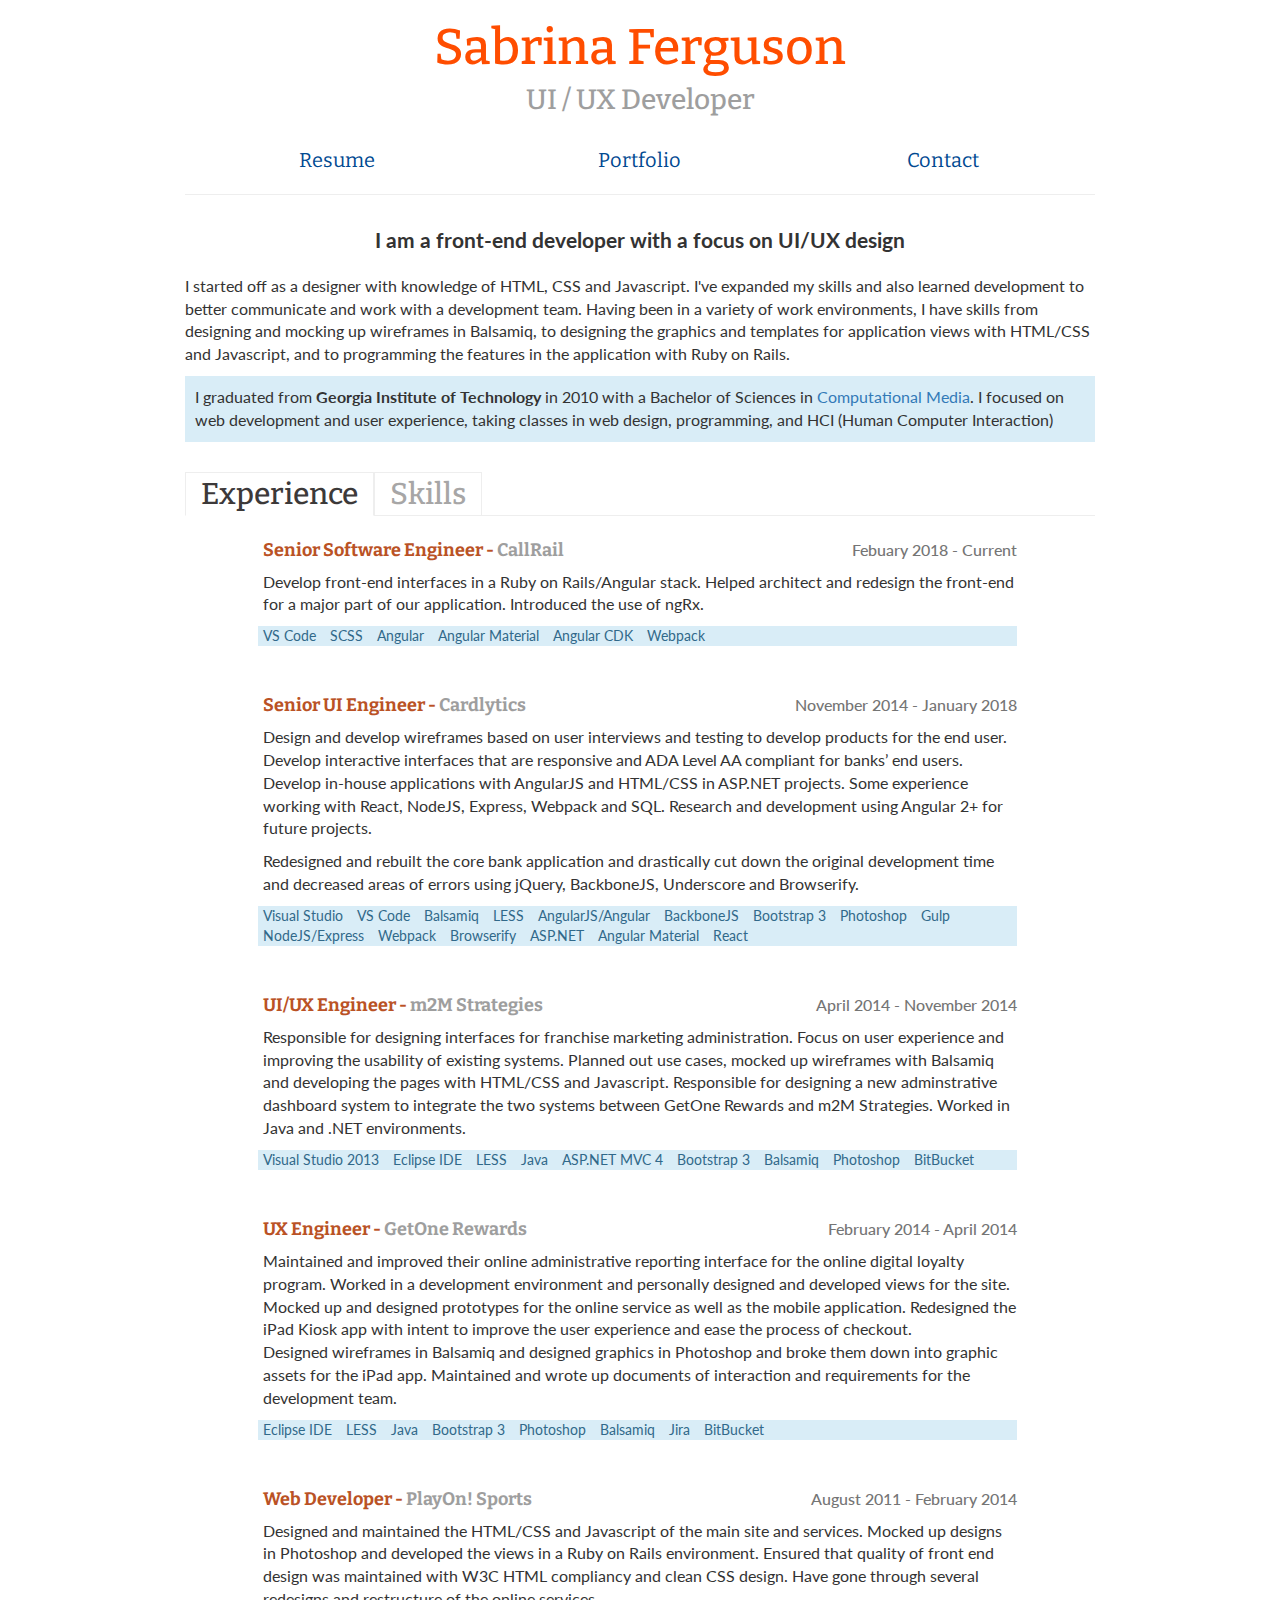
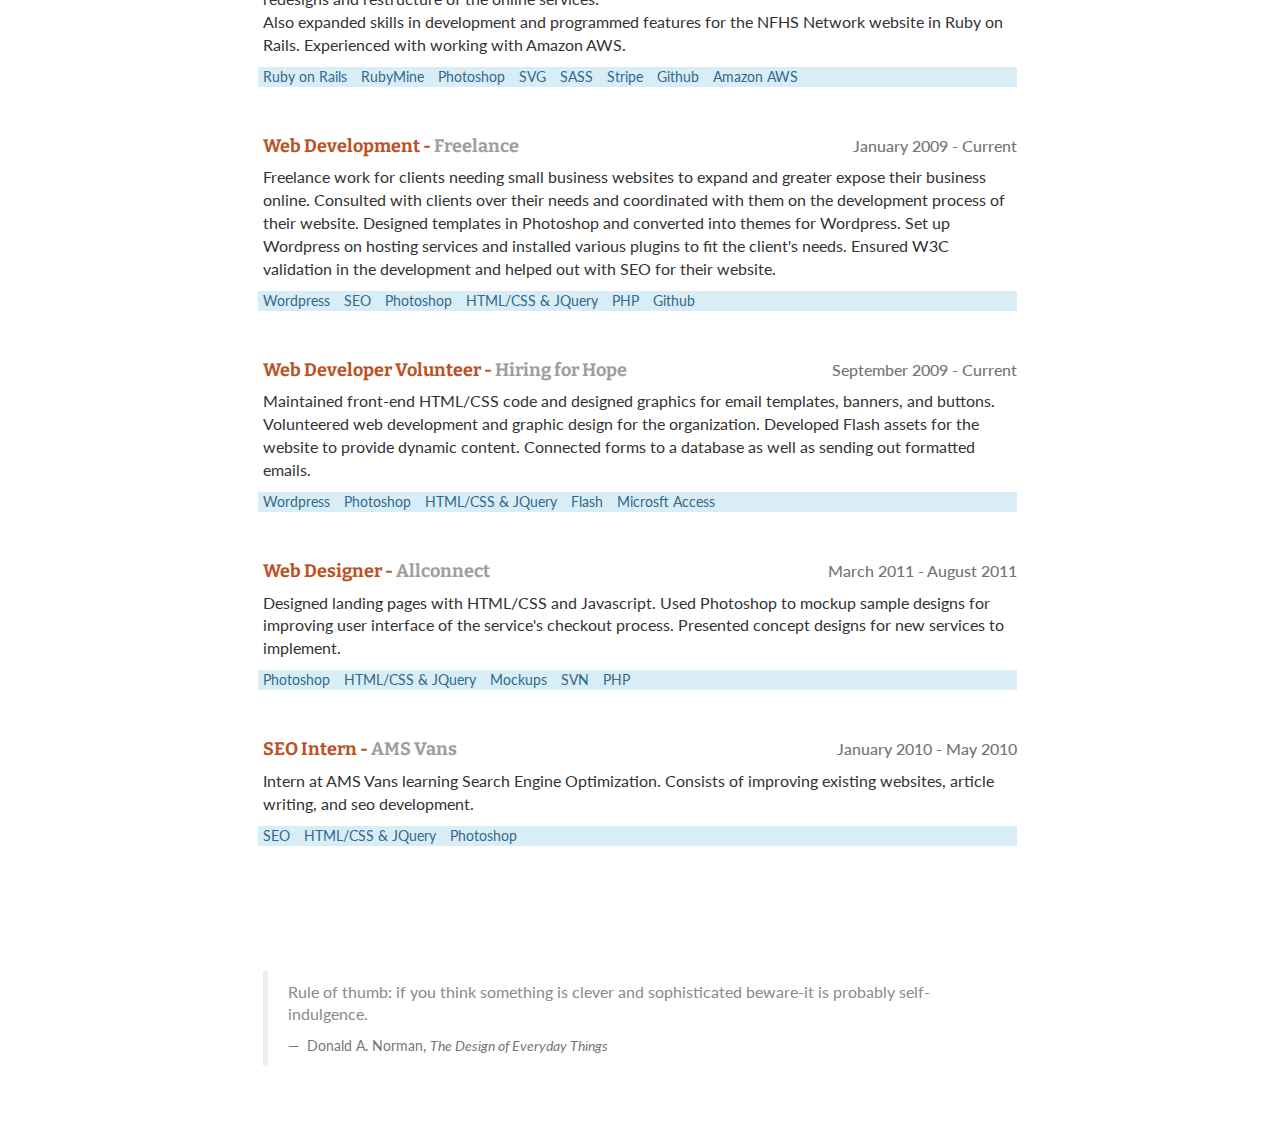
<file: index.html>
<!DOCTYPE html>
<html lang="en">
  <head>
    <meta charset="utf-8" />
    <meta http-equiv="X-UA-Compatible" content="IE=edge" />
    <meta name="viewport" content="width=device-width, initial-scale=1" />
    <title>Sabrina Ferguson - Portfolio</title>

    <link href="css/bootstrap.min.css" rel="stylesheet" />
    <link
      href="http://fonts.googleapis.com/css?family=Lato:400,700|Bitter:400,700"
      rel="stylesheet"
      type="text/css"
    />
    <link href="css/style.css" rel="stylesheet" />

    <!--[if lt IE 9]>
      <script src="https://oss.maxcdn.com/html5shiv/3.7.2/html5shiv.min.js"></script>
      <script src="https://oss.maxcdn.com/respond/1.4.2/respond.min.js"></script>
    <![endif]-->
  </head>
  <body>
    <div class="container">
      <div class="row header">
        <div class="col-md-12">
          <h1 class="name">Sabrina Ferguson</h1>
          <h2 class="role">UI / UX Developer</h2>
        </div>
      </div>
      <!-- header -->
      <div class="row navigation">
        <div class="col-md-4 col-xs-12">
          <a href="index.html" class="serif">Resume</a>
        </div>
        <div class="col-md-4 col-xs-12">
          <a href="portfolio.html" class="serif">Portfolio</a>
        </div>
        <div class="col-md-4 col-xs-12">
          <a href="contact.html" class="serif">Contact</a>
        </div>
      </div>
      <hr />
      <div class="row body">
        <div class="col-md-12">
          <p class="lead text-center">
            <strong
              >I am a front-end developer with a focus on UI/UX design</strong
            >
          </p>
          <p>
            I started off as a designer with knowledge of HTML, CSS and
            Javascript. I've expanded my skills and also learned development to
            better communicate and work with a development team. Having been in
            a variety of work environments, I have skills from designing and
            mocking up wireframes in Balsamiq, to designing the graphics and
            templates for application views with HTML/CSS and Javascript, and to
            programming the features in the application with Ruby on Rails.
          </p>
          <p class="bg-info school">
            I graduated from <strong>Georgia Institute of Technology</strong> in
            2010 with a Bachelor of Sciences in
            <a
              href="http://cm.lmc.gatech.edu/"
              target="_blank"
              title="Learn more about Computational Media"
              >Computational Media</a
            >. I focused on web development and user experience, taking classes
            in web design, programming, and HCI (Human Computer Interaction)
          </p>
          <br />
          <ul class="resume-tabs">
            <li>
              <h2 class="experience-tab active">Experience</h2>
            </li>
            <li>
              <h2 class="skills-tab">Skills</h2>
            </li>
          </ul>
          <div class="row experience-body">
            <div class="job col-md-10 col-md-offset-1">
              <div class="row">
                <div class="col-md-8 col-xs-12">
                  <h4 class="position pull-left">
                    Senior Software Engineer -
                    <span class="company">CallRail</span>
                  </h4>
                </div>
                <div class="col-md-4 col-xs-12">
                  <h6 class="date pull-right">Febuary 2018 - Current</h6>
                </div>
              </div>
              <div class="row">
                <div class="col-md-12">
                  <p>
                    Develop front-end interfaces in a Ruby on Rails/Angular
                    stack. Helped architect and redesign the front-end for a
                    major part of our application. Introduced the use of ngRx.
                  </p>
                  <ul class="list-inline bg-info">
                    <li>VS Code</li>
                    <li>SCSS</li>
                    <li>Angular</li>
                    <li>Angular Material</li>
                    <li>Angular CDK</li>
                    <li>Webpack</li>
                  </ul>
                </div>
              </div>
            </div>
            <!-- job -->
            <div class="job col-md-10 col-md-offset-1">
              <div class="row">
                <div class="col-md-8 col-xs-12">
                  <h4 class="position pull-left">
                    Senior UI Engineer - <span class="company">Cardlytics</span>
                  </h4>
                </div>
                <div class="col-md-4 col-xs-12">
                  <h6 class="date pull-right">November 2014 - January 2018</h6>
                </div>
              </div>
              <div class="row">
                <div class="col-md-12">
                  <p>
                    Design and develop wireframes based on user interviews and
                    testing to develop products for the end user. Develop
                    interactive interfaces that are responsive and ADA Level AA
                    compliant for banks’ end users. Develop in-house
                    applications with AngularJS and HTML/CSS in ASP.NET
                    projects. Some experience working with React, NodeJS,
                    Express, Webpack and SQL. Research and development using
                    Angular 2+ for future projects.
                  </p>
                  <p>
                    Redesigned and rebuilt the core bank application and
                    drastically cut down the original development time and
                    decreased areas of errors using jQuery, BackboneJS,
                    Underscore and Browserify.
                  </p>
                  <ul class="list-inline bg-info">
                    <li>Visual Studio</li>
                    <li>VS Code</li>
                    <li>Balsamiq</li>
                    <li>LESS</li>
                    <li>AngularJS/Angular</li>
                    <li>BackboneJS</li>
                    <li>Bootstrap 3</li>
                    <li>Photoshop</li>
                    <li>Gulp</li>
                    <li>NodeJS/Express</li>
                    <li>Webpack</li>
                    <li>Browserify</li>
                    <li>ASP.NET</li>
                    <li>Angular Material</li>
                    <li>React</li>
                  </ul>
                </div>
              </div>
            </div>
            <!-- job -->
            <div class="job col-md-10 col-md-offset-1">
              <div class="row">
                <div class="col-md-8 col-xs-12">
                  <h4 class="position pull-left">
                    UI/UX Engineer - <span class="company">m2M Strategies</span>
                  </h4>
                </div>
                <div class="col-md-4 col-xs-12">
                  <h6 class="date pull-right">April 2014 - November 2014</h6>
                </div>
              </div>
              <div class="row">
                <div class="col-md-12">
                  <p>
                    Responsible for designing interfaces for franchise marketing
                    administration. Focus on user experience and improving the
                    usability of existing systems. Planned out use cases, mocked
                    up wireframes with Balsamiq and developing the pages with
                    HTML/CSS and Javascript. Responsible for designing a new
                    adminstrative dashboard system to integrate the two systems
                    between GetOne Rewards and m2M Strategies. Worked in Java
                    and .NET environments.
                  </p>
                  <ul class="list-inline bg-info">
                    <li>Visual Studio 2013</li>
                    <li>Eclipse IDE</li>
                    <li>LESS</li>
                    <li>Java</li>
                    <li>ASP.NET MVC 4</li>
                    <li>Bootstrap 3</li>
                    <li>Balsamiq</li>
                    <li>Photoshop</li>
                    <li>BitBucket</li>
                  </ul>
                </div>
              </div>
            </div>
            <!-- job -->
            <div class="job col-md-10 col-md-offset-1">
              <div class="row">
                <div class="col-md-8 col-xs-12">
                  <h4 class="position pull-left">
                    UX Engineer - <span class="company">GetOne Rewards</span>
                  </h4>
                </div>
                <div class="col-md-4 col-xs-12">
                  <h6 class="date pull-right">February 2014 - April 2014</h6>
                </div>
              </div>
              <div class="row">
                <div class="col-md-12">
                  <p>
                    Maintained and improved their online administrative
                    reporting interface for the online digital loyalty program.
                    Worked in a development environment and personally designed
                    and developed views for the site. Mocked up and designed
                    prototypes for the online service as well as the mobile
                    application. Redesigned the iPad Kiosk app with intent to
                    improve the user experience and ease the process of
                    checkout. <br />Designed wireframes in Balsamiq and designed
                    graphics in Photoshop and broke them down into graphic
                    assets for the iPad app. Maintained and wrote up documents
                    of interaction and requirements for the development team.
                  </p>
                  <ul class="list-inline bg-info">
                    <li>Eclipse IDE</li>
                    <li>LESS</li>
                    <li>Java</li>
                    <li>Bootstrap 3</li>
                    <li>Photoshop</li>
                    <li>Balsamiq</li>
                    <li>Jira</li>
                    <li>BitBucket</li>
                  </ul>
                </div>
              </div>
            </div>
            <!-- job -->
            <div class="job col-md-10 col-md-offset-1">
              <div class="row">
                <div class="col-md-8 col-xs-12">
                  <h4 class="position pull-left">
                    Web Developer - <span class="company">PlayOn! Sports</span>
                  </h4>
                </div>
                <div class="col-md-4 col-xs-12">
                  <h6 class="date pull-right">August 2011 - February 2014</h6>
                </div>
              </div>
              <div class="row">
                <div class="col-md-12">
                  <p>
                    Designed and maintained the HTML/CSS and Javascript of the
                    main site and services. Mocked up designs in Photoshop and
                    developed the views in a Ruby on Rails environment. Ensured
                    that quality of front end design was maintained with W3C
                    HTML compliancy and clean CSS design. Have gone through
                    several redesigns and restructure of the online services.<br />Also
                    expanded skills in development and programmed features for
                    the NFHS Network website in Ruby on Rails. Experienced with
                    working with Amazon AWS.
                  </p>
                  <ul class="list-inline bg-info">
                    <li>Ruby on Rails</li>
                    <li>RubyMine</li>
                    <li>Photoshop</li>
                    <li>SVG</li>
                    <li>SASS</li>
                    <li>Stripe</li>
                    <li>Github</li>
                    <li>Amazon AWS</li>
                  </ul>
                </div>
              </div>
            </div>
            <!-- job -->
            <div class="job col-md-10 col-md-offset-1">
              <div class="row">
                <div class="col-md-8 col-xs-12">
                  <h4 class="position pull-left pull-left">
                    Web Development - <span class="company">Freelance</span>
                  </h4>
                </div>
                <div class="col-md-4 col-xs-12">
                  <h6 class="date pull-right">January 2009 - Current</h6>
                </div>
              </div>
              <div class="row">
                <div class="col-md-12">
                  <p>
                    Freelance work for clients needing small business websites
                    to expand and greater expose their business online.
                    Consulted with clients over their needs and coordinated with
                    them on the development process of their website. Designed
                    templates in Photoshop and converted into themes for
                    Wordpress. Set up Wordpress on hosting services and
                    installed various plugins to fit the client's needs. Ensured
                    W3C validation in the development and helped out with SEO
                    for their website.
                  </p>
                  <ul class="list-inline bg-info">
                    <li>Wordpress</li>
                    <li>SEO</li>
                    <li>Photoshop</li>
                    <li>HTML/CSS &amp; JQuery</li>
                    <li>PHP</li>
                    <li>Github</li>
                  </ul>
                </div>
              </div>
            </div>
            <!-- job -->
            <div class="job col-md-10 col-md-offset-1">
              <div class="row">
                <div class="col-md-8 col-xs-12">
                  <h4 class="position pull-left">
                    Web Developer Volunteer -
                    <span class="company">Hiring for Hope</span>
                  </h4>
                </div>
                <div class="col-md-4 col-xs-12">
                  <h6 class="date pull-right">September 2009 - Current</h6>
                </div>
              </div>
              <div class="row">
                <div class="col-md-12">
                  <p>
                    Maintained front-end HTML/CSS code and designed graphics for
                    email templates, banners, and buttons. Volunteered web
                    development and graphic design for the organization.
                    Developed Flash assets for the website to provide dynamic
                    content. Connected forms to a database as well as sending
                    out formatted emails.
                  </p>
                  <ul class="list-inline bg-info">
                    <li>Wordpress</li>
                    <li>Photoshop</li>
                    <li>HTML/CSS &amp; JQuery</li>
                    <li>Flash</li>
                    <li>Microsft Access</li>
                  </ul>
                </div>
              </div>
            </div>
            <!-- job -->
            <div class="job col-md-10 col-md-offset-1">
              <div class="row">
                <div class="col-md-8 col-xs-12">
                  <h4 class="position pull-left">
                    Web Designer - <span class="company">Allconnect</span>
                  </h4>
                </div>
                <div class="col-md-4 col-xs-12">
                  <h6 class="date pull-right">March 2011 - August 2011</h6>
                </div>
              </div>
              <div class="row">
                <div class="col-md-12">
                  <p>
                    Designed landing pages with HTML/CSS and Javascript. Used
                    Photoshop to mockup sample designs for improving user
                    interface of the service's checkout process. Presented
                    concept designs for new services to implement.
                  </p>
                  <ul class="list-inline bg-info">
                    <li>Photoshop</li>
                    <li>HTML/CSS &amp; JQuery</li>
                    <li>Mockups</li>
                    <li>SVN</li>
                    <li>PHP</li>
                  </ul>
                </div>
              </div>
            </div>
            <!-- job -->
            <div class="job col-md-10 col-md-offset-1">
              <div class="row">
                <div class="col-md-8 col-xs-12">
                  <h4 class="position pull-left">
                    SEO Intern - <span class="company">AMS Vans</span>
                  </h4>
                </div>
                <div class="col-md-4 col-xs-12">
                  <h6 class="date pull-right">January 2010 - May 2010</h6>
                </div>
              </div>
              <div class="row">
                <div class="col-md-12">
                  <p>
                    Intern at AMS Vans learning Search Engine Optimization.
                    Consists of improving existing websites, article writing,
                    and seo development.
                  </p>
                  <ul class="list-inline bg-info">
                    <li>SEO</li>
                    <li>HTML/CSS &amp; JQuery</li>
                    <li>Photoshop</li>
                  </ul>
                </div>
              </div>
            </div>
            <!-- job -->
          </div>
          <div class="row skills-body">
            <div class="col-md-10 col-md-offset-1">
              <br />
              <div class="row">
                <div class="col-md-6 col-xs-12">
                  <h4><strong>Technologies</strong></h4>
                  <ul>
                    <li>AngularJS/Angular 2+</li>
                    <li>React</li>
                    <li>VueJS</li>
                    <li>BackboneJS</li>
                    <li>Ruby On Rails</li>
                    <li>NodeJS</li>
                    <li>Express</li>
                    <li>MongoDB</li>
                    <li>HTML</li>
                    <li>CSS</li>
                    <li>SASS/LESS</li>
                    <li>Javascript</li>
                    <li>Wordpress</li>
                    <li>Java</li>
                    <li>PHP</li>
                    <li>MySQL</li>
                    <li>ASP.NET</li>
                  </ul>
                </div>
                <div class="col-md-6 col-xs-12">
                  <h4><strong>Tools</strong></h4>
                  <ul>
                    <li>VS Code</li>
                    <li>Balsamiq</li>
                    <li>Github</li>
                    <li>Sublime Text Editor</li>
                    <li>Eclipse IDE</li>
                    <li>Visual Studio</li>
                    <li>Axure</li>
                    <li>RubyMine/Webstorm</li>
                    <li>Adobe Photoshop</li>
                    <li>Adobe Illustrator</li>
                    <li>Adobe InDesign</li>
                    <li>Adobe DreamWeaver</li>
                  </ul>
                </div>
              </div>
            </div>
          </div>
        </div>
      </div>
      <!-- body -->
      <div class="row footer">
        <div class="col-md-10 col-md-offset-1">
          <blockquote>
            <p>
              Rule of thumb: if you think something is clever and sophisticated
              beware-it is probably self-indulgence.
            </p>
            <footer>
              Donald A. Norman,
              <cite title="The Design of Everyday Things"
                >The Design of Everyday Things</cite
              >
            </footer>
          </blockquote>
        </div>
      </div>
      <!-- footer -->
    </div>

    <script src="js/jquery-2.1.1.min.js"></script>
    <script>
      $('.skills-tab').click(function () {
        if ($(this).hasClass('active')) {
          return false;
        } else {
          $(this).addClass('active');
          $('.experience-tab').removeClass('active');
          $('.experience-body').hide();
          $('.skills-body').show();
          return false;
        }
      });
      $('.experience-tab').click(function () {
        if ($(this).hasClass('active')) {
          return false;
        } else {
          $(this).addClass('active');
          $('.skills-tab').removeClass('active');
          $('.skills-body').hide();
          $('.experience-body').show();
          return false;
        }
      });
    </script>

    <script>
      (function (i, s, o, g, r, a, m) {
        i['GoogleAnalyticsObject'] = r;
        (i[r] =
          i[r] ||
          function () {
            (i[r].q = i[r].q || []).push(arguments);
          }),
          (i[r].l = 1 * new Date());
        (a = s.createElement(o)), (m = s.getElementsByTagName(o)[0]);
        a.async = 1;
        a.src = g;
        m.parentNode.insertBefore(a, m);
      })(
        window,
        document,
        'script',
        '//www.google-analytics.com/analytics.js',
        'ga'
      );

      ga('create', 'UA-56760491-1', 'auto');
      ga('require', 'displayfeatures');
      ga('require', 'linkid', 'linkid.js');
      ga('send', 'pageview');
    </script>
  </body>
</html>
</file>
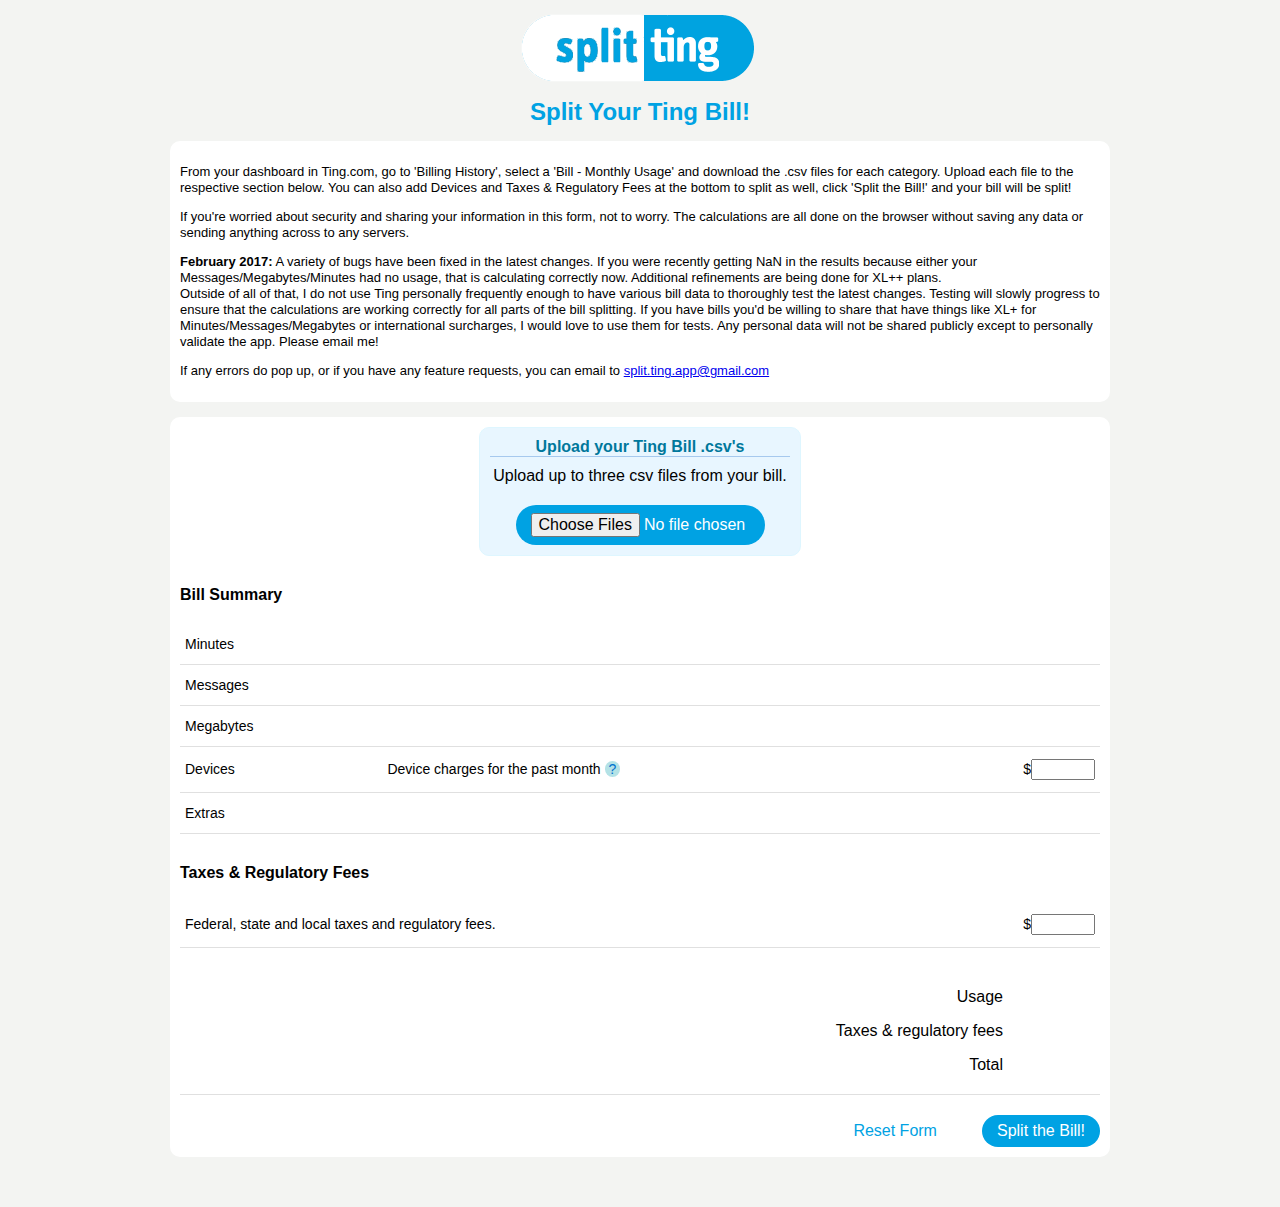
<file: split-ting/index.html>
<!doctype html>

<html>
<head>
<meta charset="utf-8" />
<title>SplitTing App</title>
<link rel="stylesheet" type="text/css" href="style.css" />
</head>

<body>
  <h1 id="split-ting-logo">SplitTing</h1>
  <h2 id="slogan">Split Your Ting Bill!</h2>
  <div class="container">
    <p>From your dashboard in Ting.com, go to 'Billing History', select a 'Bill - Monthly Usage' and download the .csv files for each category. Upload each file to the respective section below. You can also add Devices and Taxes & Regulatory Fees at the bottom to split as well, click 'Split the Bill!' and your bill will be split!</p>
    <p>If you're worried about security and sharing your information in this form, not to worry. The calculations are all done on the browser without saving any data or sending anything across to any servers.</p>
    <p><strong>February 2017:</strong> A variety of bugs have been fixed in the latest changes. If you were recently getting NaN in the results because either your Messages/Megabytes/Minutes had no usage, that is calculating correctly now. Additional refinements are being done for XL++ plans.<br />Outside of all of that, I do not use Ting personally frequently enough to have various bill data to thoroughly test the latest changes. Testing will slowly progress to ensure that the calculations are working correctly for all parts of the bill splitting. If you have bills you'd be willing to share that have things like XL+ for Minutes/Messages/Megabytes or international surcharges, I would love to use them for tests. Any personal data will not be shared publicly except to personally validate the app. Please email me!</p>
    <p>If any errors do pop up, or if you have any feature requests, you can email to <a href="mailto:split.ting.app@gmail.com">split.ting.app@gmail.com</a></p>
  </div>
  <div class="container">
    <div class="input-box">
      <h4 class="input-header">Upload your Ting Bill .csv's</h4>
      <span>Upload up to three csv files from your bill.</span>
      <input type="file" id="bill-files" name="files[]" multiple />
    </div>

    <h3>Bill Summary</h3>

    <div class="bill-table bill-summary">
      <div class="bill-row">
        <div class="label">Minutes</div>
        <div class="type">
          <span class="minutes-type hidden">TYPE</span>
        </div>
        <div class="description">
          <span class="hidden">
            <span class="bill-minutes">###</span> minutes used.
          </span>
        </div>
        <div class="total">
          <span class="minutes-total hidden">$###</span>
        </div>
      </div>
      <div class="bill-row">
        <div class="label">Messages</div>
        <div class="type">
          <span class="messages-type hidden">TYPE</span>
        </div>
        <div class="description">
          <span class="hidden">
            <span class="bill-messages">###</span> messages used.
          </span>
        </div>
        <div class="total">
          <span class="messages-total hidden">$###</span>
        </div>
      </div>
      <div class="bill-row">
        <div class="label">Megabytes</div>
        <div class="type">
          <span class="megabytes-type hidden">TYPE</span>
        </div>
        <div class="description">
          <span class="hidden">
            <span class="bill-megabytes">###</span> megabytes used.
          </span>
        </div>
        <div class="total">
          <span class="megabytes-total hidden">$###</span>
        </div>
      </div>
      <div class="bill-row">
        <div class="label">Devices</div>
        <div class="type"></div>
        <div class="description">
          Device charges for the past month <a href="#" class="tiply" id="devices-tip" original-title="Devices calculation may not always be exactly $6/device, hence the manual addition">&nbsp;?&nbsp;</a>
        </div>
        <div class="total">
          <span class="devices-total">
            $<input name="additional-charge" id="additional-charge" type="text">
          </span>
        </div>
      </div>
      <div class="bill-row extras-row">
        <div class="label">Extras</div>
        <div class="type"></div>
        <div class="description"></div>
        <div class="total"></div>
      </div>
    </div>

    <h3>Taxes &amp; Regulatory Fees</h3>

    <div class="bill-table total-taxes">
      <div class="bill-row">
        <div class="description">
          Federal, state and local taxes and regulatory fees.
        </div>
        <div class="total">
          $<input id="ting-fees" name="fees" type="text">
        </div>
      </div>
    </div>

    <div class="bill-table total-bill">
      <div class="bill-row">
        <div class="total-labels">
          <span>Usage</span>
          <span>Taxes &amp; regulatory fees</span>
          <span>Total</span>
        </div>
        <div class="total">
        </div>
      </div>
    </div>
    <input type="button" class="ting-button" id="calculate-button" value="Split the Bill!">
    <input type="button" class="ting-button secondary" id="reset-button" value="Reset Form">
  </div>

  <div class="container bill-split hidden">
    <h2 class="split-header">Your Bill Splits Out To:</h2>
    <table id="bill-split-table">
      <thead>
        <tr>
          <th>Phone</th>
          <th>Minutes</th>
          <th>Messages</th>
          <th>Megabytes <a href="#" class="tiply" original-title="MB in billing is rounded up from the decimal">&nbsp;?&nbsp;</a></th>
          <th>Bill <a href="#" class="tiply" original-title="Three decimal points is the closest in accuracy to bill total">&nbsp;?&nbsp;</a></th>
        </tr>
      </thead>
      <tbody>
      </tbody>
    </table>
  </div>

</body>

<script src="lib/jquery.3.1.1.min.js"></script>
<script src="lib/jquery.csv-0.71.min.js"></script>
<script src="lib/underscore.js"></script>
<script src="lib/jquery.tipsy.js"></script>
<script src="phoneNumber.js"></script>
<script src="bill.js"></script>
<script src="calculator.js"></script>
<script src="splitTing.js"></script>
<script src="view.js"></script>
<script src="tingPlans.js"></script>
<script src="script.js"></script>
<script type="text/javascript">
  $('.tiply').tipsy({gravity: 's'});
  $('.tiply').on('click', function(e){
    event.preventDefault();
  });

  var _gaq = _gaq || [];
  _gaq.push(['_setAccount', 'UA-46188222-1']);
  _gaq.push(['_trackPageview']);

  (function() {
    var ga = document.createElement('script'); ga.type = 'text/javascript'; ga.async = true;
    ga.src = ('https:' == document.location.protocol ? 'https://ssl' : 'http://www') + '.google-analytics.com/ga.js';
    var s = document.getElementsByTagName('script')[0]; s.parentNode.insertBefore(ga, s);
  })();

</script>
</html>
</file>
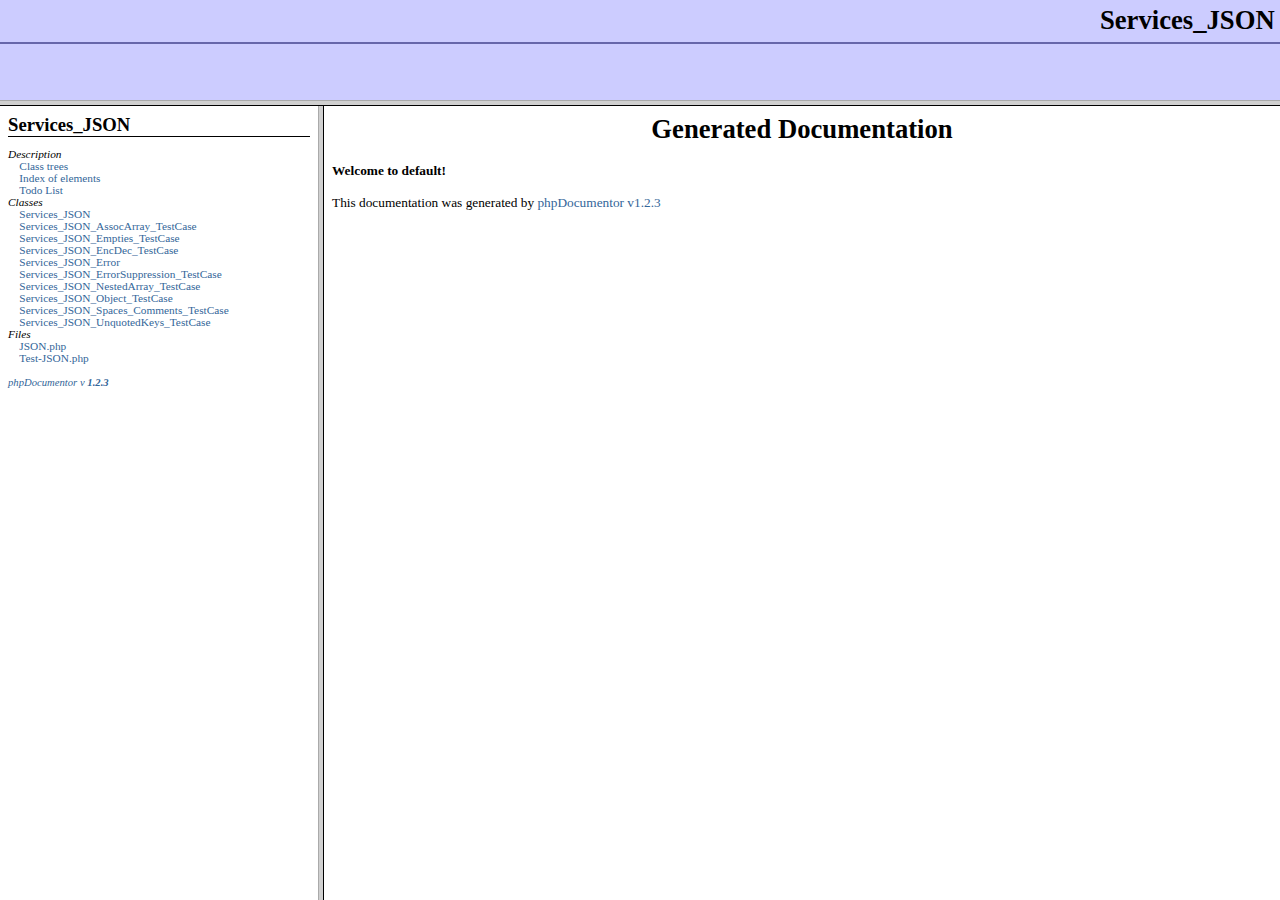
<file: split-ting/forum/library/vendors/JSON/doc/index.html>
<?xml version="1.0" encoding="iso-8859-1"?>
<!DOCTYPE html 
     PUBLIC "-//W3C//DTD XHTML 1.0 Transitional//FR"
     "http://www.w3.org/TR/xhtml1/DTD/xhtml1-frameset.dtd">
   <html xmlns="http://www.w3.org/1999/xhtml">
<head>
	<!-- Generated by phpDocumentor on Tue, 27 Jun 2006 22:54:25 -0700  -->
  <title>Generated Documentation</title>
  <meta http-equiv='Content-Type' content='text/html; charset=iso-8859-1'/>
</head>

<FRAMESET rows='100,*'>
	<FRAME src='packages.html' name='left_top' frameborder="1" bordercolor="#999999">
	<FRAMESET cols='25%,*'>
		<FRAME src='li_Services_JSON.html' name='left_bottom' frameborder="1" bordercolor="#999999">
		<FRAME src='blank.html' name='right' frameborder="1" bordercolor="#999999">
	</FRAMESET>
	<NOFRAMES>
		<H2>Frame Alert</H2>
		<P>This document is designed to be viewed using the frames feature.
		If you see this message, you are using a non-frame-capable web client.</P>
	</NOFRAMES>
</FRAMESET>
</HTML>
</file>
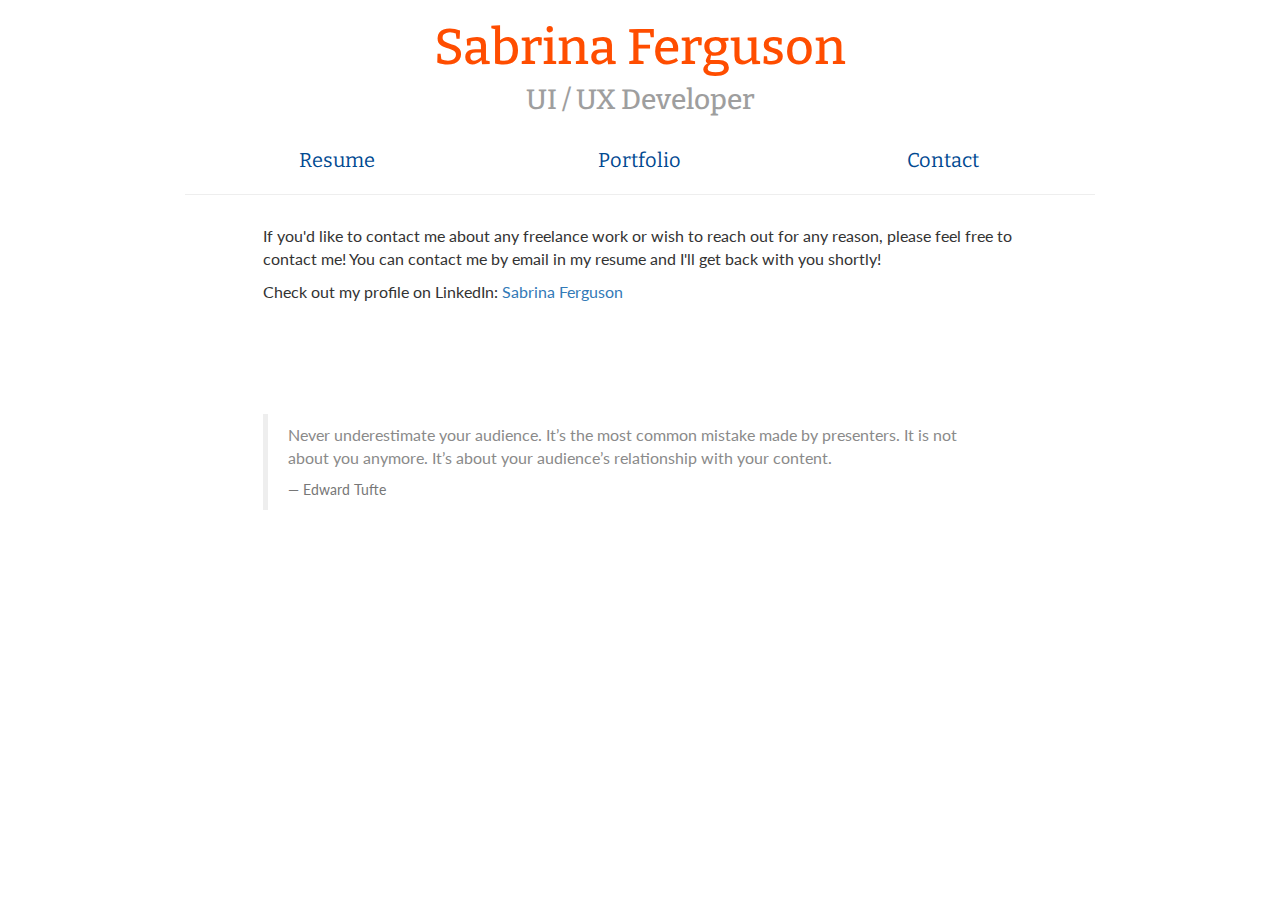
<file: contact.html>
<!DOCTYPE html>
<html lang="en">
  <head>
    <meta charset="utf-8" />
    <meta http-equiv="X-UA-Compatible" content="IE=edge" />
    <meta name="viewport" content="width=device-width, initial-scale=1" />
    <title>Sabrina Ferguson - Portfolio</title>

    <link href="css/bootstrap.min.css" rel="stylesheet" />
    <link
      href="http://fonts.googleapis.com/css?family=Lato:400,700|Bitter:400,700"
      rel="stylesheet"
      type="text/css"
    />
    <link href="css/style.css" rel="stylesheet" />

    <!--[if lt IE 9]>
      <script src="https://oss.maxcdn.com/html5shiv/3.7.2/html5shiv.min.js"></script>
      <script src="https://oss.maxcdn.com/respond/1.4.2/respond.min.js"></script>
    <![endif]-->
  </head>
  <body>
    <div class="container">
      <div class="row header">
        <div class="col-md-12">
          <h1 class="name">Sabrina Ferguson</h1>
          <h2 class="role">UI / UX Developer</h2>
        </div>
      </div>
      <!-- header -->
      <div class="row navigation">
        <div class="col-md-4 col-xs-12">
          <a href="index.html" class="serif">Resume</a>
        </div>
        <div class="col-md-4 col-xs-12">
          <a href="portfolio.html" class="serif">Portfolio</a>
        </div>
        <div class="col-md-4 col-xs-12">
          <a href="contact.html" class="serif">Contact</a>
        </div>
      </div>
      <hr />
      <div class="row body">
        <div class="col-md-10 col-md-offset-1">
          <p>
            If you'd like to contact me about any freelance work or wish to
            reach out for any reason, please feel free to contact me! You can
            contact me by email in my resume and I'll get back with you shortly!
          </p>
          <p>
            Check out my profile on LinkedIn:
            <a
              href="https://www.linkedin.com/in/sabrina-ferguson-09679017/"
              target="_blank"
              title="LinkedIn Profile"
              >Sabrina Ferguson</a
            >
          </p>
        </div>
      </div>
      <!-- body -->
      <div class="row footer">
        <div class="col-md-10 col-md-offset-1">
          <blockquote>
            <p>
              Never underestimate your audience. It’s the most common mistake
              made by presenters. It is not about you anymore. It’s about your
              audience’s relationship with your content.
            </p>
            <footer>Edward Tufte</footer>
          </blockquote>
        </div>
      </div>
      <!-- footer -->
    </div>

    <script src="js/jquery-2.1.1.min.js"></script>
    <script type="text/javascript">
      $('#contact-form').submit(function (event) {
        var contact_name = $('#name').val();
        var email = $('#email').val();
        var message = $('#message').val();
        var form_message = $('.form-message');

        if (contact_name === '' || email === '' || message === '') {
          //missing fields, notify user
          form_message
            .removeClass('text-success')
            .addClass('text-danger')
            .text('Please fill out all fields of the form');
        } else {
          //proceed with submitting form
          form_message
            .removeClass('text-danger')
            .addClass('text-success')
            .text('Submitting form...');

          var formData = $('#contact-form').serialize();

          $.ajax({
            type: 'POST',
            url: $('#contact-form').attr('action'),
            data: formData,
          })
            .done(function (response) {
              form_message.text('Thanks! Your message has been sent!');
              contact_name.val('');
              email.val('');
              message.val('');
            })
            .fail(function (data) {
              // Set the message text.
              if (data.responseText !== '') {
                form_message
                  .removeClass('text-success')
                  .addClass('text-danger')
                  .text(data.responseText);
              } else {
                form_message
                  .removeClass('text-success')
                  .addClass('text-danger')
                  .text(
                    'Oops! An error occured and your message could not be sent.'
                  );
              }
            });
        }

        event.preventDefault();
      });
    </script>

    <script>
      (function (i, s, o, g, r, a, m) {
        i['GoogleAnalyticsObject'] = r;
        (i[r] =
          i[r] ||
          function () {
            (i[r].q = i[r].q || []).push(arguments);
          }),
          (i[r].l = 1 * new Date());
        (a = s.createElement(o)), (m = s.getElementsByTagName(o)[0]);
        a.async = 1;
        a.src = g;
        m.parentNode.insertBefore(a, m);
      })(
        window,
        document,
        'script',
        '//www.google-analytics.com/analytics.js',
        'ga'
      );

      ga('create', 'UA-56760491-1', 'auto');
      ga('require', 'displayfeatures');
      ga('require', 'linkid', 'linkid.js');
      ga('send', 'pageview');
    </script>
  </body>
</html>
</file>
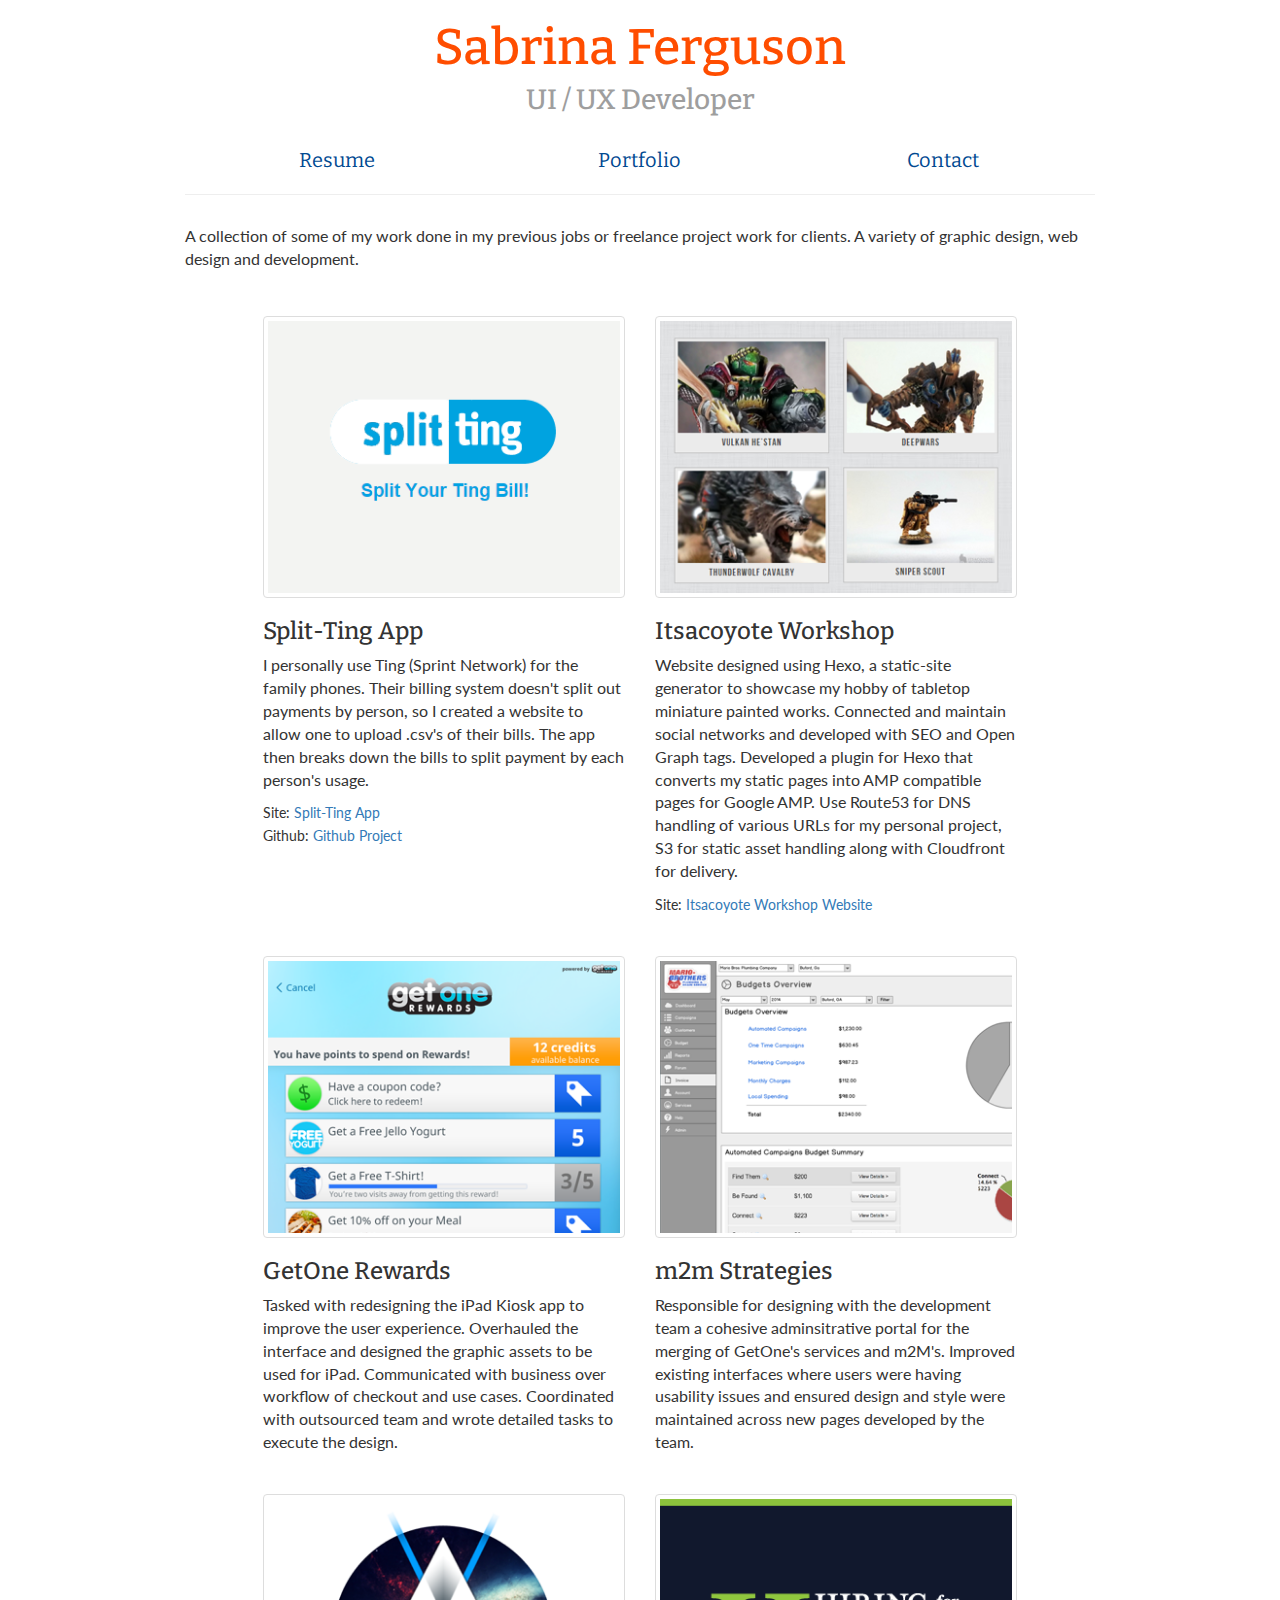
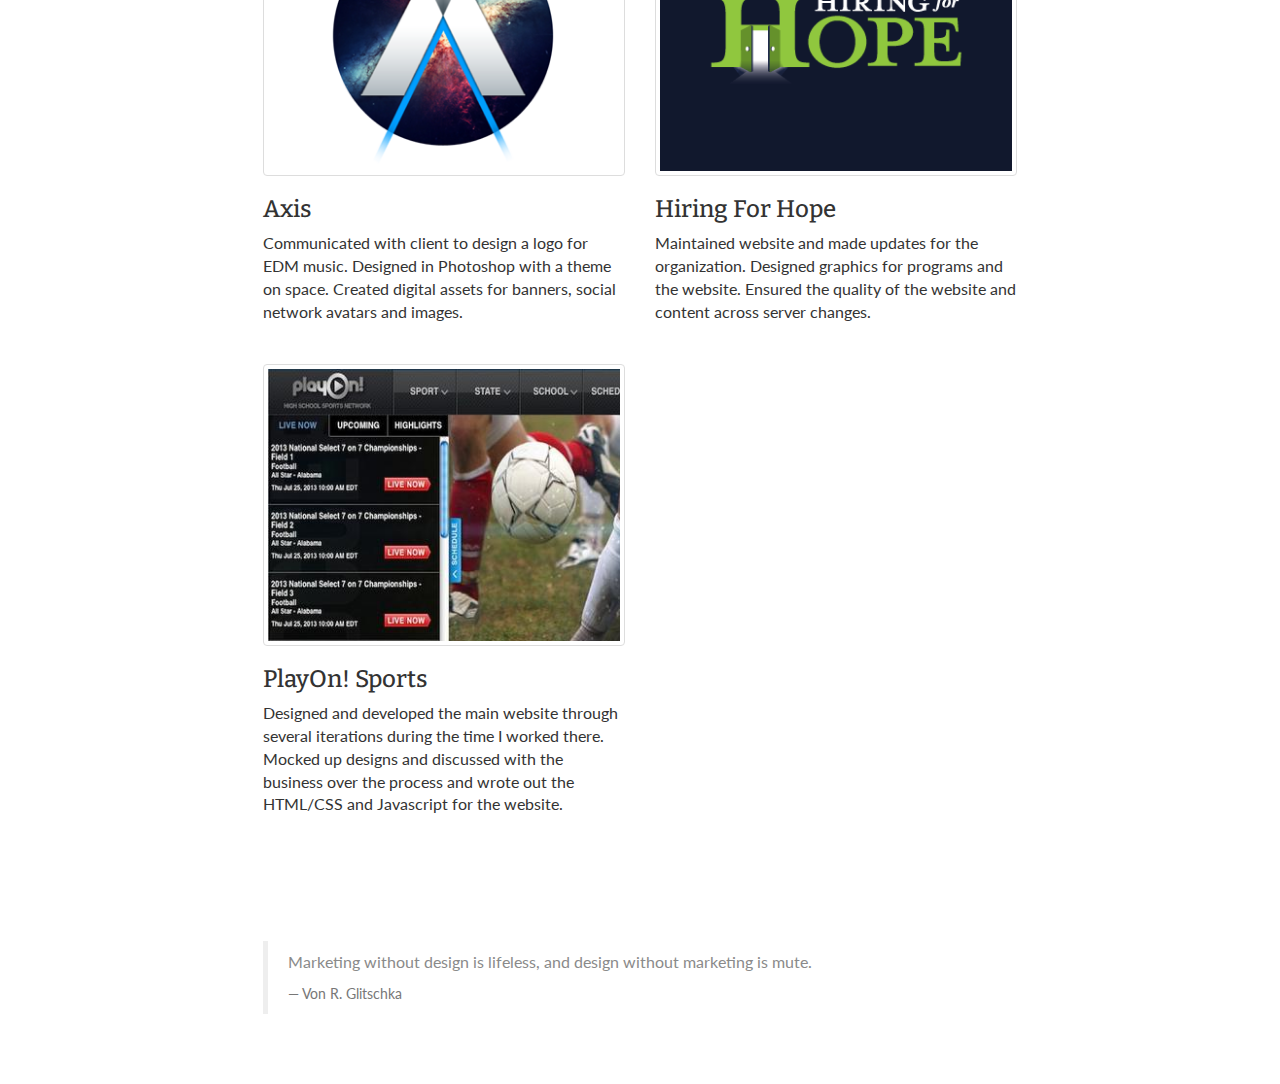
<file: portfolio.html>
<!DOCTYPE html>
<html lang="en">
  <head>
    <meta charset="utf-8" />
    <meta http-equiv="X-UA-Compatible" content="IE=edge" />
    <meta name="viewport" content="width=device-width, initial-scale=1" />
    <title>Sabrina Ferguson - Portfolio</title>

    <link href="css/bootstrap.min.css" rel="stylesheet" />
    <link
      href="http://fonts.googleapis.com/css?family=Lato:400,700|Bitter:400,700"
      rel="stylesheet"
      type="text/css"
    />
    <link href="css/style.css" rel="stylesheet" />
    <link href="js/fancybox/jquery.fancybox.css" rel="stylesheet" />
    <link
      href="js/fancybox/helpers/jquery.fancybox-thumbs.css"
      rel="stylesheet"
    />

    <!--[if lt IE 9]>
      <script src="https://oss.maxcdn.com/html5shiv/3.7.2/html5shiv.min.js"></script>
      <script src="https://oss.maxcdn.com/respond/1.4.2/respond.min.js"></script>
    <![endif]-->
  </head>
  <body>
    <div class="container">
      <div class="row header">
        <div class="col-md-12">
          <h1 class="name">Sabrina Ferguson</h1>
          <h2 class="role">UI / UX Developer</h2>
        </div>
      </div>
      <!-- header -->
      <div class="row navigation">
        <div class="col-md-4 col-xs-12">
          <a href="index.html" class="serif">Resume</a>
        </div>
        <div class="col-md-4 col-xs-12">
          <a href="portfolio.html" class="serif">Portfolio</a>
        </div>
        <div class="col-md-4 col-xs-12">
          <a href="contact.html" class="serif">Contact</a>
        </div>
      </div>
      <!-- navigation -->
      <hr />
      <div class="row body">
        <div class="col-md-12">
          <p>
            A collection of some of my work done in my previous jobs or
            freelance project work for clients. A variety of graphic design, web
            design and development.
          </p>
          <br />
        </div>
        <div class="col-md-10 col-md-offset-1">
          <div class="row">
            <div class="work col-md-6 col-xs-12">
              <div class="preview-work">
                <a
                  href="img/ting/split-ting.png"
                  class="open-slideshow img-preview"
                  id="ting"
                >
                  <img
                    src="img/preview_image.png"
                    class="preview-shadow img-thumbnail"
                  />
                  <img
                    src="img/ting/split-ting-preview.png"
                    class="img-thumbnail"
                  />
                </a>
              </div>
              <div class="description">
                <h3 class="project-name">Split-Ting App</h3>
                <p>
                  I personally use Ting (Sprint Network) for the family phones.
                  Their billing system doesn't split out payments by person, so
                  I created a website to allow one to upload .csv's of their
                  bills. The app then breaks down the bills to split payment by
                  each person's usage.
                </p>
                <p>
                  <small
                    >Site:
                    <a href="/split-ting" target="_blank" title="Split-Ting App"
                      >Split-Ting App</a
                    ><br />
                    Github:
                    <a
                      href="https://github.com/itsacoyote/split-ting"
                      target="_blank"
                      title="Github Repository for Split-Ting Project"
                      >Github Project</a
                    ></small
                  >
                </p>
              </div>
            </div>
            <!-- work -->
            <div class="work col-md-6 col-xs-12">
              <div class="preview-work">
                <a
                  href="img/itsacoyote/itsacoyoteworkshop-preview.png"
                  class="open-slideshow img-preview"
                  id="itsacoyote"
                >
                  <img
                    src="img/preview_image.png"
                    class="preview-shadow img-thumbnail"
                  />
                  <img
                    src="img/itsacoyote/itsacoyote-workshop-preview.png"
                    class="img-thumbnail"
                  />
                </a>
              </div>
              <div class="description">
                <h3 class="project-name">Itsacoyote Workshop</h3>
                <p>
                  Website designed using Hexo, a static-site generator to
                  showcase my hobby of tabletop miniature painted works.
                  Connected and maintain social networks and developed with SEO
                  and Open Graph tags. Developed a plugin for Hexo that converts
                  my static pages into AMP compatible pages for Google AMP. Use
                  Route53 for DNS handling of various URLs for my personal
                  project, S3 for static asset handling along with Cloudfront
                  for delivery.
                </p>
                <p>
                  <small
                    >Site:
                    <a
                      href="http://itsacoyoteworkshop.com"
                      target="_blank"
                      title="Itsacoyote Workshop"
                      >Itsacoyote Workshop Website</a
                    ></small
                  >
                </p>
              </div>
            </div>
            <!-- work -->
            <div class="clearfix"></div>
            <div class="work col-md-6 col-xs-12">
              <div class="preview-work">
                <a
                  href="img/getone/getone-preview.png"
                  class="open-slideshow img-preview"
                  id="getone"
                >
                  <img
                    src="img/preview_image.png"
                    class="preview-shadow img-thumbnail"
                  />
                  <img
                    src="img/getone/getone-preview.png"
                    class="img-thumbnail"
                  />
                </a>
              </div>
              <div class="description">
                <h3 class="project-name">GetOne Rewards</h3>
                <p>
                  Tasked with redesigning the iPad Kiosk app to improve the user
                  experience. Overhauled the interface and designed the graphic
                  assets to be used for iPad. Communicated with business over
                  workflow of checkout and use cases. Coordinated with
                  outsourced team and wrote detailed tasks to execute the
                  design.
                </p>
              </div>
            </div>
            <!-- work -->
            <div class="work col-md-6 col-xs-12">
              <div class="preview-work">
                <a
                  href="img/m2m/m2m-preview.png"
                  class="open-slideshow img-preview"
                  id="m2m"
                >
                  <img
                    src="img/preview_image.png"
                    class="preview-shadow img-thumbnail"
                  />
                  <img src="img/m2m/m2m-preview.png" class="img-thumbnail" />
                </a>
              </div>
              <div class="description">
                <h3 class="project-name">m2m Strategies</h3>
                <p>
                  Responsible for designing with the development team a cohesive
                  adminsitrative portal for the merging of GetOne's services and
                  m2M's. Improved existing interfaces where users were having
                  usability issues and ensured design and style were maintained
                  across new pages developed by the team.
                </p>
              </div>
            </div>
            <!-- work -->
            <div class="clearfix"></div>
            <div class="work col-md-6 col-xs-12">
              <div class="preview-work">
                <a
                  href="img/axis/axis-power-preview.png"
                  class="open-slideshow img-preview"
                  id="axis"
                >
                  <img
                    src="img/preview_image.png"
                    class="preview-shadow img-thumbnail"
                  />
                  <img
                    src="img/axis/axis-power-preview.png"
                    class="img-thumbnail"
                  />
                </a>
              </div>
              <div class="description">
                <h3 class="project-name">Axis</h3>
                <p>
                  Communicated with client to design a logo for EDM music.
                  Designed in Photoshop with a theme on space. Created digital
                  assets for banners, social network avatars and images.
                </p>
              </div>
            </div>
            <!-- work -->
            <div class="work col-md-6 col-xs-12">
              <div class="preview-work">
                <a
                  href="img/hfh/hiring-for-hope-preview.png"
                  class="open-slideshow img-preview"
                  id="hfh"
                >
                  <img
                    src="img/preview_image.png"
                    class="preview-shadow img-thumbnail"
                  />
                  <img
                    src="img/hfh/hiring-for-hope-preview.png"
                    class="img-thumbnail"
                  />
                </a>
              </div>
              <div class="description">
                <h3 class="project-name">Hiring For Hope</h3>
                <p>
                  Maintained website and made updates for the organization.
                  Designed graphics for programs and the website. Ensured the
                  quality of the website and content across server changes.
                </p>
              </div>
            </div>
            <!-- work -->
            <div class="clearfix"></div>
            <div class="work col-md-6 col-xs-12">
              <div class="preview-work">
                <a
                  href="img/itsacoyote/itsacoyoteworkshop-preview.png"
                  class="open-slideshow img-preview"
                  id="playon"
                >
                  <img
                    src="img/preview_image.png"
                    class="preview-shadow img-thumbnail"
                  />
                  <img
                    src="img/playon/playon-preview.png"
                    class="img-thumbnail"
                  />
                </a>
              </div>
              <div class="description">
                <h3 class="project-name">PlayOn! Sports</h3>
                <p>
                  Designed and developed the main website through several
                  iterations during the time I worked there. Mocked up designs
                  and discussed with the business over the process and wrote out
                  the HTML/CSS and Javascript for the website.
                </p>
              </div>
            </div>
            <!-- work -->
          </div>
        </div>
      </div>
      <!-- body -->
      <div class="row footer">
        <div class="col-md-10 col-md-offset-1">
          <blockquote>
            <p>
              Marketing without design is lifeless, and design without marketing
              is mute.
            </p>
            <footer>Von R. Glitschka</footer>
          </blockquote>
        </div>
      </div>
      <!-- footer -->
    </div>

    <script src="js/jquery-2.1.1.min.js"></script>
    <script src="js/fancybox/jquery.fancybox.pack.js"></script>
    <script src="js/fancybox/helpers/jquery.fancybox-thumbs.js"></script>
    <script type="text/javascript">
      $('.preview-work').hover(
        function () {
          $(this).find('.preview-shadow').show();
        },
        function () {
          $(this).find('.preview-shadow').hide();
        }
      );

      var images = {
        0: [
          {
            href: 'img/ting/split-ting.png',
          },
          {
            href: 'img/ting/ting-calculations.png',
          },
        ],
        1: [
          {
            href: 'img/itsacoyote/itsacoyoteworkshop-homepage.png',
          },
          {
            href: 'img/itsacoyote/itsacoyoteworkshop-gallery.png',
          },
          {
            href: 'img/itsacoyote/itsacoyoteworkshop-gallery2.png',
          },
          {
            href: 'img/itsacoyote/itsacoyoteworkshop-logo.png',
          },
        ],
        2: [
          {
            href: 'img/getone/screenshot.png',
          },
          {
            href: 'img/getone/step_2.png',
          },
          {
            href: 'img/getone/message_breakdown.png',
          },
          {
            href: 'img/getone/messages_list_breakdown.png',
          },
          {
            href: 'img/getone/sketch.png',
          },
        ],
        3: [
          {
            href: 'img/m2m/budget_overview.png',
          },
          {
            href: 'img/m2m/campaign_manager.png',
          },
          {
            href: 'img/m2m/location_info.png',
          },
        ],
        4: [
          {
            href: 'img/hfh/hfh-job.png',
          },
          {
            href: 'img/hfh/hfh-graphics.png',
          },
          {
            href: 'img/hfh/hfh-collage.png',
          },
        ],
        5: [
          {
            href: 'img/playon/screenshot_old.png',
          },
          {
            href: 'img/playon/screenshot_old2.png',
          },
        ],
        6: [
          {
            href: 'img/axis/axis-power-logos.png',
          },
          {
            href: 'img/axis/axis-power-banner.png',
          },
          {
            href: 'img/axis/axis-power-facebook.png',
          },
          {
            href: 'img/axis/axis-power-soundcloud.png',
          },
        ],
      };

      $('.open-slideshow').click(function () {
        var tag = $(this).attr('id');
        var tag_index = 0;

        switch (tag) {
          case 'ting':
            tag_index = 0;
            break;
          case 'itsacoyote':
            tag_index = 1;
            break;
          case 'getone':
            tag_index = 2;
            break;
          case 'm2m':
            tag_index = 3;
            break;
          case 'hfh':
            tag_index = 4;
            break;
          case 'playon':
            tag_index = 5;
            break;
          case 'axis':
            tag_index = 6;
            break;
        }

        console.log(tag_index);

        $.fancybox.open(images[tag_index], {
          padding: 0,
          helpers: {
            thumbs: {
              width: 50,
              height: 50,
            },
          },
        });

        return false;
      });
    </script>

    <script>
      (function (i, s, o, g, r, a, m) {
        i['GoogleAnalyticsObject'] = r;
        (i[r] =
          i[r] ||
          function () {
            (i[r].q = i[r].q || []).push(arguments);
          }),
          (i[r].l = 1 * new Date());
        (a = s.createElement(o)), (m = s.getElementsByTagName(o)[0]);
        a.async = 1;
        a.src = g;
        m.parentNode.insertBefore(a, m);
      })(
        window,
        document,
        'script',
        '//www.google-analytics.com/analytics.js',
        'ga'
      );

      ga('create', 'UA-56760491-1', 'auto');
      ga('require', 'displayfeatures');
      ga('require', 'linkid', 'linkid.js');
      ga('send', 'pageview');
    </script>
  </body>
</html>
</file>
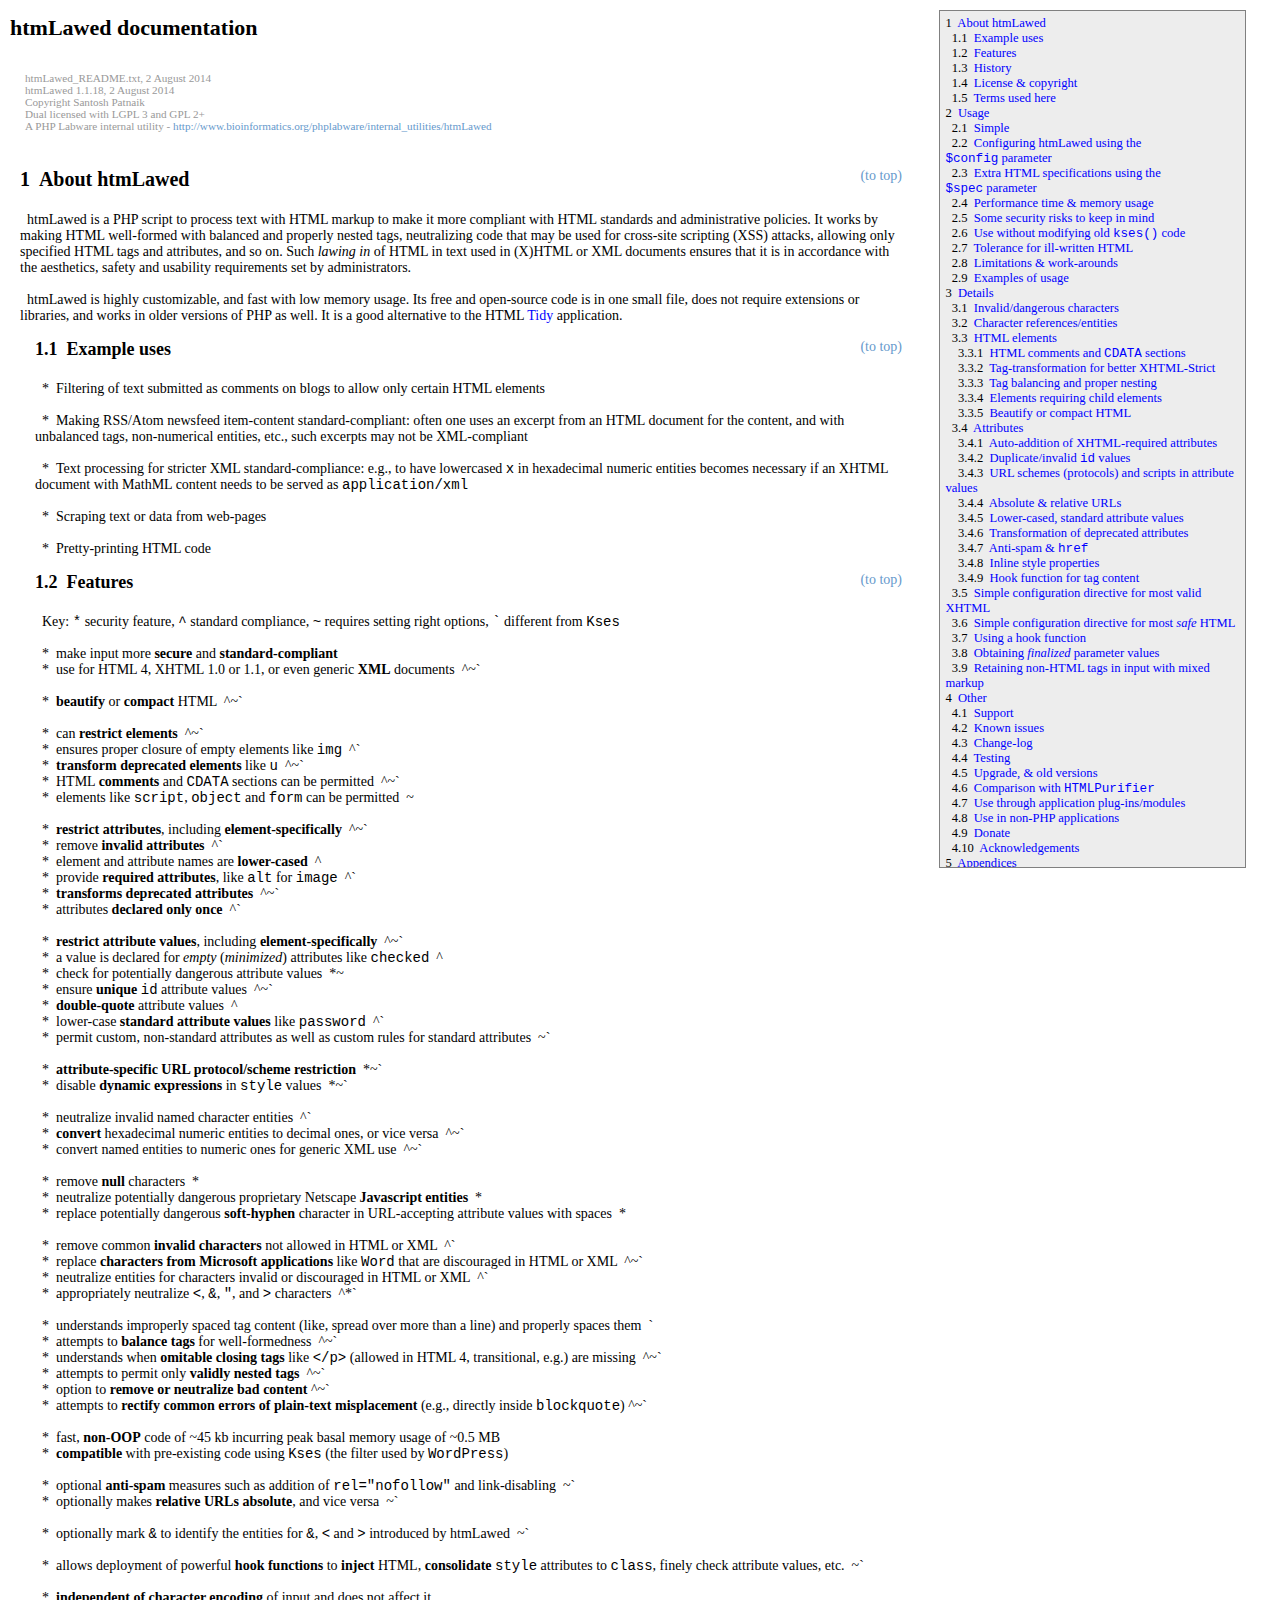
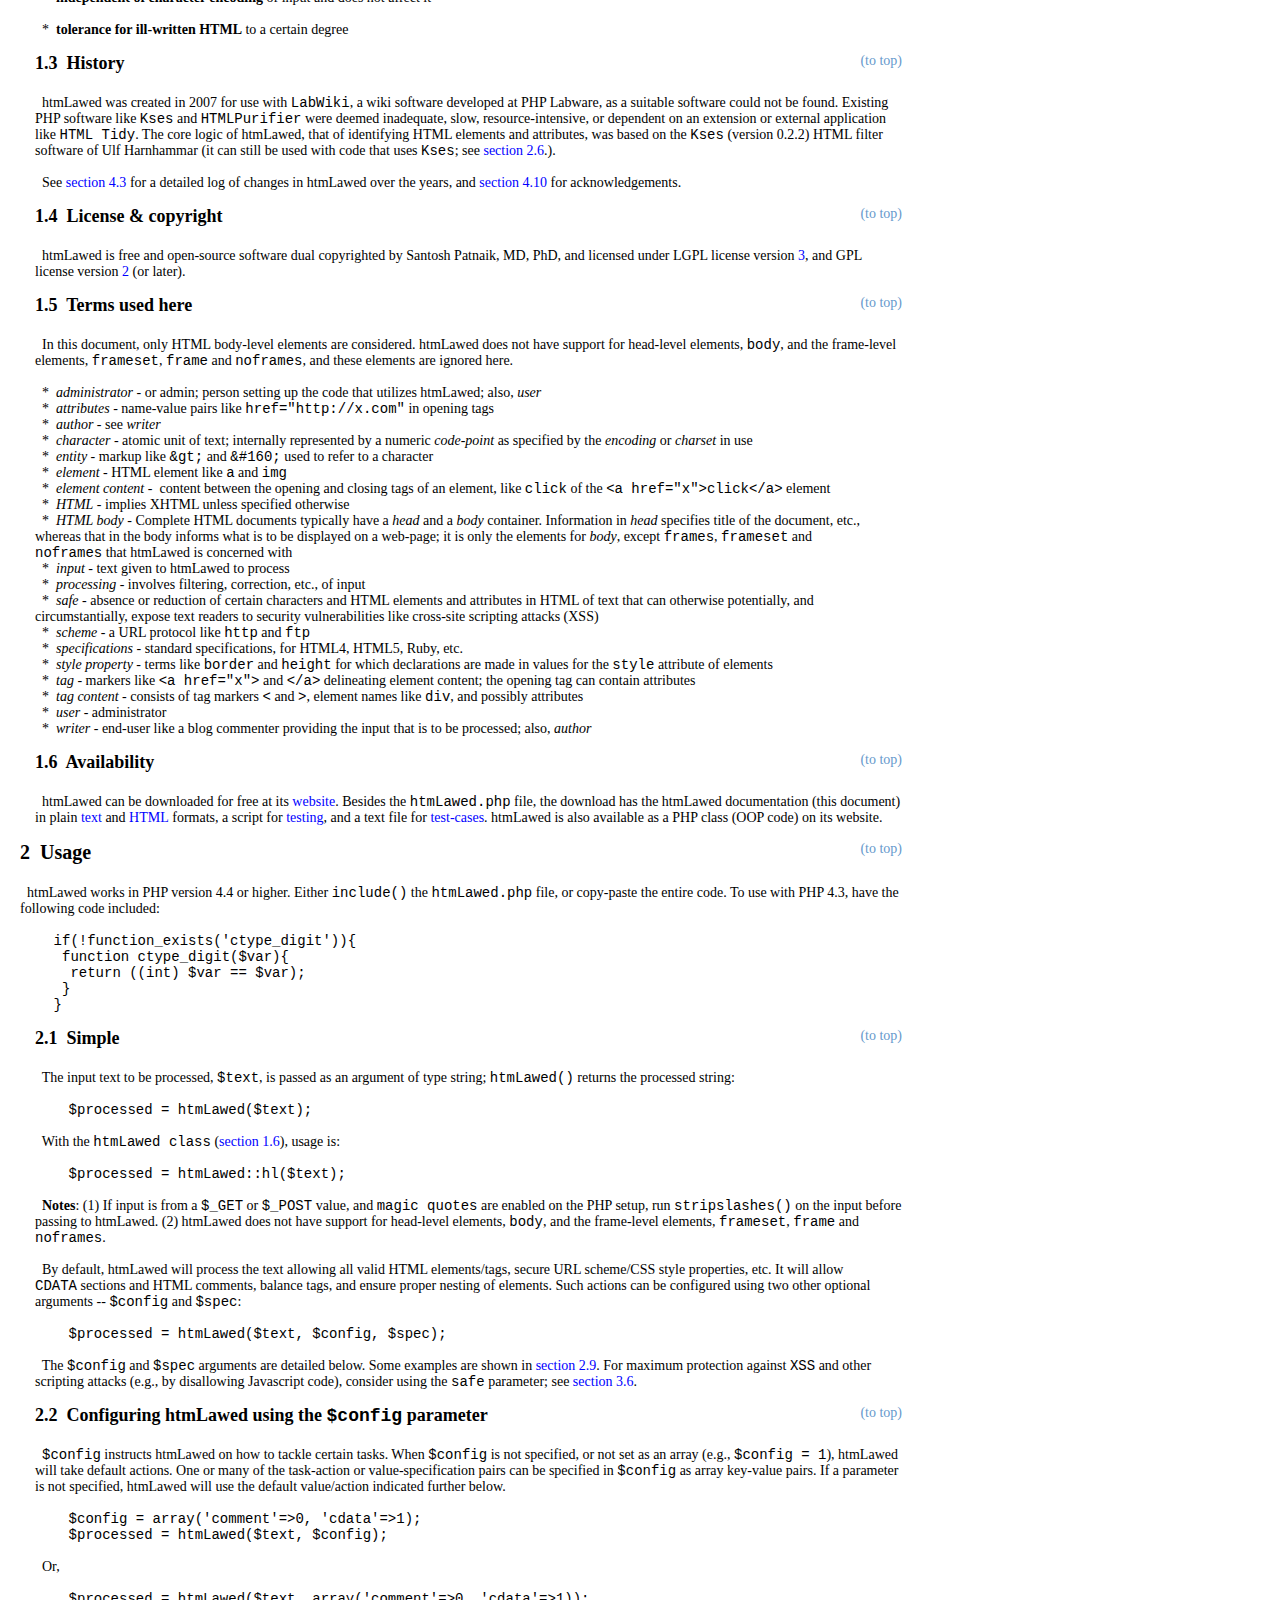
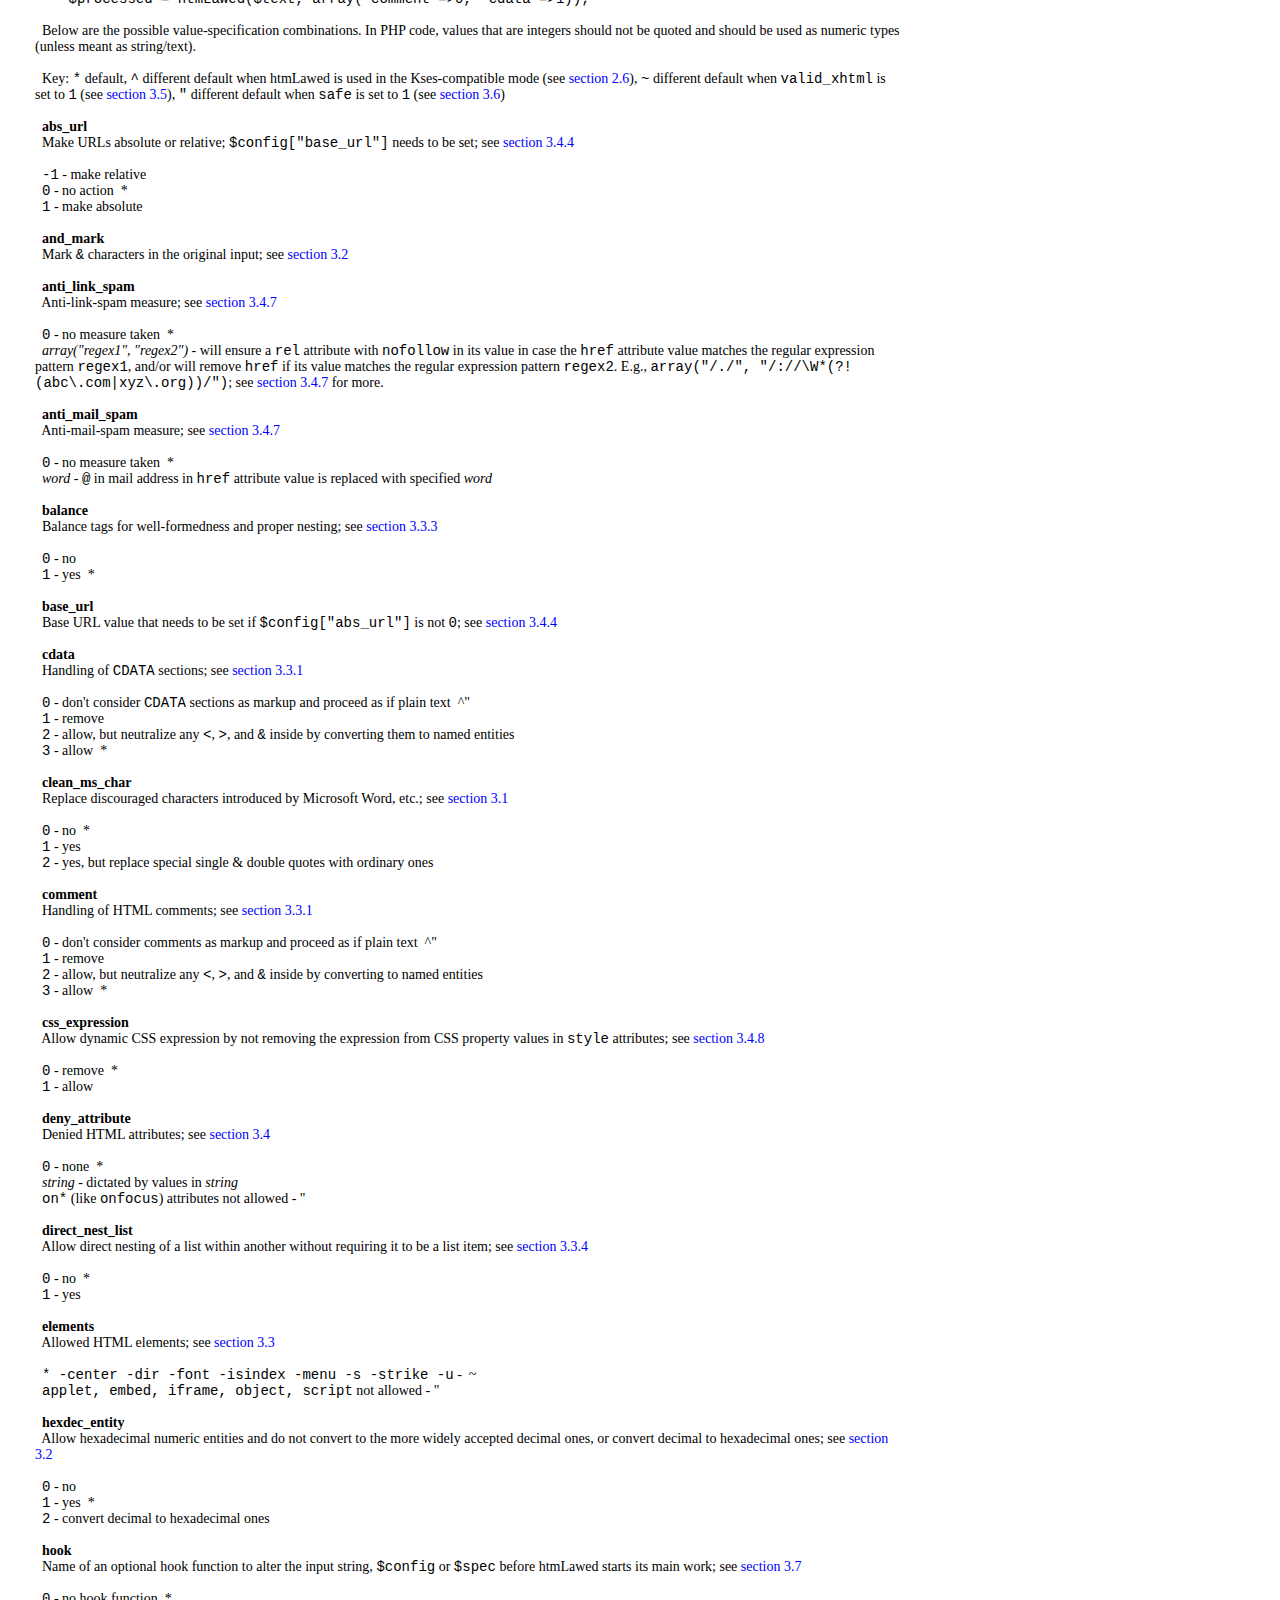
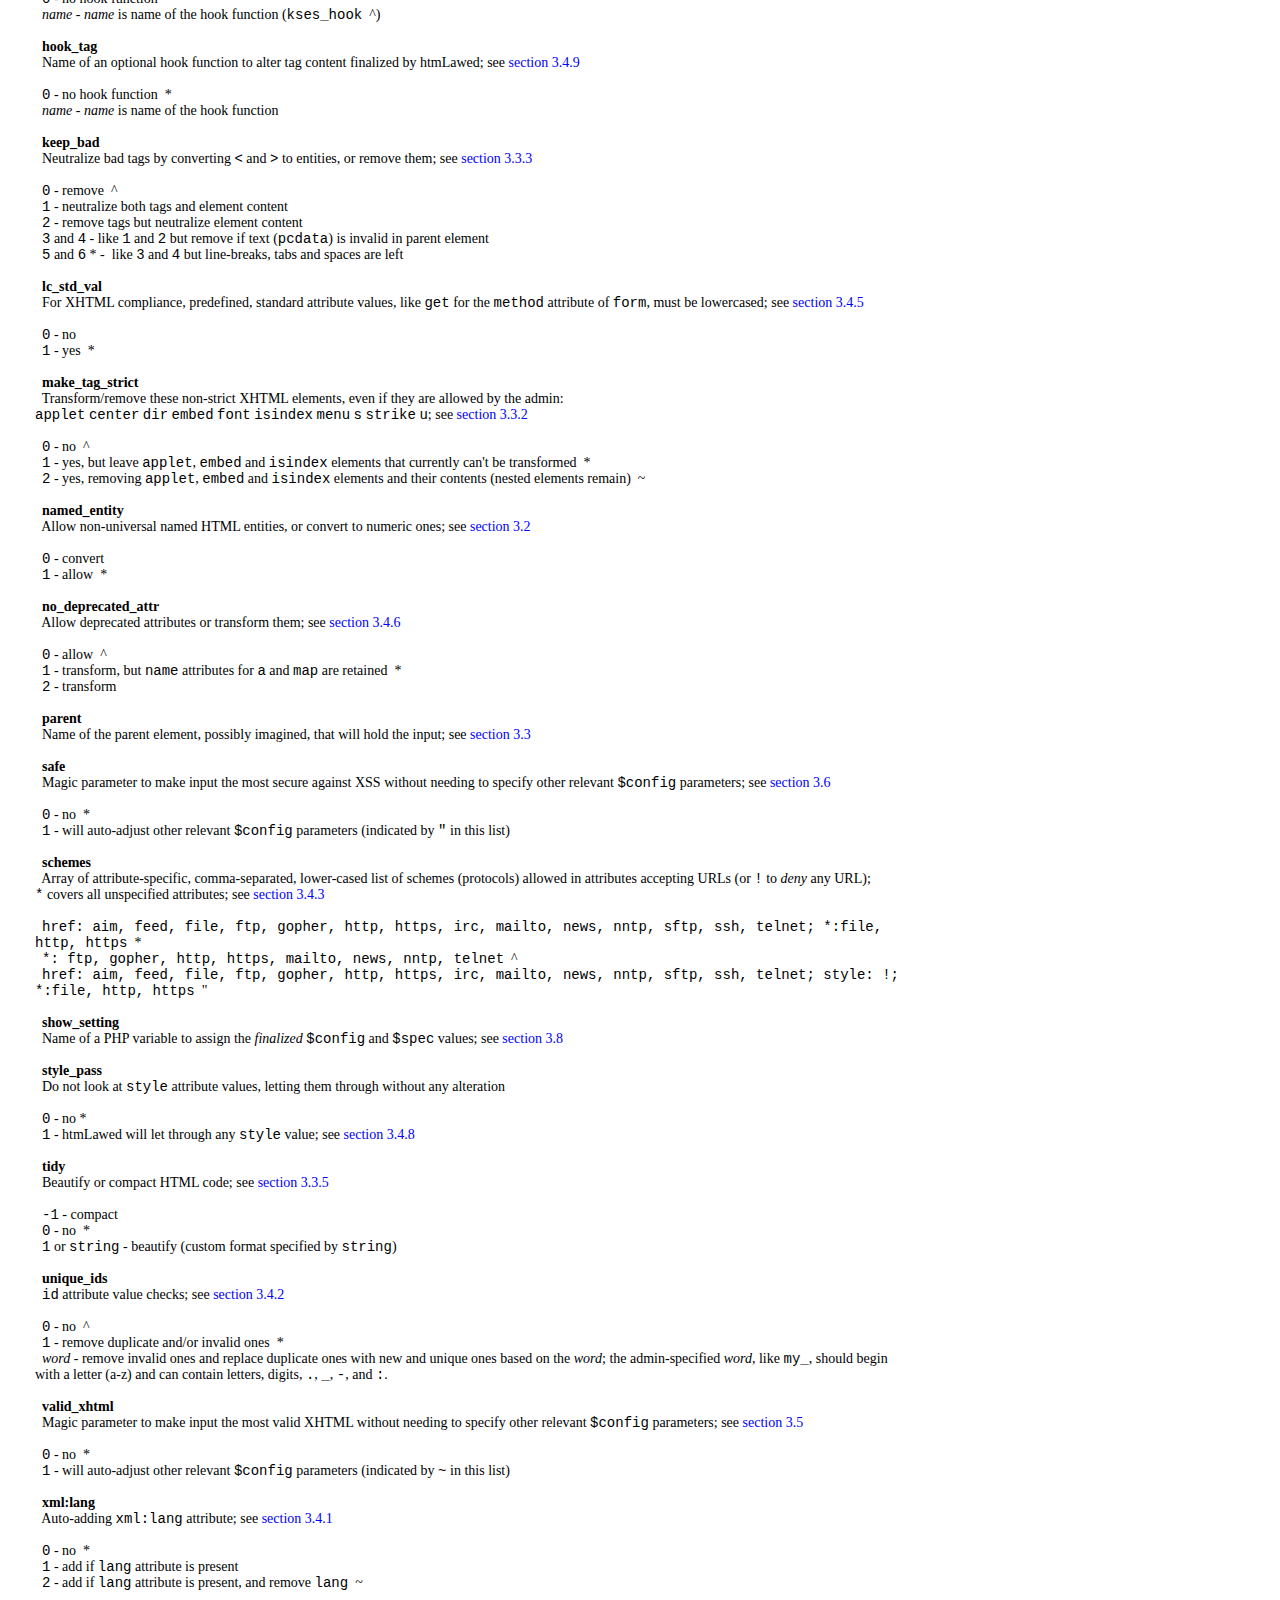
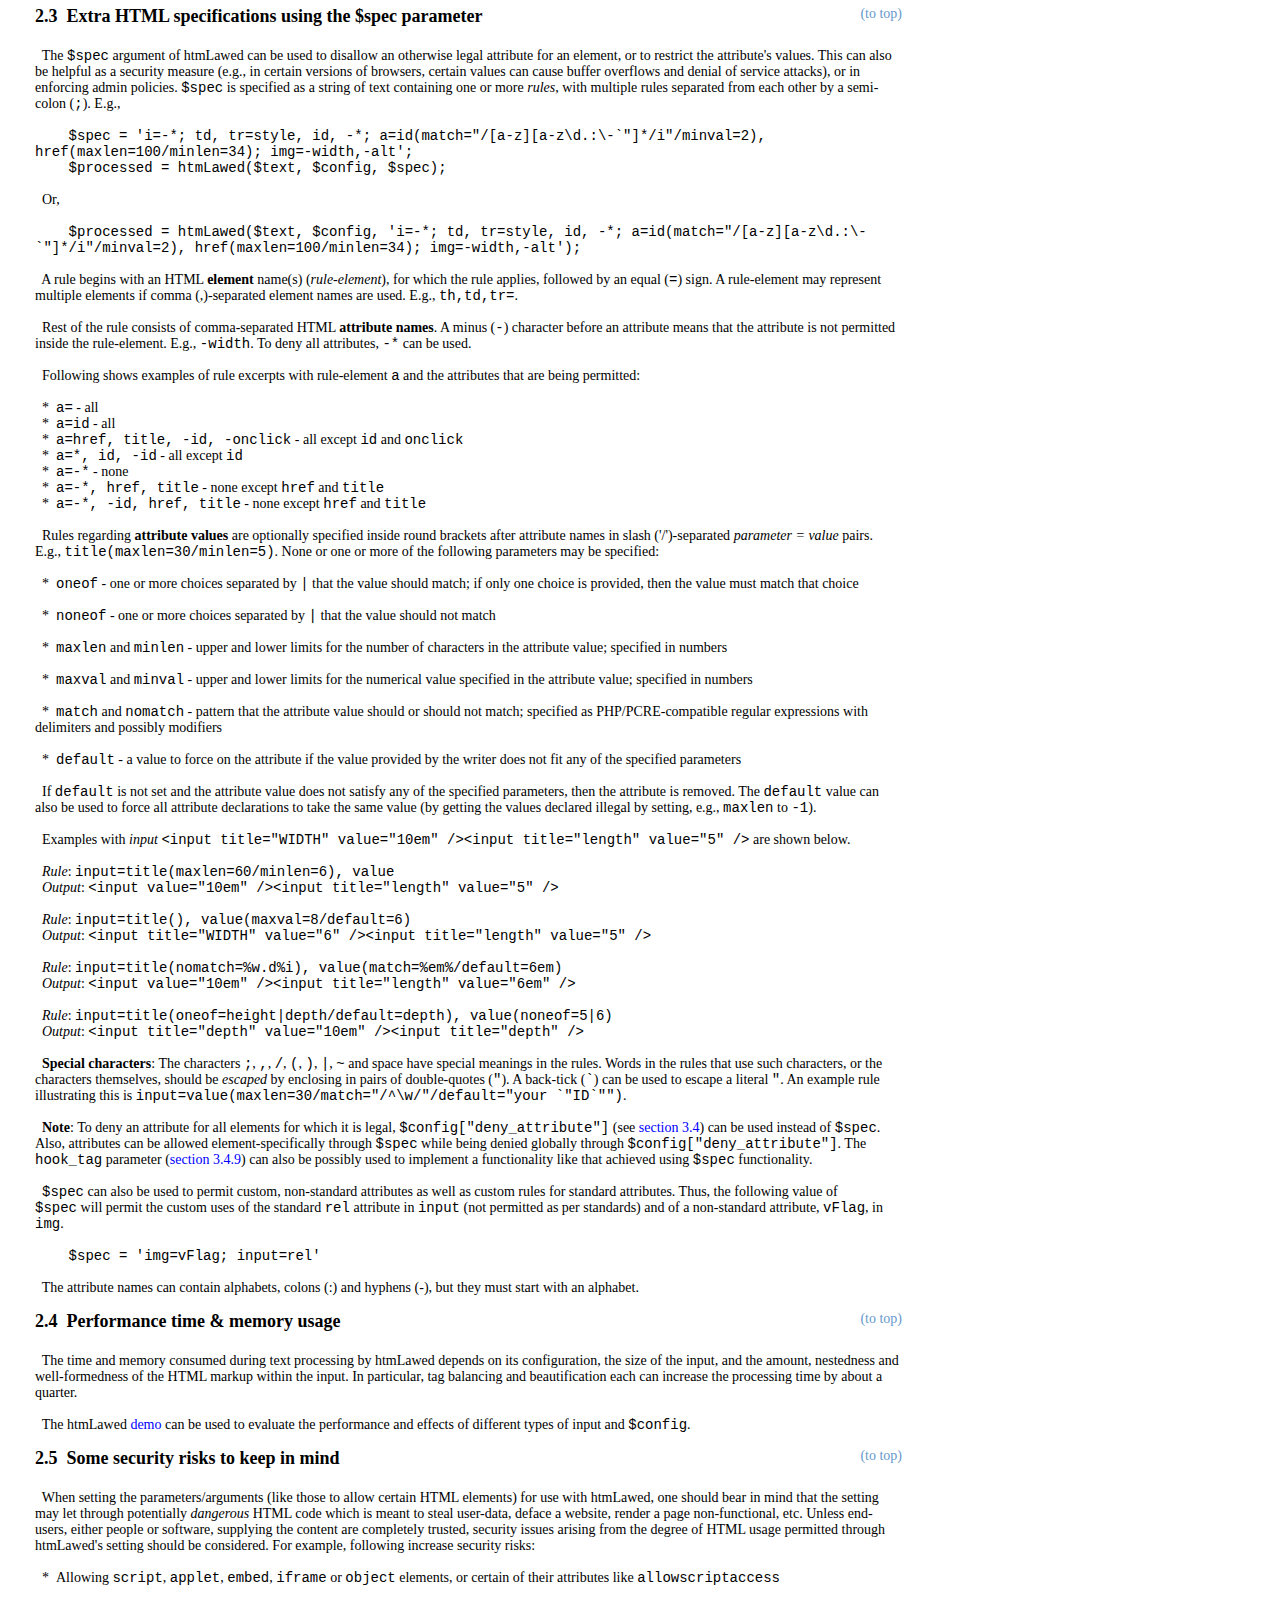
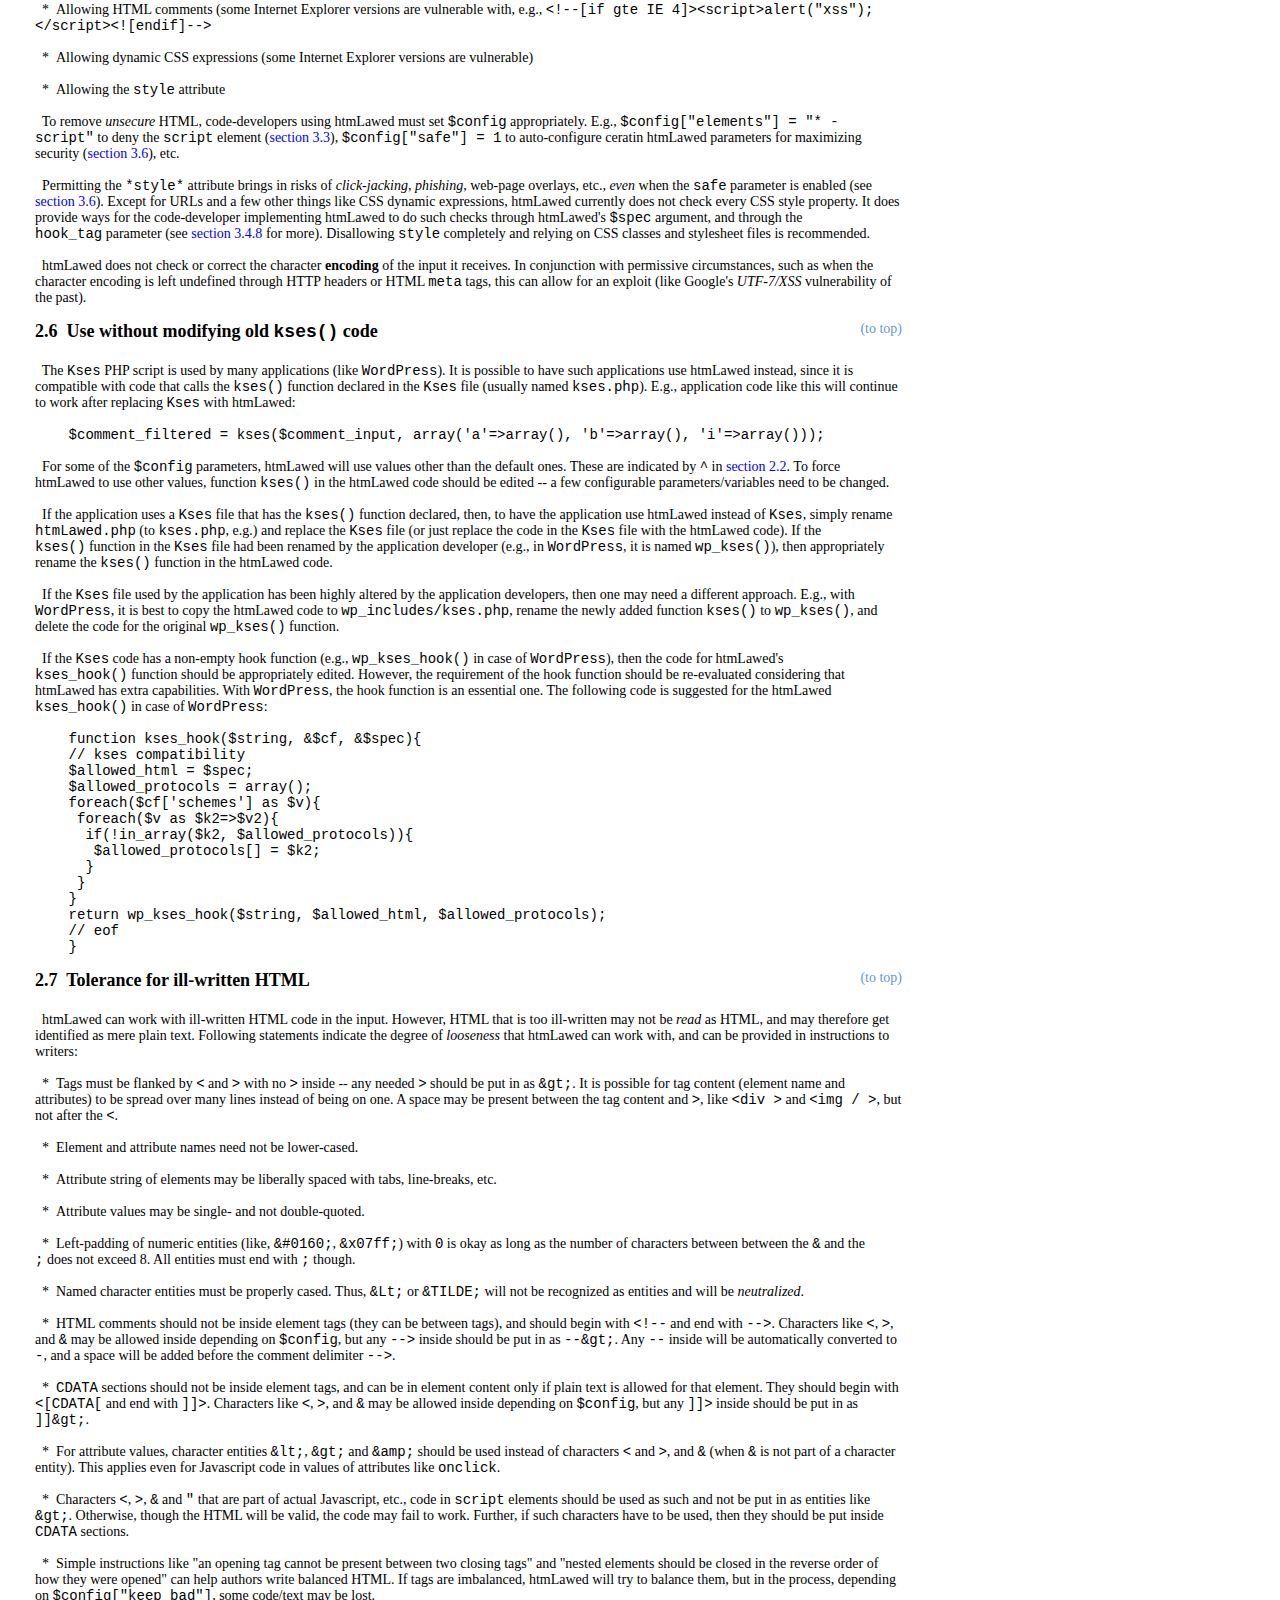
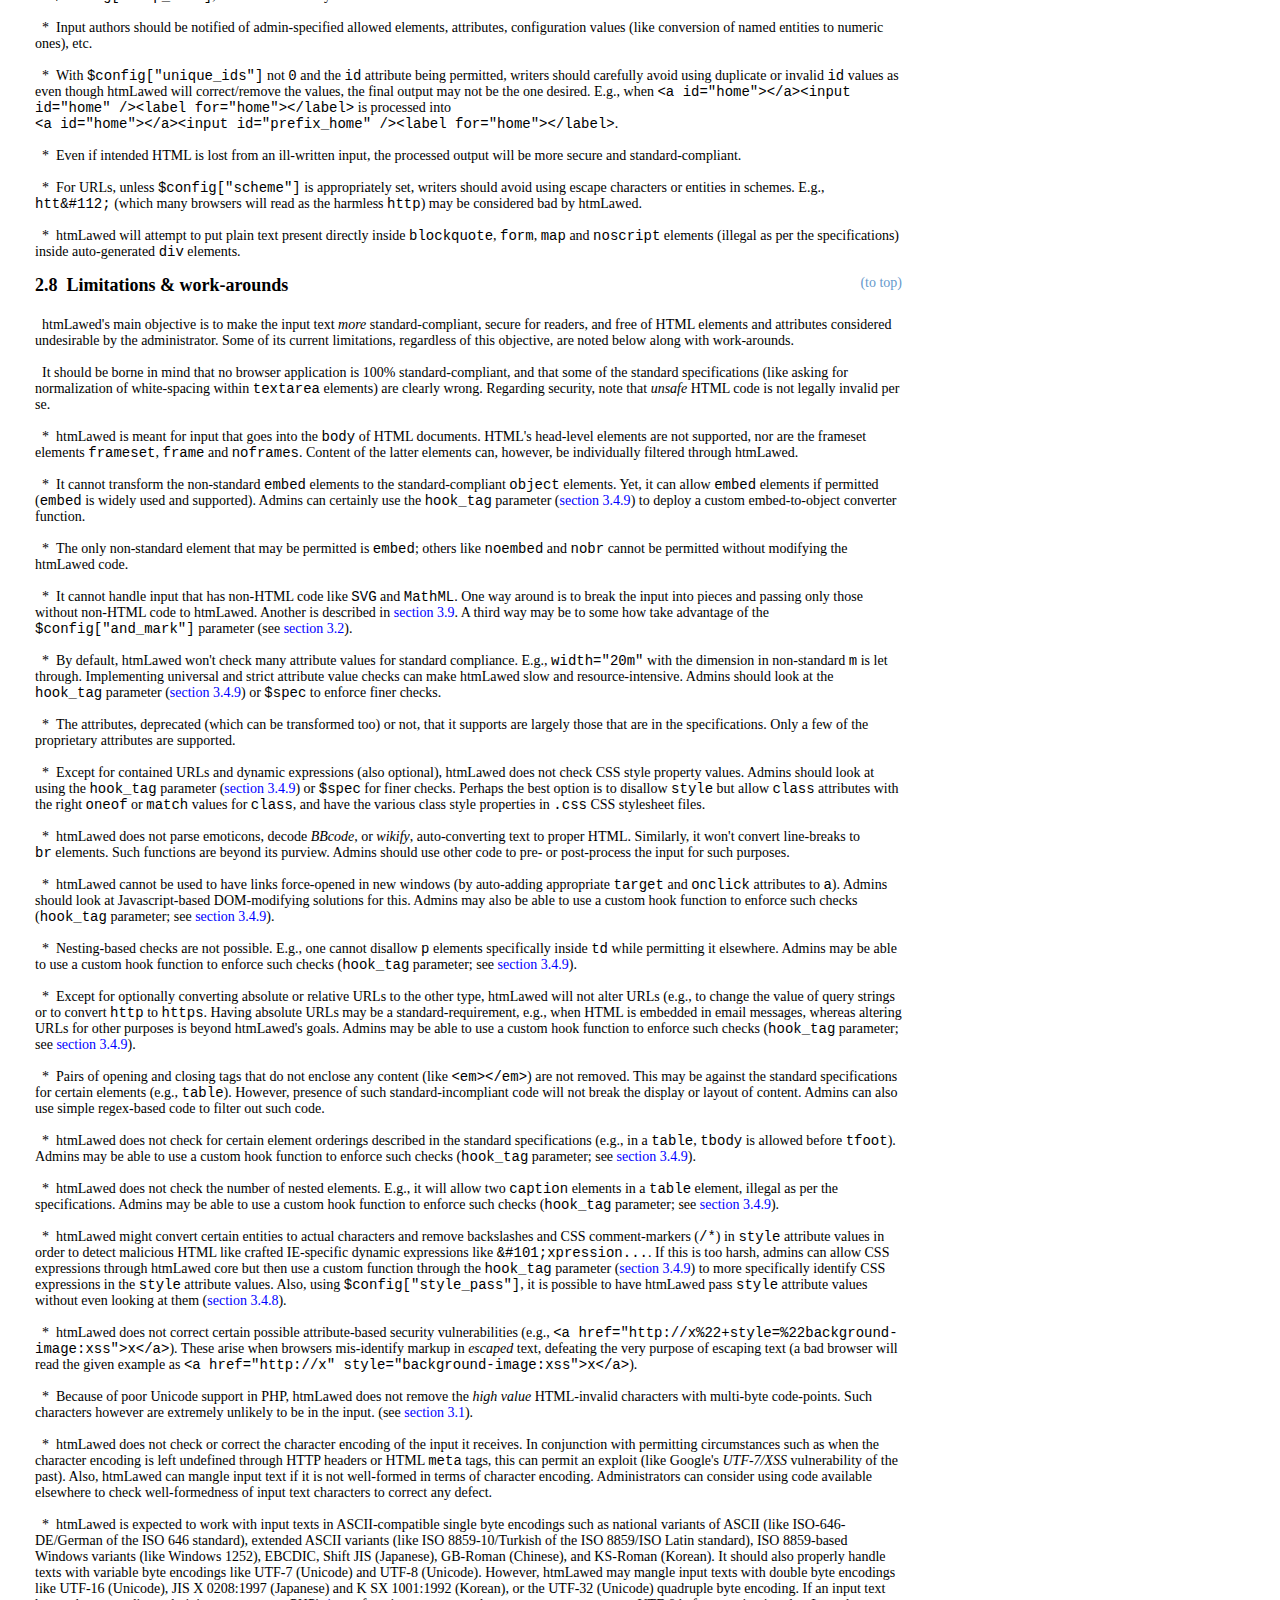
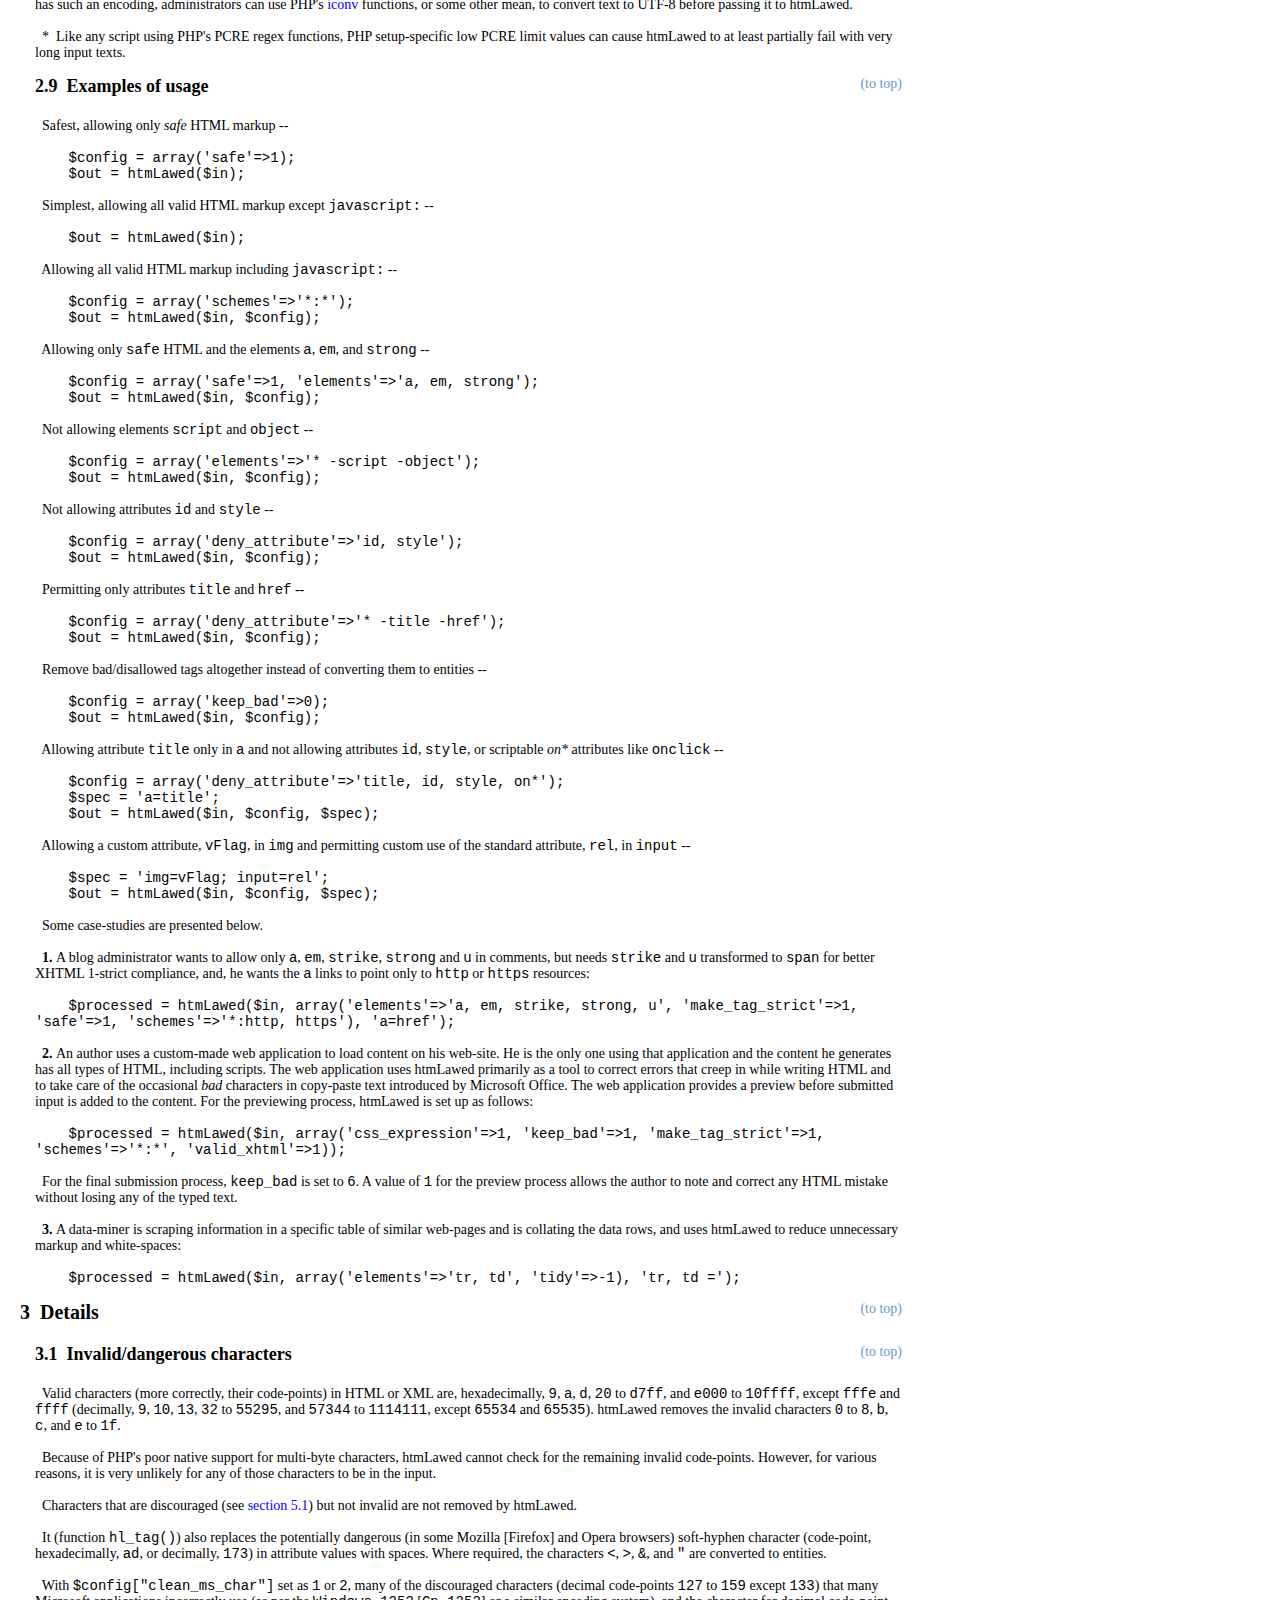
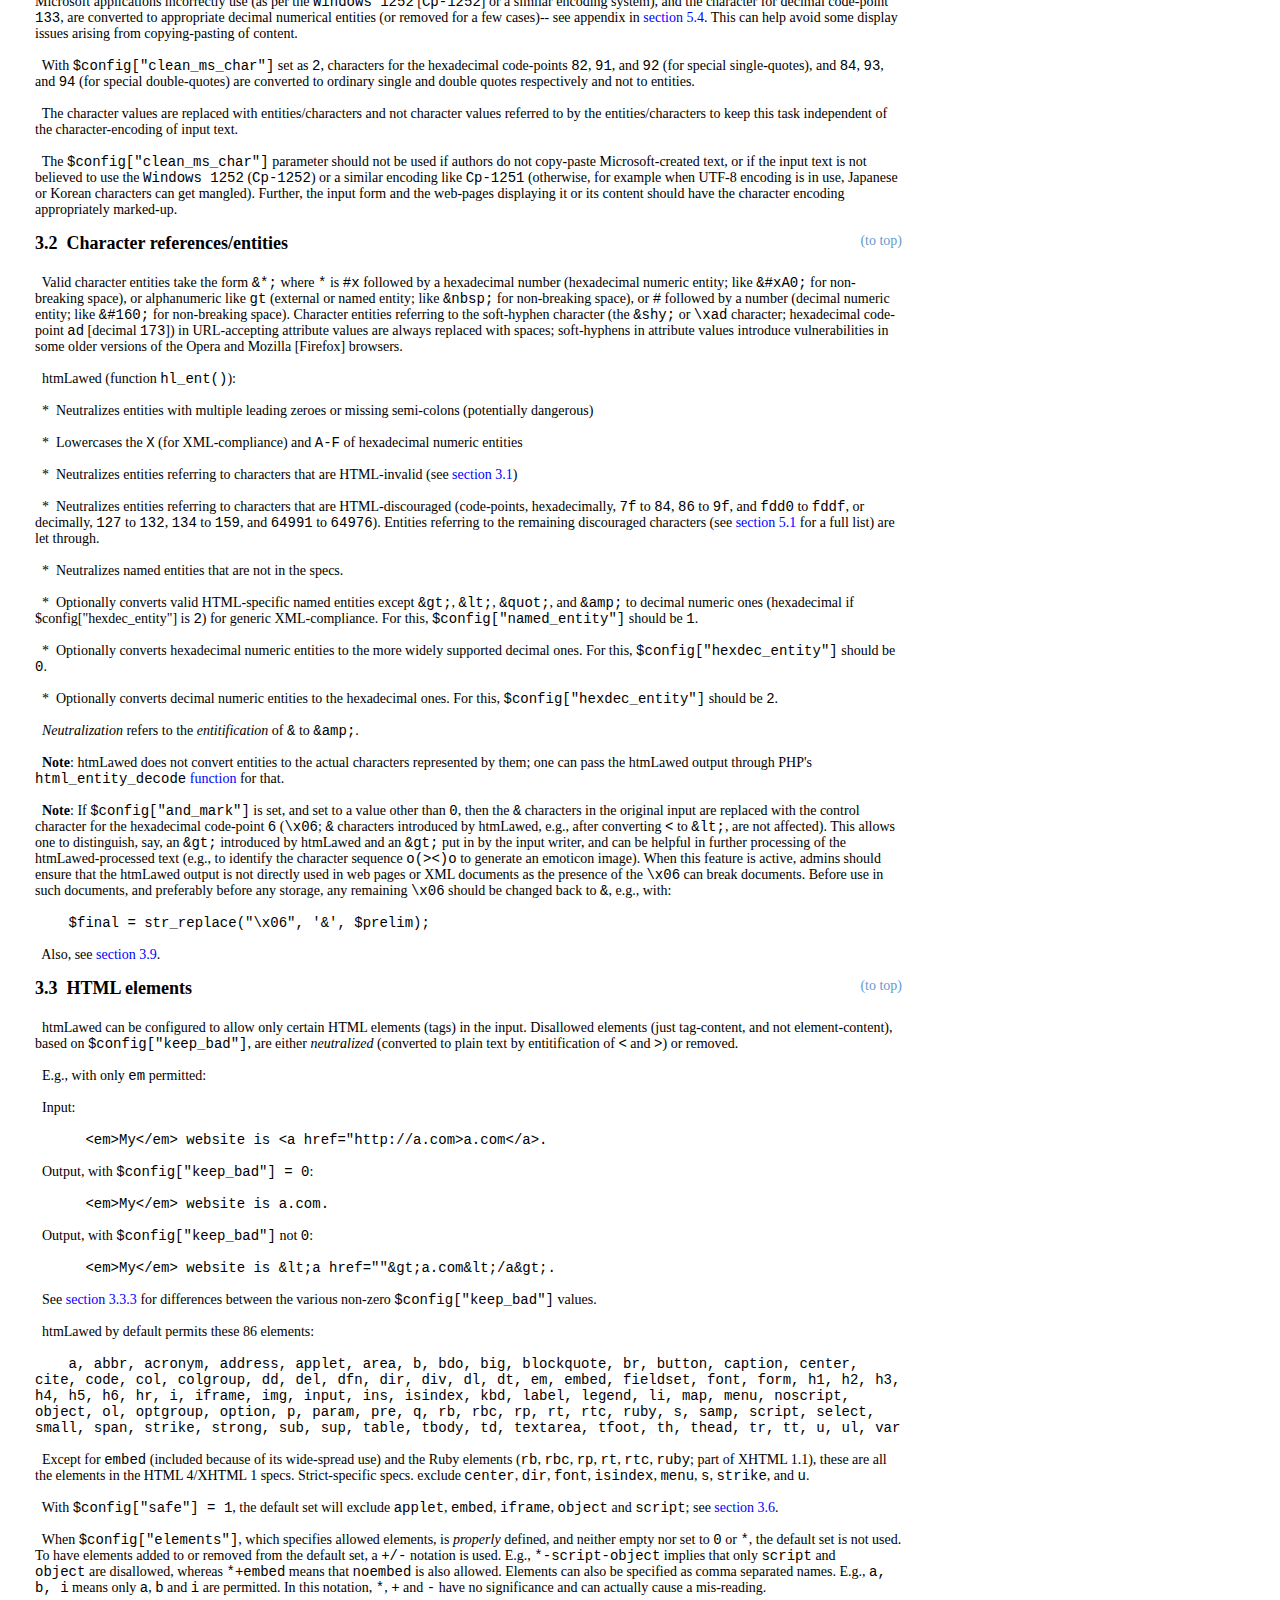
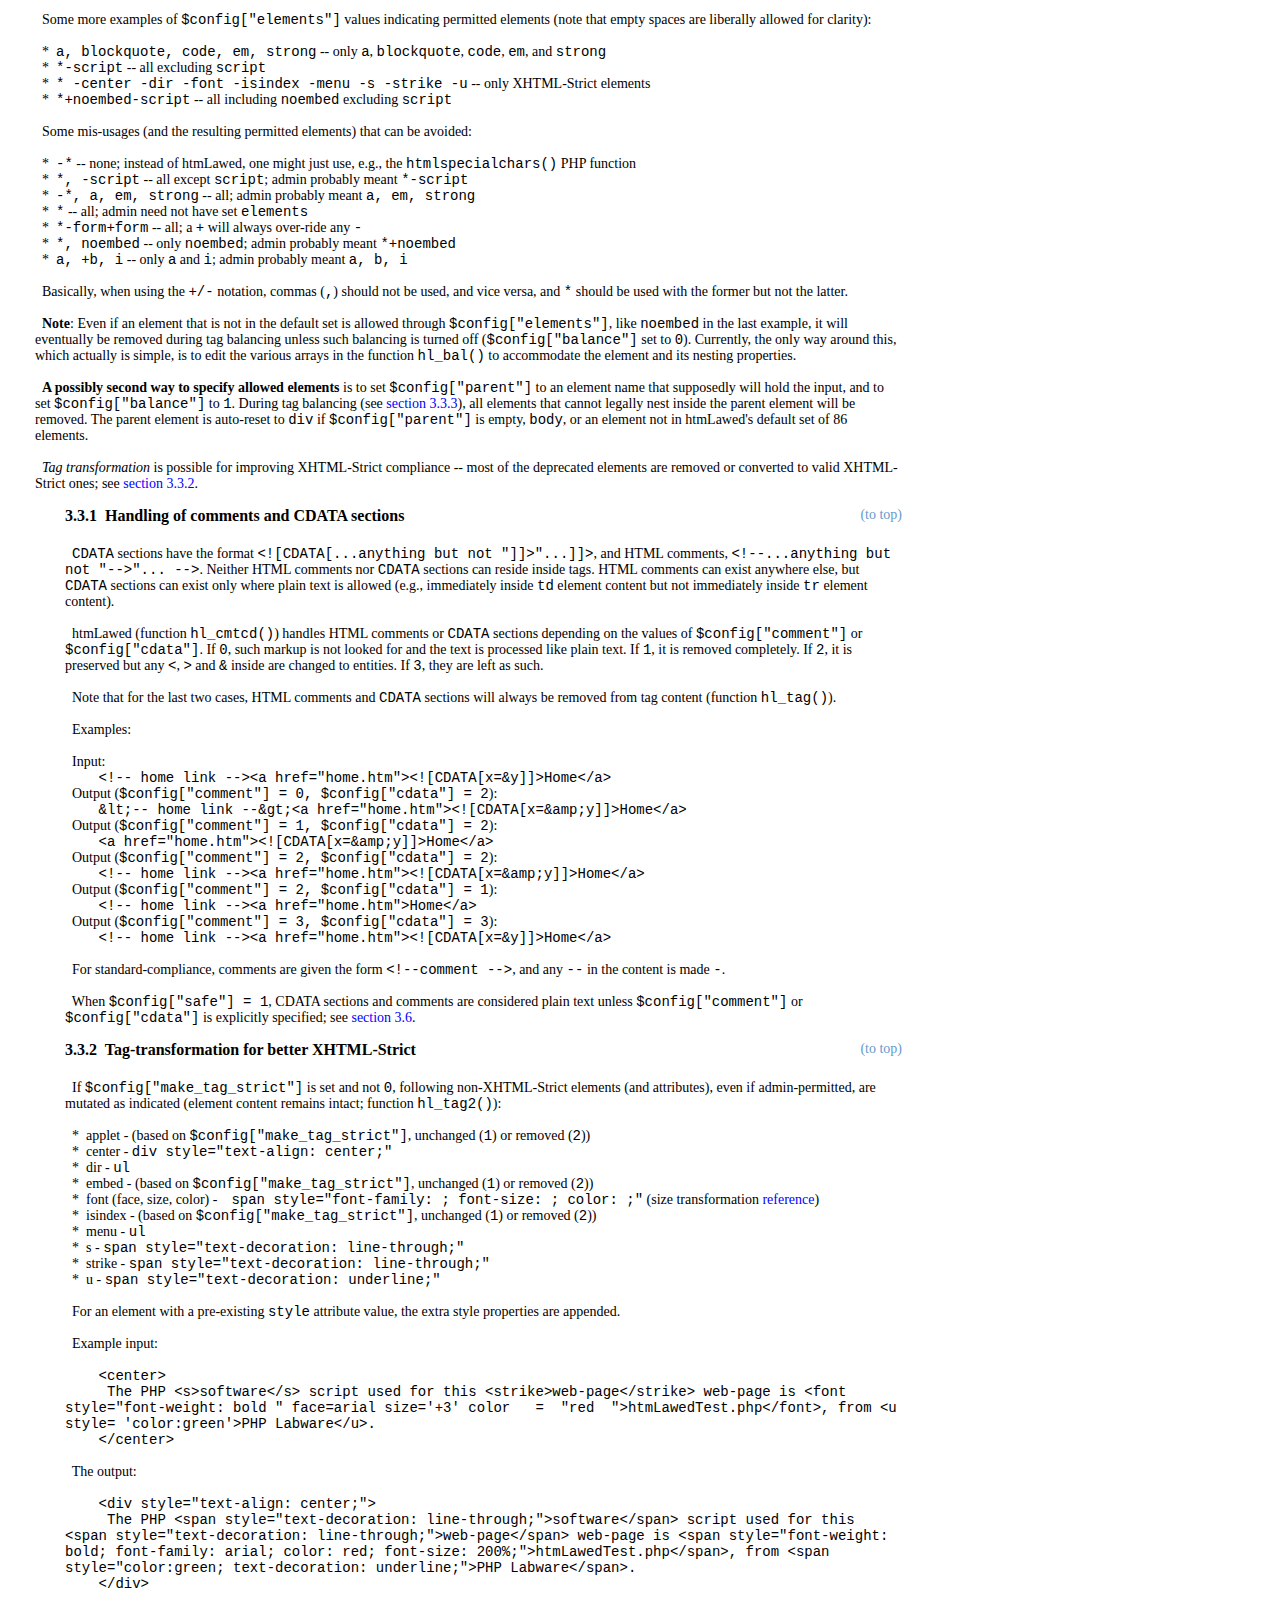
<file: split-ting/forum/plugins/HtmLawed/htmLawed/htmLawed_README.htm>
<!DOCTYPE html PUBLIC "-//W3C//DTD XHTML 1.0 Strict//EN" "http://www.w3.org/TR/xhtml1/DTD/xhtml1-strict.dtd">
<html xmlns="http://www.w3.org/1999/xhtml" xml:lang="en" lang="en">
<head>
<meta http-equiv="Content-Type" content="text/html; charset=utf-8" />
<meta http-equiv="Content-Language" content="en" />
<meta name="description" content="htmLawed PHP software is a free, open-source, customizable HTML input purifier and filter - htmLawed_README.txt - presented with rTxt2htm, a PHP Labware utility" />
<meta name="keywords" content="htmLawed, HTM, HTML, HTML Tidy, converter, filter, formatter, purifier, sanitizer, XSS, input, PHP, software, code, script, security, cross-site scripting, hack, sanitize, remove, standards, tags, attributes, elements, htmLawed_README.txt, rTxt2htm, PHP Labware" />
<style type="text/css" media="all">
<!--/*--><![CDATA[/*><!--*/
a {text-decoration:none; color: blue;}
a:hover {color: red;}
a:visited {color: blue;}
body {margin: 0; padding: 0;}
body, div, html, p {font-family: Georgia, 'Times new roman', Times;}
code.code {font-family: 'Bitstream vera sans mono', 'Courier New', 'Courier', monospace;}
div.comment {padding: 5px; color: #999999; font-size: 80%;}
div.comment a {color: #6699cc;}
div#body {width: 70%; margin: 5px; padding: 5px;} /* holds non-toc content */
div#toc {position: fixed; top: 5px; left: 73%; z-index: 2; margin-top: 5px; margin-left: 5px; border: 1px solid gray; padding: 5px; background-color: #ededed; width: 23%; overflow: auto; max-height:94%; font-size: 90%;} /* holds content table (toc) */
div#top {font-size: 14px; margin: 5px; padding: 5px;} /* holds all content */
div.monospace {overflow: auto; font-family: 'Bitstream vera sans mono', 'Courier New', 'Courier', monospace;}
div.sub-section {padding-left: 15px;}
div.sub-sub-section {padding-left: 30px;}
h1 {font-size: 22px; margin-top: 5px; margin-bottom: 5px;}
h2 {font-size: 20px; float: left; margin-top: 15px; margin-bottom: 5px;}
h3 {font-size: 18px; float: left; margin-top: 15px; margin-bottom: 5px;}
h4 {font-size: 16px; float: left; margin-top: 15px; margin-bottom: 5px;}
hr {margin-top: 15px; margin-bottom: 5px;}
input, textarea {font-family: 'Bitstream vera sans mono', 'Courier New', 'Courier', monospace;}
p.subtle {color: gray; padding: 0; padding-top: 10px; margin: 0;}
p.subtle a, p.subtle a:visited {color: #6699cc;}
span.item-no {color: black;}
span.subtle {color: gray; margin: 0; padding:0;}
span.subtle a, span.subtle a:visited {color: #6699cc;}
span.term {font-family: 'Bitstream vera sans mono', 'Courier New', 'Courier', monospace;}
span.toc-item {color: black;}
span.totop {float: right; margin-top: 15px; margin-bottom: 5px;}
span.totop a, span.totop a:visited {color: #6699cc;}
@media screen { /* fixes for old IE */
 * html, * html body {overflow-y: auto!important; height: 100%; margin: 0; padding: 0;}
 * html div#body {height: 100%; overflow-y: auto; position: relative;}
 * html div#toc {position: absolute;}
}
/*]]>*/-->
</style>
<title>htmLawed documentation | htmLawed PHP software is a free, open-source, customizable HTML input purifier and filter</title>
</head>
<body>
<div id="top">
<h1><a id="peak" name="peak"></a>htmLawed documentation</h1>

<div id="toc"><span class="toc-item"><a href="#s1"><span class="item-no">1</span>&#160; About htmLawed</a></span><br />
&#160; <span class="toc-item"><a href="#s1.1"><span class="item-no">1.1</span>&#160; Example uses</a></span><br />
&#160; <span class="toc-item"><a href="#s1.2"><span class="item-no">1.2</span>&#160; Features</a></span><br />
&#160; <span class="toc-item"><a href="#s1.3"><span class="item-no">1.3</span>&#160; History</a></span><br />
&#160; <span class="toc-item"><a href="#s1.4"><span class="item-no">1.4</span>&#160; License &amp; copyright</a></span><br />
&#160; <span class="toc-item"><a href="#s1.5"><span class="item-no">1.5</span>&#160; Terms used here</a></span><br />
<span class="toc-item"><a href="#s2"><span class="item-no">2</span>&#160; Usage</a></span><br />
&#160; <span class="toc-item"><a href="#s2.1"><span class="item-no">2.1</span>&#160; Simple</a></span><br />
&#160; <span class="toc-item"><a href="#s2.2"><span class="item-no">2.2</span>&#160; Configuring htmLawed using the <span class="term">$config</span>&#160;parameter</a></span><br />
&#160; <span class="toc-item"><a href="#s2.3"><span class="item-no">2.3</span>&#160; Extra HTML specifications using the <span class="term">$spec</span>&#160;parameter</a></span><br />
&#160; <span class="toc-item"><a href="#s2.4"><span class="item-no">2.4</span>&#160; Performance time &amp; memory usage</a></span><br />
&#160; <span class="toc-item"><a href="#s2.5"><span class="item-no">2.5</span>&#160; Some security risks to keep in mind</a></span><br />
&#160; <span class="toc-item"><a href="#s2.6"><span class="item-no">2.6</span>&#160; Use without modifying old <span class="term">kses()</span>&#160;code</a></span><br />
&#160; <span class="toc-item"><a href="#s2.7"><span class="item-no">2.7</span>&#160; Tolerance for ill-written HTML</a></span><br />
&#160; <span class="toc-item"><a href="#s2.8"><span class="item-no">2.8</span>&#160; Limitations &amp; work-arounds</a></span><br />
&#160; <span class="toc-item"><a href="#s2.9"><span class="item-no">2.9</span>&#160; Examples of usage</a></span><br />
<span class="toc-item"><a href="#s3"><span class="item-no">3</span>&#160; Details</a></span><br />
&#160; <span class="toc-item"><a href="#s3.1"><span class="item-no">3.1</span>&#160; Invalid/dangerous characters</a></span><br />
&#160; <span class="toc-item"><a href="#s3.2"><span class="item-no">3.2</span>&#160; Character references/entities</a></span><br />
&#160; <span class="toc-item"><a href="#s3.3"><span class="item-no">3.3</span>&#160; HTML elements</a></span><br />
&#160; &#160; <span class="toc-item"><a href="#s3.3.1"><span class="item-no">3.3.1</span>&#160; HTML comments and <span class="term">CDATA</span>&#160;sections</a></span><br />
&#160; &#160; <span class="toc-item"><a href="#s3.3.2"><span class="item-no">3.3.2</span>&#160; Tag-transformation for better XHTML-Strict</a></span><br />
&#160; &#160; <span class="toc-item"><a href="#s3.3.3"><span class="item-no">3.3.3</span>&#160; Tag balancing and proper nesting</a></span><br />
&#160; &#160; <span class="toc-item"><a href="#s3.3.4"><span class="item-no">3.3.4</span>&#160; Elements requiring child elements</a></span><br />
&#160; &#160; <span class="toc-item"><a href="#s3.3.5"><span class="item-no">3.3.5</span>&#160; Beautify or compact HTML</a></span><br />
&#160; <span class="toc-item"><a href="#s3.4"><span class="item-no">3.4</span>&#160; Attributes</a></span><br />
&#160; &#160; <span class="toc-item"><a href="#s3.4.1"><span class="item-no">3.4.1</span>&#160; Auto-addition of XHTML-required attributes</a></span><br />
&#160; &#160; <span class="toc-item"><a href="#s3.4.2"><span class="item-no">3.4.2</span>&#160; Duplicate/invalid <span class="term">id</span>&#160;values</a></span><br />
&#160; &#160; <span class="toc-item"><a href="#s3.4.3"><span class="item-no">3.4.3</span>&#160; URL schemes (protocols) and scripts in attribute values</a></span><br />
&#160; &#160; <span class="toc-item"><a href="#s3.4.4"><span class="item-no">3.4.4</span>&#160; Absolute &amp; relative URLs</a></span><br />
&#160; &#160; <span class="toc-item"><a href="#s3.4.5"><span class="item-no">3.4.5</span>&#160; Lower-cased, standard attribute values</a></span><br />
&#160; &#160; <span class="toc-item"><a href="#s3.4.6"><span class="item-no">3.4.6</span>&#160; Transformation of deprecated attributes</a></span><br />
&#160; &#160; <span class="toc-item"><a href="#s3.4.7"><span class="item-no">3.4.7</span>&#160; Anti-spam &amp; <span class="term">href</span></a></span><br />
&#160; &#160; <span class="toc-item"><a href="#s3.4.8"><span class="item-no">3.4.8</span>&#160; Inline style properties</a></span><br />
&#160; &#160; <span class="toc-item"><a href="#s3.4.9"><span class="item-no">3.4.9</span>&#160; Hook function for tag content</a></span><br />
&#160; <span class="toc-item"><a href="#s3.5"><span class="item-no">3.5</span>&#160; Simple configuration directive for most valid XHTML</a></span><br />
&#160; <span class="toc-item"><a href="#s3.6"><span class="item-no">3.6</span>&#160; Simple configuration directive for most <em>safe</em>&#160;HTML</a></span><br />
&#160; <span class="toc-item"><a href="#s3.7"><span class="item-no">3.7</span>&#160; Using a hook function</a></span><br />
&#160; <span class="toc-item"><a href="#s3.8"><span class="item-no">3.8</span>&#160; Obtaining <em>finalized</em>&#160;parameter values</a></span><br />
&#160; <span class="toc-item"><a href="#s3.9"><span class="item-no">3.9</span>&#160; Retaining non-HTML tags in input with mixed markup</a></span><br />
<span class="toc-item"><a href="#s4"><span class="item-no">4</span>&#160; Other</a></span><br />
&#160; <span class="toc-item"><a href="#s4.1"><span class="item-no">4.1</span>&#160; Support</a></span><br />
&#160; <span class="toc-item"><a href="#s4.2"><span class="item-no">4.2</span>&#160; Known issues</a></span><br />
&#160; <span class="toc-item"><a href="#s4.3"><span class="item-no">4.3</span>&#160; Change-log</a></span><br />
&#160; <span class="toc-item"><a href="#s4.4"><span class="item-no">4.4</span>&#160; Testing</a></span><br />
&#160; <span class="toc-item"><a href="#s4.5"><span class="item-no">4.5</span>&#160; Upgrade, &amp; old versions</a></span><br />
&#160; <span class="toc-item"><a href="#s4.6"><span class="item-no">4.6</span>&#160; Comparison with <span class="term">HTMLPurifier</span></a></span><br />
&#160; <span class="toc-item"><a href="#s4.7"><span class="item-no">4.7</span>&#160; Use through application plug-ins/modules</a></span><br />
&#160; <span class="toc-item"><a href="#s4.8"><span class="item-no">4.8</span>&#160; Use in non-PHP applications</a></span><br />
&#160; <span class="toc-item"><a href="#s4.9"><span class="item-no">4.9</span>&#160; Donate</a></span><br />
&#160; <span class="toc-item"><a href="#s4.10"><span class="item-no">4.10</span>&#160; Acknowledgements</a></span><br />
<span class="toc-item"><a href="#s5"><span class="item-no">5</span>&#160; Appendices</a></span><br />
&#160; <span class="toc-item"><a href="#s5.1"><span class="item-no">5.1</span>&#160; Characters discouraged in HTML</a></span><br />
&#160; <span class="toc-item"><a href="#s5.2"><span class="item-no">5.2</span>&#160; Valid attribute-element combinations</a></span><br />
&#160; <span class="toc-item"><a href="#s5.3"><span class="item-no">5.3</span>&#160; CSS 2.1 properties accepting URLs</a></span><br />
&#160; <span class="toc-item"><a href="#s5.4"><span class="item-no">5.4</span>&#160; Microsoft Windows 1252 character replacements</a></span><br />
&#160; <span class="toc-item"><a href="#s5.5"><span class="item-no">5.5</span>&#160; URL format</a></span><br />
&#160; <span class="toc-item"><a href="#s5.6"><span class="item-no">5.6</span>&#160; Brief on htmLawed code</a></span></div><!-- ended div toc -->

<div id="body">
<br />
<div class="comment">htmLawed_README.txt, 2 August 2014<br />
htmLawed 1.1.18, 2 August 2014<br />
Copyright Santosh Patnaik<br />
Dual licensed with LGPL 3 and GPL 2+<br />
A PHP Labware internal utility &#45; <a href="http://www.bioinformatics.org/phplabware/internal_utilities/htmLawed">http://www.bioinformatics.org/phplabware/internal_utilities/htmLawed</a>&#160;</div>
<br />

<div class="section"><h2>
<a name="s1" id="s1"></a><span class="item-no">1</span>&#160; About htmLawed
</h2><span class="totop"><a href="#peak">(to top)</a></span><br style="clear: both;" />
<br />
&#160; htmLawed is a PHP script to process text with HTML markup to make it more compliant with HTML standards and administrative policies. It works by making HTML well-formed with balanced and properly nested tags, neutralizing code that may be used for cross-site scripting (XSS) attacks, allowing only specified HTML tags and attributes, and so on. Such <em>lawing in</em>&#160;of HTML in text used in (X)HTML or XML documents ensures that it is in accordance with the aesthetics, safety and usability requirements set by administrators.<br />
<br />
&#160; htmLawed is highly customizable, and fast with low memory usage. Its free and open-source code is in one small file, does not require extensions or libraries, and works in older versions of PHP as well. It is a good alternative to the HTML <a href="http://tidy.sourceforge.net">Tidy</a>&#160;application.<br />

<div class="sub-section"><h3>
<a name="s1.1" id="s1.1"></a><span class="item-no">1.1</span>&#160; Example uses
</h3><span class="totop"><a href="#peak">(to top)</a></span><br style="clear: both;" />
<br />
&#160; * &#160;Filtering of text submitted as comments on blogs to allow only certain HTML elements<br />
<br />
&#160; * &#160;Making RSS/Atom newsfeed item-content standard-compliant: often one uses an excerpt from an HTML document for the content, and with unbalanced tags, non-numerical entities, etc., such excerpts may not be XML-compliant<br />
<br />
&#160; * &#160;Text processing for stricter XML standard-compliance: e.g., to have lowercased <span class="term">x</span>&#160;in hexadecimal numeric entities becomes necessary if an XHTML document with MathML content needs to be served as <span class="term">application/xml</span><br />
<br />
&#160; * &#160;Scraping text or data from web-pages<br />
<br />
&#160; * &#160;Pretty-printing HTML code<br />

</div>
<div class="sub-section"><h3>
<a name="s1.2" id="s1.2"></a><span class="item-no">1.2</span>&#160; Features
</h3><span class="totop"><a href="#peak">(to top)</a></span><br style="clear: both;" />
<br />
&#160; Key: <span class="term">&#42;</span>&#160;security feature, <span class="term">^</span>&#160;standard compliance, <span class="term">~</span>&#160;requires setting right options, <span class="term">&#96;</span>&#160;different from <span class="term">Kses</span><br />
<br />
&#160; * &#160;make input more <strong>secure</strong>&#160;and <strong>standard-compliant</strong><br />
&#160; * &#160;use for HTML 4, XHTML 1.0 or 1.1, or even generic <strong>XML</strong>&#160;documents &#160;^~`<br />
<br />
&#160; * &#160;<strong>beautify</strong>&#160;or <strong>compact</strong>&#160;HTML &#160;^~`<br />
<br />
&#160; * &#160;can <strong>restrict elements</strong>&#160; ^~`<br />
&#160; * &#160;ensures proper closure of empty elements like <span class="term">img</span>&#160; ^`<br />
&#160; * &#160;<strong>transform deprecated elements</strong>&#160;like <span class="term">u</span>&#160; ^~`<br />
&#160; * &#160;HTML <strong>comments</strong>&#160;and <span class="term">CDATA</span>&#160;sections can be permitted &#160;^~`<br />
&#160; * &#160;elements like <span class="term">script</span>, <span class="term">object</span>&#160;and <span class="term">form</span>&#160;can be permitted &#160;~<br />
<br />
&#160; * &#160;<strong>restrict attributes</strong>, including <strong>element-specifically</strong>&#160; ^~`<br />
&#160; * &#160;remove <strong>invalid attributes</strong>&#160; ^`<br />
&#160; * &#160;element and attribute names are <strong>lower-cased</strong>&#160; ^<br />
&#160; * &#160;provide <strong>required attributes</strong>, like <span class="term">alt</span>&#160;for <span class="term">image</span>&#160; ^`<br />
&#160; * &#160;<strong>transforms deprecated attributes</strong>&#160; ^~`<br />
&#160; * &#160;attributes <strong>declared only once</strong>&#160; ^`<br />
<br />
&#160; * &#160;<strong>restrict attribute values</strong>, including <strong>element-specifically</strong>&#160; ^~`<br />
&#160; * &#160;a value is declared for <em>empty</em>&#160;(<em>minimized</em>) attributes like <span class="term">checked</span>&#160; ^<br />
&#160; * &#160;check for potentially dangerous attribute values &#160;*~<br />
&#160; * &#160;ensure <strong>unique</strong>&#160;<span class="term">id</span>&#160;attribute values &#160;^~`<br />
&#160; * &#160;<strong>double-quote</strong>&#160;attribute values &#160;^<br />
&#160; * &#160;lower-case <strong>standard attribute values</strong>&#160;like <span class="term">password</span>&#160; ^`<br />
&#160; * &#160;permit custom, non-standard attributes as well as custom rules for standard attributes &#160;~`<br />
<br />
&#160; * &#160;<strong>attribute-specific URL protocol/scheme restriction</strong>&#160; *~`<br />
&#160; * &#160;disable <strong>dynamic expressions</strong>&#160;in <span class="term">style</span>&#160;values &#160;*~`<br />
<br />
&#160; * &#160;neutralize invalid named character entities &#160;^`<br />
&#160; * &#160;<strong>convert</strong>&#160;hexadecimal numeric entities to decimal ones, or vice versa &#160;^~`<br />
&#160; * &#160;convert named entities to numeric ones for generic XML use &#160;^~`<br />
<br />
&#160; * &#160;remove <strong>null</strong>&#160;characters &#160;*<br />
&#160; * &#160;neutralize potentially dangerous proprietary Netscape <strong>Javascript entities</strong>&#160; *<br />
&#160; * &#160;replace potentially dangerous <strong>soft-hyphen</strong>&#160;character in URL-accepting attribute values with spaces &#160;*<br />
<br />
&#160; * &#160;remove common <strong>invalid characters</strong>&#160;not allowed in HTML or XML &#160;^`<br />
&#160; * &#160;replace <strong>characters from Microsoft applications</strong>&#160;like <span class="term">Word</span>&#160;that are discouraged in HTML or XML &#160;^~`<br />
&#160; * &#160;neutralize entities for characters invalid or discouraged in HTML or XML &#160;^`<br />
&#160; * &#160;appropriately neutralize <span class="term">&lt;</span>, <span class="term">&amp;</span>, <span class="term">"</span>, and <span class="term">&gt;</span>&#160;characters &#160;^*`<br />
<br />
&#160; * &#160;understands improperly spaced tag content (like, spread over more than a line) and properly spaces them &#160;`<br />
&#160; * &#160;attempts to <strong>balance tags</strong>&#160;for well-formedness &#160;^~`<br />
&#160; * &#160;understands when <strong>omitable closing tags</strong>&#160;like <span class="term">&lt;/p&gt;</span>&#160;(allowed in HTML 4, transitional, e.g.) are missing &#160;^~`<br />
&#160; * &#160;attempts to permit only <strong>validly nested tags</strong>&#160; ^~`<br />
&#160; * &#160;option to <strong>remove or neutralize bad content</strong>&#160;^~`<br />
&#160; * &#160;attempts to <strong>rectify common errors of plain-text misplacement</strong>&#160;(e.g., directly inside <span class="term">blockquote</span>) ^~`<br />
<br />
&#160; * &#160;fast, <strong>non-OOP</strong>&#160;code of ~45 kb incurring peak basal memory usage of ~0.5 MB<br />
&#160; * &#160;<strong>compatible</strong>&#160;with pre-existing code using <span class="term">Kses</span>&#160;(the filter used by <span class="term">WordPress</span>)<br />
<br />
&#160; * &#160;optional <strong>anti-spam</strong>&#160;measures such as addition of <span class="term">rel="nofollow"</span>&#160;and link-disabling &#160;~`<br />
&#160; * &#160;optionally makes <strong>relative URLs absolute</strong>, and vice versa &#160;~`<br />
<br />
&#160; * &#160;optionally mark <span class="term">&amp;</span>&#160;to identify the entities for <span class="term">&amp;</span>, <span class="term">&lt;</span>&#160;and <span class="term">&gt;</span>&#160;introduced by htmLawed &#160;~`<br />
<br />
&#160; * &#160;allows deployment of powerful <strong>hook functions</strong>&#160;to <strong>inject</strong>&#160;HTML, <strong>consolidate</strong>&#160;<span class="term">style</span>&#160;attributes to <span class="term">class</span>, finely check attribute values, etc. &#160;~`<br />
<br />
&#160; * &#160;<strong>independent of character encoding</strong>&#160;of input and does not affect it<br />
<br />
&#160; * &#160;<strong>tolerance for ill-written HTML</strong>&#160;to a certain degree<br />

</div>
<div class="sub-section"><h3>
<a name="s1.3" id="s1.3"></a><span class="item-no">1.3</span>&#160; History
</h3><span class="totop"><a href="#peak">(to top)</a></span><br style="clear: both;" />
<br />
&#160; htmLawed was created in 2007 for use with <span class="term">LabWiki</span>, a wiki software developed at PHP Labware, as a suitable software could not be found. Existing PHP software like <span class="term">Kses</span>&#160;and <span class="term">HTMLPurifier</span>&#160;were deemed inadequate, slow, resource-intensive, or dependent on an extension or external application like <span class="term">HTML Tidy</span>. The core logic of htmLawed, that of identifying HTML elements and attributes, was based on the <span class="term">Kses</span>&#160;(version 0.2.2) HTML filter software of Ulf Harnhammar (it can still be used with code that uses <span class="term">Kses</span>; see <a href="#s2.6">section 2.6</a>.).<br />
<br />
&#160; See <a href="#s4.3">section 4.3</a>&#160;for a detailed log of changes in htmLawed over the years, and <a href="#s4.10">section 4.10</a>&#160;for acknowledgements.<br />

</div>
<div class="sub-section"><h3>
<a name="s1.4" id="s1.4"></a><span class="item-no">1.4</span>&#160; License &amp; copyright
</h3><span class="totop"><a href="#peak">(to top)</a></span><br style="clear: both;" />
<br />
&#160; htmLawed is free and open-source software dual copyrighted by Santosh Patnaik, MD, PhD, and licensed under LGPL license version <a href="http://www.gnu.org/licenses/lgpl-3.0.txt">3</a>, and GPL license version <a href="http://www.gnu.org/licenses/gpl-2.0.txt">2</a>&#160;(or later).<br />

</div>
<div class="sub-section"><h3>
<a name="s1.5" id="s1.5"></a><span class="item-no">1.5</span>&#160; Terms used here
</h3><span class="totop"><a href="#peak">(to top)</a></span><br style="clear: both;" />
<br />
&#160; In this document, only HTML body-level elements are considered. htmLawed does not have support for head-level elements, <span class="term">body</span>, and the frame-level elements, <span class="term">frameset</span>, <span class="term">frame</span>&#160;and <span class="term">noframes</span>, and these elements are ignored here.<br />
<br />
&#160; * &#160;<em>administrator</em>&#160;- or admin; person setting up the code that utilizes htmLawed; also, <em>user</em><br />
&#160; * &#160;<em>attributes</em>&#160;- name-value pairs like <span class="term">href="http&#58;//x.com"</span>&#160;in opening tags<br />
&#160; * &#160;<em>author</em>&#160;- see <em>writer</em><br />
&#160; * &#160;<em>character</em>&#160;- atomic unit of text; internally represented by a numeric <em>code-point</em>&#160;as specified by the <em>encoding</em>&#160;or <em>charset</em>&#160;in use<br />
&#160; * &#160;<em>entity</em>&#160;- markup like <span class="term">&amp;gt;</span>&#160;and <span class="term">&amp;#160;</span>&#160;used to refer to a character<br />
&#160; * &#160;<em>element</em>&#160;- HTML element like <span class="term">a</span>&#160;and <span class="term">img</span><br />
&#160; * &#160;<em>element content</em>&#160;- &#160;content between the opening and closing tags of an element, like <span class="term">click</span>&#160;of the <span class="term">&lt;a href="x"&gt;click&lt;/a&gt;</span>&#160;element<br />
&#160; * &#160;<em>HTML</em>&#160;- implies XHTML unless specified otherwise<br />
&#160; * &#160;<em>HTML body</em>&#160;- Complete HTML documents typically have a <em>head</em>&#160;and a <em>body</em>&#160;container. Information in <em>head</em>&#160;specifies title of the document, etc., whereas that in the body informs what is to be displayed on a web-page; it is only the elements for <em>body</em>, except <span class="term">frames</span>, <span class="term">frameset</span>&#160;and <span class="term">noframes</span>&#160;that htmLawed is concerned with<br />
&#160; * &#160;<em>input</em>&#160;- text given to htmLawed to process<br />
&#160; * &#160;<em>processing</em>&#160;- involves filtering, correction, etc., of input<br />
&#160; * &#160;<em>safe</em>&#160;- absence or reduction of certain characters and HTML elements and attributes in HTML of text that can otherwise potentially, and circumstantially, expose text readers to security vulnerabilities like cross-site scripting attacks (XSS)<br />
&#160; * &#160;<em>scheme</em>&#160;- a URL protocol like <span class="term">http</span>&#160;and <span class="term">ftp</span><br />
&#160; * &#160;<em>specifications</em>&#160;- standard specifications, for HTML4, HTML5, Ruby, etc.<br />
&#160; * &#160;<em>style property</em>&#160;- terms like <span class="term">border</span>&#160;and <span class="term">height</span>&#160;for which declarations are made in values for the <span class="term">style</span>&#160;attribute of elements<br />
&#160; * &#160;<em>tag</em>&#160;- markers like <span class="term">&lt;a href="x"&gt;</span>&#160;and <span class="term">&lt;/a&gt;</span>&#160;delineating element content; the opening tag can contain attributes<br />
&#160; * &#160;<em>tag content</em>&#160;- consists of tag markers <span class="term">&lt;</span>&#160;and <span class="term">&gt;</span>, element names like <span class="term">div</span>, and possibly attributes<br />
&#160; * &#160;<em>user</em>&#160;- administrator<br />
&#160; * &#160;<em>writer</em>&#160;- end-user like a blog commenter providing the input that is to be processed; also, <em>author</em><br />

</div>
<div class="sub-section"><h3>
<a name="s1.6" id="s1.6"></a><span class="item-no">1.6</span>&#160; Availability
</h3><span class="totop"><a href="#peak">(to top)</a></span><br style="clear: both;" />
<br />
&#160; htmLawed can be downloaded for free at its <a href="http://www.bioinformatics.org/phplabware/internal_utilities/htmLawed">website</a>. Besides the <span class="term">htmLawed.php</span>&#160;file, the download has the htmLawed documentation (this document) in plain <a href="htmLawed_README.txt">text</a>&#160;and <a href="htmLawed_README.htm">HTML</a>&#160;formats, a script for <a href="htmLawedTest.php">testing</a>, and a text file for <a href="htmLawed_TESTCASE.txt">test-cases</a>. htmLawed is also available as a PHP class (OOP code) on its website.<br />

</div>
</div>
<div class="section"><h2>
<a name="s2" id="s2"></a><span class="item-no">2</span>&#160; Usage
</h2><span class="totop"><a href="#peak">(to top)</a></span><br style="clear: both;" />
<br />
&#160; htmLawed works in PHP version 4.4 or higher. Either <span class="term">include()</span>&#160;the <span class="term">htmLawed.php</span>&#160;file, or copy-paste the entire code. To use with PHP 4.3, have the following code included:<br />
<br />

<code class="code">&#160; &#160; if(!function_exists(&#39;ctype_digit&#39;)){</code>
<br />

<code class="code">&#160; &#160; &#160;function ctype_digit($var){</code>
<br />

<code class="code">&#160; &#160; &#160; return ((int) $var == $var);</code>
<br />

<code class="code">&#160; &#160; &#160;}</code>
<br />

<code class="code">&#160; &#160; }</code>
<br />

<div class="sub-section"><h3>
<a name="s2.1" id="s2.1"></a><span class="item-no">2.1</span>&#160; Simple
</h3><span class="totop"><a href="#peak">(to top)</a></span><br style="clear: both;" />
<br />
&#160; The input text to be processed, <span class="term">$text</span>, is passed as an argument of type string; <span class="term">htmLawed()</span>&#160;returns the processed string:<br />
<br />

<code class="code">&#160; &#160; $processed = htmLawed($text);</code>
<br />
<br />
&#160; With the <span class="term">htmLawed class</span>&#160;(<a href="#s1.6">section 1.6</a>), usage is:<br />
<br />

<code class="code">&#160; &#160; $processed = htmLawed&#58;&#58;hl($text);</code>
<br />
<br />
&#160; <strong>Notes</strong>: (1) If input is from a <span class="term">$_GET</span>&#160;or <span class="term">$_POST</span>&#160;value, and <span class="term">magic quotes</span>&#160;are enabled on the PHP setup, run <span class="term">stripslashes()</span>&#160;on the input before passing to htmLawed. (2) htmLawed does not have support for head-level elements, <span class="term">body</span>, and the frame-level elements, <span class="term">frameset</span>, <span class="term">frame</span>&#160;and <span class="term">noframes</span>.<br />
<br />
&#160; By default, htmLawed will process the text allowing all valid HTML elements/tags, secure URL scheme/CSS style properties, etc. It will allow <span class="term">CDATA</span>&#160;sections and HTML comments, balance tags, and ensure proper nesting of elements. Such actions can be configured using two other optional arguments -- <span class="term">$config</span>&#160;and <span class="term">$spec</span>:<br />
<br />

<code class="code">&#160; &#160; $processed = htmLawed($text, $config, $spec);</code>
<br />
<br />
&#160; The <span class="term">$config</span>&#160;and <span class="term">$spec</span>&#160;arguments are detailed below. Some examples are shown in <a href="#s2.9">section 2.9</a>. For maximum protection against <span class="term">XSS</span>&#160;and other scripting attacks (e.g., by disallowing Javascript code), consider using the <span class="term">safe</span>&#160;parameter; see <a href="#s3.6">section 3.6</a>.<br />

</div>
<div class="sub-section"><h3>
<a name="s2.2" id="s2.2"></a><span class="item-no">2.2</span>&#160; Configuring htmLawed using the <span class="term">$config</span>&#160;parameter
</h3><span class="totop"><a href="#peak">(to top)</a></span><br style="clear: both;" />
<br />
&#160; <span class="term">$config</span>&#160;instructs htmLawed on how to tackle certain tasks. When <span class="term">$config</span>&#160;is not specified, or not set as an array (e.g., <span class="term">$config = 1</span>), htmLawed will take default actions. One or many of the task-action or value-specification pairs can be specified in <span class="term">$config</span>&#160;as array key-value pairs. If a parameter is not specified, htmLawed will use the default value/action indicated further below.<br />
<br />

<code class="code">&#160; &#160; $config = array(&#39;comment&#39;=&gt;0, &#39;cdata&#39;=&gt;1);</code>
<br />

<code class="code">&#160; &#160; $processed = htmLawed($text, $config);</code>
<br />
<br />
&#160; Or,<br />
<br />

<code class="code">&#160; &#160; $processed = htmLawed($text, array(&#39;comment&#39;=&gt;0, &#39;cdata&#39;=&gt;1));</code>
<br />
<br />
&#160; Below are the possible value-specification combinations. In PHP code, values that are integers should not be quoted and should be used as numeric types (unless meant as string/text).<br />
<br />
&#160; Key: <span class="term">&#42;</span>&#160;default, <span class="term">^</span>&#160;different default when htmLawed is used in the Kses-compatible mode (see <a href="#s2.6">section 2.6</a>), <span class="term">~</span>&#160;different default when <span class="term">valid_xhtml</span>&#160;is set to <span class="term">1</span>&#160;(see <a href="#s3.5">section 3.5</a>), <span class="term">"</span>&#160;different default when <span class="term">safe</span>&#160;is set to <span class="term">1</span>&#160;(see <a href="#s3.6">section 3.6</a>)<br />
<br />
&#160; <strong>abs_url</strong><br />
&#160; Make URLs absolute or relative; <span class="term">$config["base_url"]</span>&#160;needs to be set; see <a href="#s3.4.4">section 3.4.4</a><br />
<br />
&#160; <span class="term">-1</span>&#160;- make relative<br />
&#160; <span class="term">0</span>&#160;- no action &#160;*<br />
&#160; <span class="term">1</span>&#160;- make absolute<br />
<br />
&#160; <strong>and_mark</strong><br />
&#160; Mark <span class="term">&amp;</span>&#160;characters in the original input; see <a href="#s3.2">section 3.2</a><br />
<br />
&#160; <strong>anti_link_spam</strong><br />
&#160; Anti-link-spam measure; see <a href="#s3.4.7">section 3.4.7</a><br />
<br />
&#160; <span class="term">0</span>&#160;- no measure taken &#160;*<br />
&#160; <em>array("regex1", "regex2")</em>&#160;- will ensure a <span class="term">rel</span>&#160;attribute with <span class="term">nofollow</span>&#160;in its value in case the <span class="term">href</span>&#160;attribute value matches the regular expression pattern <span class="term">regex1</span>, and/or will remove <span class="term">href</span>&#160;if its value matches the regular expression pattern <span class="term">regex2</span>. E.g., <span class="term">array("/./", "/&#58;//\W&#42;(?!(abc\.com|xyz\.org))/")</span>; see <a href="#s3.4.7">section 3.4.7</a>&#160;for more.<br />
<br />
&#160; <strong>anti_mail_spam</strong><br />
&#160; Anti-mail-spam measure; see <a href="#s3.4.7">section 3.4.7</a><br />
<br />
&#160; <span class="term">0</span>&#160;- no measure taken &#160;*<br />
&#160; <em>word</em>&#160;- <span class="term">@</span>&#160;in mail address in <span class="term">href</span>&#160;attribute value is replaced with specified <em>word</em><br />
<br />
&#160; <strong>balance</strong><br />
&#160; Balance tags for well-formedness and proper nesting; see <a href="#s3.3.3">section 3.3.3</a><br />
<br />
&#160; <span class="term">0</span>&#160;- no<br />
&#160; <span class="term">1</span>&#160;- yes &#160;*<br />
<br />
&#160; <strong>base_url</strong><br />
&#160; Base URL value that needs to be set if <span class="term">$config["abs_url"]</span>&#160;is not <span class="term">0</span>; see <a href="#s3.4.4">section 3.4.4</a><br />
<br />
&#160; <strong>cdata</strong><br />
&#160; Handling of <span class="term">CDATA</span>&#160;sections; see <a href="#s3.3.1">section 3.3.1</a><br />
<br />
&#160; <span class="term">0</span>&#160;- don't consider <span class="term">CDATA</span>&#160;sections as markup and proceed as if plain text &#160;^"<br />
&#160; <span class="term">1</span>&#160;- remove<br />
&#160; <span class="term">2</span>&#160;- allow, but neutralize any <span class="term">&lt;</span>, <span class="term">&gt;</span>, and <span class="term">&amp;</span>&#160;inside by converting them to named entities<br />
&#160; <span class="term">3</span>&#160;- allow &#160;*<br />
<br />
&#160; <strong>clean_ms_char</strong><br />
&#160; Replace discouraged characters introduced by Microsoft Word, etc.; see <a href="#s3.1">section 3.1</a><br />
<br />
&#160; <span class="term">0</span>&#160;- no &#160;*<br />
&#160; <span class="term">1</span>&#160;- yes<br />
&#160; <span class="term">2</span>&#160;- yes, but replace special single &amp; double quotes with ordinary ones<br />
<br />
&#160; <strong>comment</strong><br />
&#160; Handling of HTML comments; see <a href="#s3.3.1">section 3.3.1</a><br />
<br />
&#160; <span class="term">0</span>&#160;- don't consider comments as markup and proceed as if plain text &#160;^"<br />
&#160; <span class="term">1</span>&#160;- remove<br />
&#160; <span class="term">2</span>&#160;- allow, but neutralize any <span class="term">&lt;</span>, <span class="term">&gt;</span>, and <span class="term">&amp;</span>&#160;inside by converting to named entities<br />
&#160; <span class="term">3</span>&#160;- allow &#160;*<br />
<br />
&#160; <strong>css_expression</strong><br />
&#160; Allow dynamic CSS expression by not removing the expression from CSS property values in <span class="term">style</span>&#160;attributes; see <a href="#s3.4.8">section 3.4.8</a><br />
<br />
&#160; <span class="term">0</span>&#160;- remove &#160;*<br />
&#160; <span class="term">1</span>&#160;- allow<br />
<br />
&#160; <strong>deny_attribute</strong><br />
&#160; Denied HTML attributes; see <a href="#s3.4">section 3.4</a><br />
<br />
&#160; <span class="term">0</span>&#160;- none &#160;*<br />
&#160; <em>string</em>&#160;- dictated by values in <em>string</em><br />
&#160; <span class="term">on&#42;</span>&#160;(like <span class="term">onfocus</span>) attributes not allowed - "<br />
<br />
&#160; <strong>direct_nest_list</strong><br />
&#160; Allow direct nesting of a list within another without requiring it to be a list item; see <a href="#s3.3.4">section 3.3.4</a><br />
<br />
&#160; <span class="term">0</span>&#160;- no &#160;*<br />
&#160; <span class="term">1</span>&#160;- yes<br />
<br />
&#160; <strong>elements</strong><br />
&#160; Allowed HTML elements; see <a href="#s3.3">section 3.3</a><br />
<br />
&#160; <span class="term">&#42; -center -dir -font -isindex -menu -s -strike -u</span>&#160;- &#160;~<br />
&#160; <span class="term">applet, embed, iframe, object, script</span>&#160;not allowed - "<br />
<br />
&#160; <strong>hexdec_entity</strong><br />
&#160; Allow hexadecimal numeric entities and do not convert to the more widely accepted decimal ones, or convert decimal to hexadecimal ones; see <a href="#s3.2">section 3.2</a><br />
<br />
&#160; <span class="term">0</span>&#160;- no<br />
&#160; <span class="term">1</span>&#160;- yes &#160;*<br />
&#160; <span class="term">2</span>&#160;- convert decimal to hexadecimal ones<br />
<br />
&#160; <strong>hook</strong><br />
&#160; Name of an optional hook function to alter the input string, <span class="term">$config</span>&#160;or <span class="term">$spec</span>&#160;before htmLawed starts its main work; see <a href="#s3.7">section 3.7</a><br />
<br />
&#160; <span class="term">0</span>&#160;- no hook function &#160;*<br />
&#160; <em>name</em>&#160;- <em>name</em>&#160;is name of the hook function (<span class="term">kses_hook</span>&#160; ^)<br />
<br />
&#160; <strong>hook_tag</strong><br />
&#160; Name of an optional hook function to alter tag content finalized by htmLawed; see <a href="#s3.4.9">section 3.4.9</a><br />
<br />
&#160; <span class="term">0</span>&#160;- no hook function &#160;*<br />
&#160; <em>name</em>&#160;- <em>name</em>&#160;is name of the hook function<br />
<br />
&#160; <strong>keep_bad</strong><br />
&#160; Neutralize bad tags by converting <span class="term">&lt;</span>&#160;and <span class="term">&gt;</span>&#160;to entities, or remove them; see <a href="#s3.3.3">section 3.3.3</a><br />
<br />
&#160; <span class="term">0</span>&#160;- remove &#160;^<br />
&#160; <span class="term">1</span>&#160;- neutralize both tags and element content<br />
&#160; <span class="term">2</span>&#160;- remove tags but neutralize element content<br />
&#160; <span class="term">3</span>&#160;and <span class="term">4</span>&#160;- like <span class="term">1</span>&#160;and <span class="term">2</span>&#160;but remove if text (<span class="term">pcdata</span>) is invalid in parent element<br />
&#160; <span class="term">5</span>&#160;and <span class="term">6</span>&#160;* - &#160;like <span class="term">3</span>&#160;and <span class="term">4</span>&#160;but line-breaks, tabs and spaces are left<br />
<br />
&#160; <strong>lc_std_val</strong><br />
&#160; For XHTML compliance, predefined, standard attribute values, like <span class="term">get</span>&#160;for the <span class="term">method</span>&#160;attribute of <span class="term">form</span>, must be lowercased; see <a href="#s3.4.5">section 3.4.5</a><br />
<br />
&#160; <span class="term">0</span>&#160;- no<br />
&#160; <span class="term">1</span>&#160;- yes &#160;*<br />
<br />
&#160; <strong>make_tag_strict</strong><br />
&#160; Transform/remove these non-strict XHTML elements, even if they are allowed by the admin: <span class="term">applet</span>&#160;<span class="term">center</span>&#160;<span class="term">dir</span>&#160;<span class="term">embed</span>&#160;<span class="term">font</span>&#160;<span class="term">isindex</span>&#160;<span class="term">menu</span>&#160;<span class="term">s</span>&#160;<span class="term">strike</span>&#160;<span class="term">u</span>; see <a href="#s3.3.2">section 3.3.2</a><br />
<br />
&#160; <span class="term">0</span>&#160;- no &#160;^<br />
&#160; <span class="term">1</span>&#160;- yes, but leave <span class="term">applet</span>, <span class="term">embed</span>&#160;and <span class="term">isindex</span>&#160;elements that currently can't be transformed &#160;*<br />
&#160; <span class="term">2</span>&#160;- yes, removing <span class="term">applet</span>, <span class="term">embed</span>&#160;and <span class="term">isindex</span>&#160;elements and their contents (nested elements remain) &#160;~<br />
<br />
&#160; <strong>named_entity</strong><br />
&#160; Allow non-universal named HTML entities, or convert to numeric ones; see <a href="#s3.2">section 3.2</a><br />
<br />
&#160; <span class="term">0</span>&#160;- convert<br />
&#160; <span class="term">1</span>&#160;- allow &#160;*<br />
<br />
&#160; <strong>no_deprecated_attr</strong><br />
&#160; Allow deprecated attributes or transform them; see <a href="#s3.4.6">section 3.4.6</a><br />
<br />
&#160; <span class="term">0</span>&#160;- allow &#160;^<br />
&#160; <span class="term">1</span>&#160;- transform, but <span class="term">name</span>&#160;attributes for <span class="term">a</span>&#160;and <span class="term">map</span>&#160;are retained &#160;*<br />
&#160; <span class="term">2</span>&#160;- transform<br />
<br />
&#160; <strong>parent</strong><br />
&#160; Name of the parent element, possibly imagined, that will hold the input; see <a href="#s3.3">section 3.3</a><br />
<br />
&#160; <strong>safe</strong><br />
&#160; Magic parameter to make input the most secure against XSS without needing to specify other relevant <span class="term">$config</span>&#160;parameters; see <a href="#s3.6">section 3.6</a><br />
<br />
&#160; <span class="term">0</span>&#160;- no &#160;*<br />
&#160; <span class="term">1</span>&#160;- will auto-adjust other relevant <span class="term">$config</span>&#160;parameters (indicated by <span class="term">"</span>&#160;in this list)<br />
<br />
&#160; <strong>schemes</strong><br />
&#160; Array of attribute-specific, comma-separated, lower-cased list of schemes (protocols) allowed in attributes accepting URLs (or <span class="term">!</span>&#160;to <em>deny</em>&#160;any URL); <span class="term">&#42;</span>&#160;covers all unspecified attributes; see <a href="#s3.4.3">section 3.4.3</a><br />
<br />
&#160; <span class="term">href&#58; aim, feed, file, ftp, gopher, http, https, irc, mailto, news, nntp, sftp, ssh, telnet; &#42;&#58;file, http, https</span>&#160; *<br />
&#160; <span class="term">&#42;&#58; ftp, gopher, http, https, mailto, news, nntp, telnet</span>&#160; ^<br />
&#160; <span class="term">href&#58; aim, feed, file, ftp, gopher, http, https, irc, mailto, news, nntp, sftp, ssh, telnet; style&#58; !; &#42;&#58;file, http, https</span>&#160; "<br />
<br />
&#160; <strong>show_setting</strong><br />
&#160; Name of a PHP variable to assign the <em>finalized</em>&#160;<span class="term">$config</span>&#160;and <span class="term">$spec</span>&#160;values; see <a href="#s3.8">section 3.8</a><br />
<br />
&#160; <strong>style_pass</strong><br />
&#160; Do not look at <span class="term">style</span>&#160;attribute values, letting them through without any alteration<br />
<br />
&#160; <span class="term">0</span>&#160;- no *<br />
&#160; <span class="term">1</span>&#160;- htmLawed will let through any <span class="term">style</span>&#160;value; see <a href="#s3.4.8">section 3.4.8</a><br />
<br />
&#160; <strong>tidy</strong><br />
&#160; Beautify or compact HTML code; see <a href="#s3.3.5">section 3.3.5</a><br />
<br />
&#160; <span class="term">-1</span>&#160;- compact<br />
&#160; <span class="term">0</span>&#160;- no &#160;*<br />
&#160; <span class="term">1</span>&#160;or <span class="term">string</span>&#160;- beautify (custom format specified by <span class="term">string</span>)<br />
<br />
&#160; <strong>unique_ids</strong><br />
&#160; <span class="term">id</span>&#160;attribute value checks; see <a href="#s3.4.2">section 3.4.2</a><br />
<br />
&#160; <span class="term">0</span>&#160;- no &#160;^<br />
&#160; <span class="term">1</span>&#160;- remove duplicate and/or invalid ones &#160;*<br />
&#160; <em>word</em>&#160;- remove invalid ones and replace duplicate ones with new and unique ones based on the <em>word</em>; the admin-specified <em>word</em>, like <span class="term">my_</span>, should begin with a letter (a-z) and can contain letters, digits, <span class="term">.</span>, <span class="term">_</span>, <span class="term">-</span>, and <span class="term">&#58;</span>.<br />
<br />
&#160; <strong>valid_xhtml</strong><br />
&#160; Magic parameter to make input the most valid XHTML without needing to specify other relevant <span class="term">$config</span>&#160;parameters; see <a href="#s3.5">section 3.5</a><br />
<br />
&#160; <span class="term">0</span>&#160;- no &#160;*<br />
&#160; <span class="term">1</span>&#160;- will auto-adjust other relevant <span class="term">$config</span>&#160;parameters (indicated by <span class="term">~</span>&#160;in this list)<br />
<br />
&#160; <strong>xml:lang</strong><br />
&#160; Auto-adding <span class="term">xml&#58;lang</span>&#160;attribute; see <a href="#s3.4.1">section 3.4.1</a><br />
<br />
&#160; <span class="term">0</span>&#160;- no &#160;*<br />
&#160; <span class="term">1</span>&#160;- add if <span class="term">lang</span>&#160;attribute is present<br />
&#160; <span class="term">2</span>&#160;- add if <span class="term">lang</span>&#160;attribute is present, and remove <span class="term">lang</span>&#160; ~<br />

</div>
<div class="sub-section"><h3>
<a name="s2.3" id="s2.3"></a><span class="item-no">2.3</span>&#160; Extra HTML specifications using the $spec parameter
</h3><span class="totop"><a href="#peak">(to top)</a></span><br style="clear: both;" />
<br />
&#160; The <span class="term">$spec</span>&#160;argument of htmLawed can be used to disallow an otherwise legal attribute for an element, or to restrict the attribute's values. This can also be helpful as a security measure (e.g., in certain versions of browsers, certain values can cause buffer overflows and denial of service attacks), or in enforcing admin policies. <span class="term">$spec</span>&#160;is specified as a string of text containing one or more <em>rules</em>, with multiple rules separated from each other by a semi-colon (<span class="term">;</span>). E.g.,<br />
<br />

<code class="code">&#160; &#160; $spec = &#39;i=-&#42;; td, tr=style, id, -&#42;; a=id(match="/[a-z][a-z\d.&#58;\-&#96;"]&#42;/i"/minval=2), href(maxlen=100/minlen=34); img=-width,-alt&#39;;</code>
<br />

<code class="code">&#160; &#160; $processed = htmLawed($text, $config, $spec);</code>
<br />
<br />
&#160; Or,<br />
<br />

<code class="code">&#160; &#160; $processed = htmLawed($text, $config, &#39;i=-&#42;; td, tr=style, id, -&#42;; a=id(match="/[a-z][a-z\d.&#58;\-&#96;"]&#42;/i"/minval=2), href(maxlen=100/minlen=34); img=-width,-alt&#39;);</code>
<br />
<br />
&#160; A rule begins with an HTML <strong>element</strong>&#160;name(s) (<em>rule-element</em>), for which the rule applies, followed by an equal (<span class="term">=</span>) sign. A rule-element may represent multiple elements if comma (,)-separated element names are used. E.g., <span class="term">th,td,tr=</span>.<br />
<br />
&#160; Rest of the rule consists of comma-separated HTML <strong>attribute names</strong>. A minus (<span class="term">-</span>) character before an attribute means that the attribute is not permitted inside the rule-element. E.g., <span class="term">-width</span>. To deny all attributes, <span class="term">-&#42;</span>&#160;can be used.<br />
<br />
&#160; Following shows examples of rule excerpts with rule-element <span class="term">a</span>&#160;and the attributes that are being permitted:<br />
<br />
&#160; * &#160;<span class="term">a=</span>&#160;- all<br />
&#160; * &#160;<span class="term">a=id</span>&#160;- all<br />
&#160; * &#160;<span class="term">a=href, title, -id, -onclick</span>&#160;- all except <span class="term">id</span>&#160;and <span class="term">onclick</span><br />
&#160; * &#160;<span class="term">a=&#42;, id, -id</span>&#160;- all except <span class="term">id</span><br />
&#160; * &#160;<span class="term">a=-&#42;</span>&#160;- none<br />
&#160; * &#160;<span class="term">a=-&#42;, href, title</span>&#160;- none except <span class="term">href</span>&#160;and <span class="term">title</span><br />
&#160; * &#160;<span class="term">a=-&#42;, -id, href, title</span>&#160;- none except <span class="term">href</span>&#160;and <span class="term">title</span><br />
<br />
&#160; Rules regarding <strong>attribute values</strong>&#160;are optionally specified inside round brackets after attribute names in slash ('/')-separated <em>parameter = value</em>&#160;pairs. E.g., <span class="term">title(maxlen=30/minlen=5)</span>. None or one or more of the following parameters may be specified:<br />
<br />
&#160; * &#160;<span class="term">oneof</span>&#160;- one or more choices separated by <span class="term">|</span>&#160;that the value should match; if only one choice is provided, then the value must match that choice<br />
<br />
&#160; * &#160;<span class="term">noneof</span>&#160;- one or more choices separated by <span class="term">|</span>&#160;that the value should not match<br />
<br />
&#160; * &#160;<span class="term">maxlen</span>&#160;and <span class="term">minlen</span>&#160;- upper and lower limits for the number of characters in the attribute value; specified in numbers<br />
<br />
&#160; * &#160;<span class="term">maxval</span>&#160;and <span class="term">minval</span>&#160;- upper and lower limits for the numerical value specified in the attribute value; specified in numbers<br />
<br />
&#160; * &#160;<span class="term">match</span>&#160;and <span class="term">nomatch</span>&#160;- pattern that the attribute value should or should not match; specified as PHP/PCRE-compatible regular expressions with delimiters and possibly modifiers<br />
<br />
&#160; * &#160;<span class="term">default</span>&#160;- a value to force on the attribute if the value provided by the writer does not fit any of the specified parameters<br />
<br />
&#160; If <span class="term">default</span>&#160;is not set and the attribute value does not satisfy any of the specified parameters, then the attribute is removed. The <span class="term">default</span>&#160;value can also be used to force all attribute declarations to take the same value (by getting the values declared illegal by setting, e.g., <span class="term">maxlen</span>&#160;to <span class="term">-1</span>).<br />
<br />
&#160; Examples with <em>input</em>&#160;<span class="term">&lt;input title="WIDTH" value="10em" /&gt;&lt;input title="length" value="5" /&gt;</span>&#160;are shown below.<br />
<br />
&#160; <em>Rule</em>: <span class="term">input=title(maxlen=60/minlen=6), value</span><br />
&#160; <em>Output</em>: <span class="term">&lt;input value="10em" /&gt;&lt;input title="length" value="5" /&gt;</span><br />
<br />
&#160; <em>Rule</em>: <span class="term">input=title(), value(maxval=8/default=6)</span><br />
&#160; <em>Output</em>: <span class="term">&lt;input title="WIDTH" value="6" /&gt;&lt;input title="length" value="5" /&gt;</span><br />
<br />
&#160; <em>Rule</em>: <span class="term">input=title(nomatch=%w.d%i), value(match=%em%/default=6em)</span><br />
&#160; <em>Output</em>: <span class="term">&lt;input value="10em" /&gt;&lt;input title="length" value="6em" /&gt;</span><br />
<br />
&#160; <em>Rule</em>: <span class="term">input=title(oneof=height|depth/default=depth), value(noneof=5|6)</span><br />
&#160; <em>Output</em>: <span class="term">&lt;input title="depth" value="10em" /&gt;&lt;input title="depth" /&gt;</span><br />
<br />
&#160; <strong>Special characters</strong>: The characters <span class="term">;</span>, <span class="term">,</span>, <span class="term">/</span>, <span class="term">(</span>, <span class="term">)</span>, <span class="term">|</span>, <span class="term">~</span>&#160;and space have special meanings in the rules. Words in the rules that use such characters, or the characters themselves, should be <em>escaped</em>&#160;by enclosing in pairs of double-quotes (<span class="term">"</span>). A back-tick (<span class="term">&#96;</span>) can be used to escape a literal <span class="term">"</span>. An example rule illustrating this is <span class="term">input=value(maxlen=30/match="/^\w/"/default="your &#96;"ID&#96;"")</span>.<br />
<br />
&#160; <strong>Note</strong>: To deny an attribute for all elements for which it is legal, <span class="term">$config["deny_attribute"]</span>&#160;(see <a href="#s3.4">section 3.4</a>) can be used instead of <span class="term">$spec</span>. Also, attributes can be allowed element-specifically through <span class="term">$spec</span>&#160;while being denied globally through <span class="term">$config["deny_attribute"]</span>. The <span class="term">hook_tag</span>&#160;parameter (<a href="#s3.4.9">section 3.4.9</a>) can also be possibly used to implement a functionality like that achieved using <span class="term">$spec</span>&#160;functionality.<br />
<br />
&#160; <span class="term">$spec</span>&#160;can also be used to permit custom, non-standard attributes as well as custom rules for standard attributes. Thus, the following value of <span class="term">$spec</span>&#160;will permit the custom uses of the standard <span class="term">rel</span>&#160;attribute in <span class="term">input</span>&#160;(not permitted as per standards) and of a non-standard attribute, <span class="term">vFlag</span>, in <span class="term">img</span>.<br />
<br />

<code class="code">&#160; &#160; $spec = &#39;img=vFlag; input=rel&#39;</code>
<br />
<br />
&#160; The attribute names can contain alphabets, colons (:) and hyphens (-), but they must start with an alphabet.<br />

</div>
<div class="sub-section"><h3>
<a name="s2.4" id="s2.4"></a><span class="item-no">2.4</span>&#160; Performance time &amp; memory usage
</h3><span class="totop"><a href="#peak">(to top)</a></span><br style="clear: both;" />
<br />
&#160; The time and memory consumed during text processing by htmLawed depends on its configuration, the size of the input, and the amount, nestedness and well-formedness of the HTML markup within the input. In particular, tag balancing and beautification each can increase the processing time by about a quarter.<br />
<br />
&#160; The htmLawed <a href="htmLawedTest.php">demo</a>&#160;can be used to evaluate the performance and effects of different types of input and <span class="term">$config</span>.<br />

</div>
<div class="sub-section"><h3>
<a name="s2.5" id="s2.5"></a><span class="item-no">2.5</span>&#160; Some security risks to keep in mind
</h3><span class="totop"><a href="#peak">(to top)</a></span><br style="clear: both;" />
<br />
&#160; When setting the parameters/arguments (like those to allow certain HTML elements) for use with htmLawed, one should bear in mind that the setting may let through potentially <em>dangerous</em>&#160;HTML code which is meant to steal user-data, deface a website, render a page non-functional, etc. Unless end-users, either people or software, supplying the content are completely trusted, security issues arising from the degree of HTML usage permitted through htmLawed's setting should be considered. For example, following increase security risks:<br />
<br />
&#160; * &#160;Allowing <span class="term">script</span>, <span class="term">applet</span>, <span class="term">embed</span>, <span class="term">iframe</span>&#160;or <span class="term">object</span>&#160;elements, or certain of their attributes like <span class="term">allowscriptaccess</span><br />
<br />
&#160; * &#160;Allowing HTML comments (some Internet Explorer versions are vulnerable with, e.g., <span class="term">&lt;!--[if gte IE 4]&gt;&lt;script&gt;alert("xss");&lt;/script&gt;&lt;![endif]--&gt;</span><br />
<br />
&#160; * &#160;Allowing dynamic CSS expressions (some Internet Explorer versions are vulnerable)<br />
<br />
&#160; * &#160;Allowing the <span class="term">style</span>&#160;attribute<br />
<br />
&#160; To remove <em>unsecure</em>&#160;HTML, code-developers using htmLawed must set <span class="term">$config</span>&#160;appropriately. E.g., <span class="term">$config["elements"] = "&#42; -script"</span>&#160;to deny the <span class="term">script</span>&#160;element (<a href="#s3.3">section 3.3</a>), <span class="term">$config["safe"] = 1</span>&#160;to auto-configure ceratin htmLawed parameters for maximizing security (<a href="#s3.6">section 3.6</a>), etc.<br />
<br />
&#160; Permitting the <span class="term">&#42;style&#42;</span>&#160;attribute brings in risks of <em>click-jacking</em>, <em>phishing</em>, web-page overlays, etc., <em>even</em>&#160;when the <span class="term">safe</span>&#160;parameter is enabled (see <a href="#s3.6">section 3.6</a>). Except for URLs and a few other things like CSS dynamic expressions, htmLawed currently does not check every CSS style property. It does provide ways for the code-developer implementing htmLawed to do such checks through htmLawed's <span class="term">$spec</span>&#160;argument, and through the <span class="term">hook_tag</span>&#160;parameter (see <a href="#s3.4.8">section 3.4.8</a>&#160;for more). Disallowing <span class="term">style</span>&#160;completely and relying on CSS classes and stylesheet files is recommended.<br />
<br />
&#160; htmLawed does not check or correct the character <strong>encoding</strong>&#160;of the input it receives. In conjunction with permissive circumstances, such as when the character encoding is left undefined through HTTP headers or HTML <span class="term">meta</span>&#160;tags, this can allow for an exploit (like Google's <em>UTF-7/XSS</em>&#160;vulnerability of the past).<br />

</div>
<div class="sub-section"><h3>
<a name="s2.6" id="s2.6"></a><span class="item-no">2.6</span>&#160; Use without modifying old <span class="term">kses()</span>&#160;code
</h3><span class="totop"><a href="#peak">(to top)</a></span><br style="clear: both;" />
<br />
&#160; The <span class="term">Kses</span>&#160;PHP script is used by many applications (like <span class="term">WordPress</span>). It is possible to have such applications use htmLawed instead, since it is compatible with code that calls the <span class="term">kses()</span>&#160;function declared in the <span class="term">Kses</span>&#160;file (usually named <span class="term">kses.php</span>). E.g., application code like this will continue to work after replacing <span class="term">Kses</span>&#160;with htmLawed:<br />
<br />

<code class="code">&#160; &#160; $comment_filtered = kses($comment_input, array(&#39;a&#39;=&gt;array(), &#39;b&#39;=&gt;array(), &#39;i&#39;=&gt;array()));</code>
<br />
<br />
&#160; For some of the <span class="term">$config</span>&#160;parameters, htmLawed will use values other than the default ones. These are indicated by <span class="term">^</span>&#160;in <a href="#s2.2">section 2.2</a>. To force htmLawed to use other values, function <span class="term">kses()</span>&#160;in the htmLawed code should be edited -- a few configurable parameters/variables need to be changed.<br />
<br />
&#160; If the application uses a <span class="term">Kses</span>&#160;file that has the <span class="term">kses()</span>&#160;function declared, then, to have the application use htmLawed instead of <span class="term">Kses</span>, simply rename <span class="term">htmLawed.php</span>&#160;(to <span class="term">kses.php</span>, e.g.) and replace the <span class="term">Kses</span>&#160;file (or just replace the code in the <span class="term">Kses</span>&#160;file with the htmLawed code). If the <span class="term">kses()</span>&#160;function in the <span class="term">Kses</span>&#160;file had been renamed by the application developer (e.g., in <span class="term">WordPress</span>, it is named <span class="term">wp_kses()</span>), then appropriately rename the <span class="term">kses()</span>&#160;function in the htmLawed code.<br />
<br />
&#160; If the <span class="term">Kses</span>&#160;file used by the application has been highly altered by the application developers, then one may need a different approach. E.g., with <span class="term">WordPress</span>, it is best to copy the htmLawed code to <span class="term">wp_includes/kses.php</span>, rename the newly added function <span class="term">kses()</span>&#160;to <span class="term">wp_kses()</span>, and delete the code for the original <span class="term">wp_kses()</span>&#160;function.<br />
<br />
&#160; If the <span class="term">Kses</span>&#160;code has a non-empty hook function (e.g., <span class="term">wp_kses_hook()</span>&#160;in case of <span class="term">WordPress</span>), then the code for htmLawed's <span class="term">kses_hook()</span>&#160;function should be appropriately edited. However, the requirement of the hook function should be re-evaluated considering that htmLawed has extra capabilities. With <span class="term">WordPress</span>, the hook function is an essential one. The following code is suggested for the htmLawed <span class="term">kses_hook()</span>&#160;in case of <span class="term">WordPress</span>:<br />
<br />

<code class="code">&#160; &#160; function kses_hook($string, &amp;$cf, &amp;$spec){</code>
<br />

<code class="code">&#160; &#160; // kses compatibility</code>
<br />

<code class="code">&#160; &#160; $allowed_html = $spec;</code>
<br />

<code class="code">&#160; &#160; $allowed_protocols = array();</code>
<br />

<code class="code">&#160; &#160; foreach($cf[&#39;schemes&#39;] as $v){</code>
<br />

<code class="code">&#160; &#160; &#160;foreach($v as $k2=&gt;$v2){</code>
<br />

<code class="code">&#160; &#160; &#160; if(!in_array($k2, $allowed_protocols)){</code>
<br />

<code class="code">&#160; &#160; &#160; &#160;$allowed_protocols[] = $k2;</code>
<br />

<code class="code">&#160; &#160; &#160; }</code>
<br />

<code class="code">&#160; &#160; &#160;}</code>
<br />

<code class="code">&#160; &#160; }</code>
<br />

<code class="code">&#160; &#160; return wp_kses_hook($string, $allowed_html, $allowed_protocols);</code>
<br />

<code class="code">&#160; &#160; // eof</code>
<br />

<code class="code">&#160; &#160; }</code>
<br />

</div>
<div class="sub-section"><h3>
<a name="s2.7" id="s2.7"></a><span class="item-no">2.7</span>&#160; Tolerance for ill-written HTML
</h3><span class="totop"><a href="#peak">(to top)</a></span><br style="clear: both;" />
<br />
&#160; htmLawed can work with ill-written HTML code in the input. However, HTML that is too ill-written may not be <em>read</em>&#160;as HTML, and may therefore get identified as mere plain text. Following statements indicate the degree of <em>looseness</em>&#160;that htmLawed can work with, and can be provided in instructions to writers:<br />
<br />
&#160; * &#160;Tags must be flanked by <span class="term">&lt;</span>&#160;and <span class="term">&gt;</span>&#160;with no <span class="term">&gt;</span>&#160;inside -- any needed <span class="term">&gt;</span>&#160;should be put in as <span class="term">&amp;gt;</span>. It is possible for tag content (element name and attributes) to be spread over many lines instead of being on one. A space may be present between the tag content and <span class="term">&gt;</span>, like <span class="term">&lt;div &gt;</span>&#160;and <span class="term">&lt;img / &gt;</span>, but not after the <span class="term">&lt;</span>.<br />
<br />
&#160; * &#160;Element and attribute names need not be lower-cased.<br />
<br />
&#160; * &#160;Attribute string of elements may be liberally spaced with tabs, line-breaks, etc.<br />
<br />
&#160; * &#160;Attribute values may be single- and not double-quoted.<br />
<br />
&#160; * &#160;Left-padding of numeric entities (like, <span class="term">&amp;#0160;</span>, <span class="term">&amp;x07ff;</span>) with <span class="term">0</span>&#160;is okay as long as the number of characters between between the <span class="term">&amp;</span>&#160;and the <span class="term">;</span>&#160;does not exceed 8. All entities must end with <span class="term">;</span>&#160;though.<br />
<br />
&#160; * &#160;Named character entities must be properly cased. Thus, <span class="term">&amp;Lt;</span>&#160;or <span class="term">&amp;TILDE;</span>&#160;will not be recognized as entities and will be <em>neutralized</em>.<br />
<br />
&#160; * &#160;HTML comments should not be inside element tags (they can be between tags), and should begin with <span class="term">&lt;!--</span>&#160;and end with <span class="term">--&gt;</span>. Characters like <span class="term">&lt;</span>, <span class="term">&gt;</span>, and <span class="term">&amp;</span>&#160;may be allowed inside depending on <span class="term">$config</span>, but any <span class="term">--&gt;</span>&#160;inside should be put in as <span class="term">--&amp;gt;</span>. Any <span class="term">--</span>&#160;inside will be automatically converted to <span class="term">-</span>, and a space will be added before the comment delimiter <span class="term">--&gt;</span>.<br />
<br />
&#160; * &#160;<span class="term">CDATA</span>&#160;sections should not be inside element tags, and can be in element content only if plain text is allowed for that element. They should begin with <span class="term">&lt;[CDATA[</span>&#160;and end with <span class="term">]]&gt;</span>. Characters like <span class="term">&lt;</span>, <span class="term">&gt;</span>, and <span class="term">&amp;</span>&#160;may be allowed inside depending on <span class="term">$config</span>, but any <span class="term">]]&gt;</span>&#160;inside should be put in as <span class="term">]]&amp;gt;</span>.<br />
<br />
&#160; * &#160;For attribute values, character entities <span class="term">&amp;lt;</span>, <span class="term">&amp;gt;</span>&#160;and <span class="term">&amp;amp;</span>&#160;should be used instead of characters <span class="term">&lt;</span>&#160;and <span class="term">&gt;</span>, and <span class="term">&amp;</span>&#160;(when <span class="term">&amp;</span>&#160;is not part of a character entity). This applies even for Javascript code in values of attributes like <span class="term">onclick</span>.<br />
<br />
&#160; * &#160;Characters <span class="term">&lt;</span>, <span class="term">&gt;</span>, <span class="term">&amp;</span>&#160;and <span class="term">"</span>&#160;that are part of actual Javascript, etc., code in <span class="term">script</span>&#160;elements should be used as such and not be put in as entities like <span class="term">&amp;gt;</span>. Otherwise, though the HTML will be valid, the code may fail to work. Further, if such characters have to be used, then they should be put inside <span class="term">CDATA</span>&#160;sections.<br />
<br />
&#160; * &#160;Simple instructions like "an opening tag cannot be present between two closing tags" and "nested elements should be closed in the reverse order of how they were opened" can help authors write balanced HTML. If tags are imbalanced, htmLawed will try to balance them, but in the process, depending on <span class="term">$config["keep_bad"]</span>, some code/text may be lost.<br />
<br />
&#160; * &#160;Input authors should be notified of admin-specified allowed elements, attributes, configuration values (like conversion of named entities to numeric ones), etc.<br />
<br />
&#160; * &#160;With <span class="term">$config["unique_ids"]</span>&#160;not <span class="term">0</span>&#160;and the <span class="term">id</span>&#160;attribute being permitted, writers should carefully avoid using duplicate or invalid <span class="term">id</span>&#160;values as even though htmLawed will correct/remove the values, the final output may not be the one desired. E.g., when <span class="term">&lt;a id="home"&gt;&lt;/a&gt;&lt;input id="home" /&gt;&lt;label for="home"&gt;&lt;/label&gt;</span>&#160;is processed into<br />
<span class="term">&lt;a id="home"&gt;&lt;/a&gt;&lt;input id="prefix_home" /&gt;&lt;label for="home"&gt;&lt;/label&gt;</span>.<br />
<br />
&#160; * &#160;Even if intended HTML is lost from an ill-written input, the processed output will be more secure and standard-compliant.<br />
<br />
&#160; * &#160;For URLs, unless <span class="term">$config["scheme"]</span>&#160;is appropriately set, writers should avoid using escape characters or entities in schemes. E.g., <span class="term">htt&amp;#112;</span>&#160;(which many browsers will read as the harmless <span class="term">http</span>) may be considered bad by htmLawed.<br />
<br />
&#160; * &#160;htmLawed will attempt to put plain text present directly inside <span class="term">blockquote</span>, <span class="term">form</span>, <span class="term">map</span>&#160;and <span class="term">noscript</span>&#160;elements (illegal as per the specifications) inside auto-generated <span class="term">div</span>&#160;elements.<br />

</div>
<div class="sub-section"><h3>
<a name="s2.8" id="s2.8"></a><span class="item-no">2.8</span>&#160; Limitations &amp; work-arounds
</h3><span class="totop"><a href="#peak">(to top)</a></span><br style="clear: both;" />
<br />
&#160; htmLawed's main objective is to make the input text <em>more</em>&#160;standard-compliant, secure for readers, and free of HTML elements and attributes considered undesirable by the administrator. Some of its current limitations, regardless of this objective, are noted below along with work-arounds.<br />
<br />
&#160; It should be borne in mind that no browser application is 100% standard-compliant, and that some of the standard specifications (like asking for normalization of white-spacing within <span class="term">textarea</span>&#160;elements) are clearly wrong. Regarding security, note that <em>unsafe</em>&#160;HTML code is not legally invalid per se.<br />
<br />
&#160; * &#160;htmLawed is meant for input that goes into the <span class="term">body</span>&#160;of HTML documents. HTML's head-level elements are not supported, nor are the frameset elements <span class="term">frameset</span>, <span class="term">frame</span>&#160;and <span class="term">noframes</span>. Content of the latter elements can, however, be individually filtered through htmLawed.<br />
<br />
&#160; * &#160;It cannot transform the non-standard <span class="term">embed</span>&#160;elements to the standard-compliant <span class="term">object</span>&#160;elements. Yet, it can allow <span class="term">embed</span>&#160;elements if permitted (<span class="term">embed</span>&#160;is widely used and supported). Admins can certainly use the <span class="term">hook_tag</span>&#160;parameter (<a href="#s3.4.9">section 3.4.9</a>) to deploy a custom embed-to-object converter function.<br />
<br />
&#160; * &#160;The only non-standard element that may be permitted is <span class="term">embed</span>; others like <span class="term">noembed</span>&#160;and <span class="term">nobr</span>&#160;cannot be permitted without modifying the htmLawed code.<br />
<br />
&#160; * &#160;It cannot handle input that has non-HTML code like <span class="term">SVG</span>&#160;and <span class="term">MathML</span>. One way around is to break the input into pieces and passing only those without non-HTML code to htmLawed. Another is described in <a href="#s3.9">section 3.9</a>. A third way may be to some how take advantage of the <span class="term">$config["and_mark"]</span>&#160;parameter (see <a href="#s3.2">section 3.2</a>).<br />
<br />
&#160; * &#160;By default, htmLawed won't check many attribute values for standard compliance. E.g., <span class="term">width="20m"</span>&#160;with the dimension in non-standard <span class="term">m</span>&#160;is let through. Implementing universal and strict attribute value checks can make htmLawed slow and resource-intensive. Admins should look at the <span class="term">hook_tag</span>&#160;parameter (<a href="#s3.4.9">section 3.4.9</a>) or <span class="term">$spec</span>&#160;to enforce finer checks.<br />
<br />
&#160; * &#160;The attributes, deprecated (which can be transformed too) or not, that it supports are largely those that are in the specifications. Only a few of the proprietary attributes are supported.<br />
<br />
&#160; * &#160;Except for contained URLs and dynamic expressions (also optional), htmLawed does not check CSS style property values. Admins should look at using the <span class="term">hook_tag</span>&#160;parameter (<a href="#s3.4.9">section 3.4.9</a>) or <span class="term">$spec</span>&#160;for finer checks. Perhaps the best option is to disallow <span class="term">style</span>&#160;but allow <span class="term">class</span>&#160;attributes with the right <span class="term">oneof</span>&#160;or <span class="term">match</span>&#160;values for <span class="term">class</span>, and have the various class style properties in <span class="term">.css</span>&#160;CSS stylesheet files.<br />
<br />
&#160; * &#160;htmLawed does not parse emoticons, decode <em>BBcode</em>, or <em>wikify</em>, auto-converting text to proper HTML. Similarly, it won't convert line-breaks to <span class="term">br</span>&#160;elements. Such functions are beyond its purview. Admins should use other code to pre- or post-process the input for such purposes.<br />
<br />
&#160; * &#160;htmLawed cannot be used to have links force-opened in new windows (by auto-adding appropriate <span class="term">target</span>&#160;and <span class="term">onclick</span>&#160;attributes to <span class="term">a</span>). Admins should look at Javascript-based DOM-modifying solutions for this. Admins may also be able to use a custom hook function to enforce such checks (<span class="term">hook_tag</span>&#160;parameter; see <a href="#s3.4.9">section 3.4.9</a>).<br />
<br />
&#160; * &#160;Nesting-based checks are not possible. E.g., one cannot disallow <span class="term">p</span>&#160;elements specifically inside <span class="term">td</span>&#160;while permitting it elsewhere. Admins may be able to use a custom hook function to enforce such checks (<span class="term">hook_tag</span>&#160;parameter; see <a href="#s3.4.9">section 3.4.9</a>).<br />
<br />
&#160; * &#160;Except for optionally converting absolute or relative URLs to the other type, htmLawed will not alter URLs (e.g., to change the value of query strings or to convert <span class="term">http</span>&#160;to <span class="term">https</span>. Having absolute URLs may be a standard-requirement, e.g., when HTML is embedded in email messages, whereas altering URLs for other purposes is beyond htmLawed's goals. Admins may be able to use a custom hook function to enforce such checks (<span class="term">hook_tag</span>&#160;parameter; see <a href="#s3.4.9">section 3.4.9</a>).<br />
<br />
&#160; * &#160;Pairs of opening and closing tags that do not enclose any content (like <span class="term">&lt;em&gt;&lt;/em&gt;</span>) are not removed. This may be against the standard specifications for certain elements (e.g., <span class="term">table</span>). However, presence of such standard-incompliant code will not break the display or layout of content. Admins can also use simple regex-based code to filter out such code.<br />
<br />
&#160; * &#160;htmLawed does not check for certain element orderings described in the standard specifications (e.g., in a <span class="term">table</span>, <span class="term">tbody</span>&#160;is allowed before <span class="term">tfoot</span>). Admins may be able to use a custom hook function to enforce such checks (<span class="term">hook_tag</span>&#160;parameter; see <a href="#s3.4.9">section 3.4.9</a>).<br />
<br />
&#160; * &#160;htmLawed does not check the number of nested elements. E.g., it will allow two <span class="term">caption</span>&#160;elements in a <span class="term">table</span>&#160;element, illegal as per the specifications. Admins may be able to use a custom hook function to enforce such checks (<span class="term">hook_tag</span>&#160;parameter; see <a href="#s3.4.9">section 3.4.9</a>).<br />
<br />
&#160; * &#160;htmLawed might convert certain entities to actual characters and remove backslashes and CSS comment-markers (<span class="term">/&#42;</span>) in <span class="term">style</span>&#160;attribute values in order to detect malicious HTML like crafted IE-specific dynamic expressions like <span class="term">&amp;#101;xpression...</span>. If this is too harsh, admins can allow CSS expressions through htmLawed core but then use a custom function through the <span class="term">hook_tag</span>&#160;parameter (<a href="#s3.4.9">section 3.4.9</a>) to more specifically identify CSS expressions in the <span class="term">style</span>&#160;attribute values. Also, using <span class="term">$config["style_pass"]</span>, it is possible to have htmLawed pass <span class="term">style</span>&#160;attribute values without even looking at them (<a href="#s3.4.8">section 3.4.8</a>).<br />
<br />
&#160; * &#160;htmLawed does not correct certain possible attribute-based security vulnerabilities (e.g., <span class="term">&lt;a href="http&#58;//x%22+style=%22background-image&#58;xss"&gt;x&lt;/a&gt;</span>). These arise when browsers mis-identify markup in <em>escaped</em>&#160;text, defeating the very purpose of escaping text (a bad browser will read the given example as <span class="term">&lt;a href="http&#58;//x" style="background-image&#58;xss"&gt;x&lt;/a&gt;</span>).<br />
<br />
&#160; * &#160;Because of poor Unicode support in PHP, htmLawed does not remove the <em>high value</em>&#160;HTML-invalid characters with multi-byte code-points. Such characters however are extremely unlikely to be in the input. (see <a href="#s3.1">section 3.1</a>).<br />
<br />
&#160; * &#160;htmLawed does not check or correct the character encoding of the input it receives. In conjunction with permitting circumstances such as when the character encoding is left undefined through HTTP headers or HTML <span class="term">meta</span>&#160;tags, this can permit an exploit (like Google's <em>UTF-7/XSS</em>&#160;vulnerability of the past). Also, htmLawed can mangle input text if it is not well-formed in terms of character encoding. Administrators can consider using code available elsewhere to check well-formedness of input text characters to correct any defect.<br />
<br />
&#160; * &#160;htmLawed is expected to work with input texts in ASCII-compatible single byte encodings such as national variants of ASCII (like ISO-646-DE/German of the ISO 646 standard), extended ASCII variants (like ISO 8859-10/Turkish of the ISO 8859/ISO Latin standard), ISO 8859-based Windows variants (like Windows 1252), EBCDIC, Shift JIS (Japanese), GB-Roman (Chinese), and KS-Roman (Korean). It should also properly handle texts with variable byte encodings like UTF-7 (Unicode) and UTF-8 (Unicode). However, htmLawed may mangle input texts with double byte encodings like UTF-16 (Unicode), JIS X 0208:1997 (Japanese) and K SX 1001:1992 (Korean), or the UTF-32 (Unicode) quadruple byte encoding. If an input text has such an encoding, administrators can use PHP's <a href="http://php.net/manual/en/book.iconv.php">iconv</a>&#160;functions, or some other mean, to convert text to UTF-8 before passing it to htmLawed.<br />
<br />
&#160; * &#160;Like any script using PHP's PCRE regex functions, PHP setup-specific low PCRE limit values can cause htmLawed to at least partially fail with very long input texts.<br />

</div>
<div class="sub-section"><h3>
<a name="s2.9" id="s2.9"></a><span class="item-no">2.9</span>&#160; Examples of usage
</h3><span class="totop"><a href="#peak">(to top)</a></span><br style="clear: both;" />
<br />
&#160; Safest, allowing only <em>safe</em>&#160;HTML markup --<br />
<br />

<code class="code">&#160; &#160; $config = array(&#39;safe&#39;=&gt;1);</code>
<br />

<code class="code">&#160; &#160; $out = htmLawed($in);</code>
<br />
<br />
&#160; Simplest, allowing all valid HTML markup except <span class="term">javascript&#58;</span>&#160;--<br />
<br />

<code class="code">&#160; &#160; $out = htmLawed($in);</code>
<br />
<br />
&#160; Allowing all valid HTML markup including <span class="term">javascript&#58;</span>&#160;--<br />
<br />

<code class="code">&#160; &#160; $config = array(&#39;schemes&#39;=&gt;&#39;&#42;&#58;&#42;&#39;);</code>
<br />

<code class="code">&#160; &#160; $out = htmLawed($in, $config);</code>
<br />
<br />
&#160; Allowing only <span class="term">safe</span>&#160;HTML and the elements <span class="term">a</span>, <span class="term">em</span>, and <span class="term">strong</span>&#160;--<br />
<br />

<code class="code">&#160; &#160; $config = array(&#39;safe&#39;=&gt;1, &#39;elements&#39;=&gt;&#39;a, em, strong&#39;);</code>
<br />

<code class="code">&#160; &#160; $out = htmLawed($in, $config);</code>
<br />
<br />
&#160; Not allowing elements <span class="term">script</span>&#160;and <span class="term">object</span>&#160;--<br />
<br />

<code class="code">&#160; &#160; $config = array(&#39;elements&#39;=&gt;&#39;&#42; -script -object&#39;);</code>
<br />

<code class="code">&#160; &#160; $out = htmLawed($in, $config);</code>
<br />
<br />
&#160; Not allowing attributes <span class="term">id</span>&#160;and <span class="term">style</span>&#160;--<br />
<br />

<code class="code">&#160; &#160; $config = array(&#39;deny_attribute&#39;=&gt;&#39;id, style&#39;);</code>
<br />

<code class="code">&#160; &#160; $out = htmLawed($in, $config);</code>
<br />
<br />
&#160; Permitting only attributes <span class="term">title</span>&#160;and <span class="term">href</span>&#160;--<br />
<br />

<code class="code">&#160; &#160; $config = array(&#39;deny_attribute&#39;=&gt;&#39;&#42; -title -href&#39;);</code>
<br />

<code class="code">&#160; &#160; $out = htmLawed($in, $config);</code>
<br />
<br />
&#160; Remove bad/disallowed tags altogether instead of converting them to entities --<br />
<br />

<code class="code">&#160; &#160; $config = array(&#39;keep_bad&#39;=&gt;0);</code>
<br />

<code class="code">&#160; &#160; $out = htmLawed($in, $config);</code>
<br />
<br />
&#160; Allowing attribute <span class="term">title</span>&#160;only in <span class="term">a</span>&#160;and not allowing attributes <span class="term">id</span>, <span class="term">style</span>, or scriptable <em>on*</em>&#160;attributes like <span class="term">onclick</span>&#160;--<br />
<br />

<code class="code">&#160; &#160; $config = array(&#39;deny_attribute&#39;=&gt;&#39;title, id, style, on&#42;&#39;);</code>
<br />

<code class="code">&#160; &#160; $spec = &#39;a=title&#39;;</code>
<br />

<code class="code">&#160; &#160; $out = htmLawed($in, $config, $spec);</code>
<br />
<br />
&#160; Allowing a custom attribute, <span class="term">vFlag</span>, in <span class="term">img</span>&#160;and permitting custom use of the standard attribute, <span class="term">rel</span>, in <span class="term">input</span>&#160;--<br />
<br />

<code class="code">&#160; &#160; $spec = &#39;img=vFlag; input=rel&#39;;</code>
<br />

<code class="code">&#160; &#160; $out = htmLawed($in, $config, $spec);</code>
<br />
<br />
&#160; Some case-studies are presented below.<br />
<br />
&#160; <strong>1.</strong>&#160;A blog administrator wants to allow only <span class="term">a</span>, <span class="term">em</span>, <span class="term">strike</span>, <span class="term">strong</span>&#160;and <span class="term">u</span>&#160;in comments, but needs <span class="term">strike</span>&#160;and <span class="term">u</span>&#160;transformed to <span class="term">span</span>&#160;for better XHTML 1-strict compliance, and, he wants the <span class="term">a</span>&#160;links to point only to <span class="term">http</span>&#160;or <span class="term">https</span>&#160;resources:<br />
<br />

<code class="code">&#160; &#160; $processed = htmLawed($in, array(&#39;elements&#39;=&gt;&#39;a, em, strike, strong, u&#39;, &#39;make_tag_strict&#39;=&gt;1, &#39;safe&#39;=&gt;1, &#39;schemes&#39;=&gt;&#39;&#42;&#58;http, https&#39;), &#39;a=href&#39;);</code>
<br />
<br />
&#160; <strong>2.</strong>&#160;An author uses a custom-made web application to load content on his web-site. He is the only one using that application and the content he generates has all types of HTML, including scripts. The web application uses htmLawed primarily as a tool to correct errors that creep in while writing HTML and to take care of the occasional <em>bad</em>&#160;characters in copy-paste text introduced by Microsoft Office. The web application provides a preview before submitted input is added to the content. For the previewing process, htmLawed is set up as follows:<br />
<br />

<code class="code">&#160; &#160; $processed = htmLawed($in, array(&#39;css_expression&#39;=&gt;1, &#39;keep_bad&#39;=&gt;1, &#39;make_tag_strict&#39;=&gt;1, &#39;schemes&#39;=&gt;&#39;&#42;&#58;&#42;&#39;, &#39;valid_xhtml&#39;=&gt;1));</code>
<br />
<br />
&#160; For the final submission process, <span class="term">keep_bad</span>&#160;is set to <span class="term">6</span>. A value of <span class="term">1</span>&#160;for the preview process allows the author to note and correct any HTML mistake without losing any of the typed text.<br />
<br />
&#160; <strong>3.</strong>&#160;A data-miner is scraping information in a specific table of similar web-pages and is collating the data rows, and uses htmLawed to reduce unnecessary markup and white-spaces:<br />
<br />

<code class="code">&#160; &#160; $processed = htmLawed($in, array(&#39;elements&#39;=&gt;&#39;tr, td&#39;, &#39;tidy&#39;=&gt;-1), &#39;tr, td =&#39;);</code>
<br />

</div>
</div>
<div class="section"><h2>
<a name="s3" id="s3"></a><span class="item-no">3</span>&#160; Details
</h2><span class="totop"><a href="#peak">(to top)</a></span><br style="clear: both;" />
<div class="sub-section"><h3>
<a name="s3.1" id="s3.1"></a><span class="item-no">3.1</span>&#160; Invalid/dangerous characters
</h3><span class="totop"><a href="#peak">(to top)</a></span><br style="clear: both;" />
<br />
&#160; Valid characters (more correctly, their code-points) in HTML or XML are, hexadecimally, <span class="term">9</span>, <span class="term">a</span>, <span class="term">d</span>, <span class="term">20</span>&#160;to <span class="term">d7ff</span>, and <span class="term">e000</span>&#160;to <span class="term">10ffff</span>, except <span class="term">fffe</span>&#160;and <span class="term">ffff</span>&#160;(decimally, <span class="term">9</span>, <span class="term">10</span>, <span class="term">13</span>, <span class="term">32</span>&#160;to <span class="term">55295</span>, and <span class="term">57344</span>&#160;to <span class="term">1114111</span>, except <span class="term">65534</span>&#160;and <span class="term">65535</span>). htmLawed removes the invalid characters <span class="term">0</span>&#160;to <span class="term">8</span>, <span class="term">b</span>, <span class="term">c</span>, and <span class="term">e</span>&#160;to <span class="term">1f</span>.<br />
<br />
&#160; Because of PHP's poor native support for multi-byte characters, htmLawed cannot check for the remaining invalid code-points. However, for various reasons, it is very unlikely for any of those characters to be in the input.<br />
<br />
&#160; Characters that are discouraged (see <a href="#s5.1">section 5.1</a>) but not invalid are not removed by htmLawed.<br />
<br />
&#160; It (function <span class="term">hl_tag()</span>) also replaces the potentially dangerous (in some Mozilla [Firefox] and Opera browsers) soft-hyphen character (code-point, hexadecimally, <span class="term">ad</span>, or decimally, <span class="term">173</span>) in attribute values with spaces. Where required, the characters <span class="term">&lt;</span>, <span class="term">&gt;</span>, <span class="term">&amp;</span>, and <span class="term">"</span>&#160;are converted to entities.<br />
<br />
&#160; With <span class="term">$config["clean_ms_char"]</span>&#160;set as <span class="term">1</span>&#160;or <span class="term">2</span>, many of the discouraged characters (decimal code-points <span class="term">127</span>&#160;to <span class="term">159</span>&#160;except <span class="term">133</span>) that many Microsoft applications incorrectly use (as per the <span class="term">Windows 1252</span>&#160;[<span class="term">Cp-1252</span>] or a similar encoding system), and the character for decimal code-point <span class="term">133</span>, are converted to appropriate decimal numerical entities (or removed for a few cases)-- see appendix in <a href="#s5.4">section 5.4</a>. This can help avoid some display issues arising from copying-pasting of content.<br />
<br />
&#160; With <span class="term">$config["clean_ms_char"]</span>&#160;set as <span class="term">2</span>, characters for the hexadecimal code-points <span class="term">82</span>, <span class="term">91</span>, and <span class="term">92</span>&#160;(for special single-quotes), and <span class="term">84</span>, <span class="term">93</span>, and <span class="term">94</span>&#160;(for special double-quotes) are converted to ordinary single and double quotes respectively and not to entities.<br />
<br />
&#160; The character values are replaced with entities/characters and not character values referred to by the entities/characters to keep this task independent of the character-encoding of input text.<br />
<br />
&#160; The <span class="term">$config["clean_ms_char"]</span>&#160;parameter should not be used if authors do not copy-paste Microsoft-created text, or if the input text is not believed to use the <span class="term">Windows 1252</span>&#160;(<span class="term">Cp-1252</span>) or a similar encoding like <span class="term">Cp-1251</span>&#160;(otherwise, for example when UTF-8 encoding is in use, Japanese or Korean characters can get mangled). Further, the input form and the web-pages displaying it or its content should have the character encoding appropriately marked-up.<br />

</div>
<div class="sub-section"><h3>
<a name="s3.2" id="s3.2"></a><span class="item-no">3.2</span>&#160; Character references/entities
</h3><span class="totop"><a href="#peak">(to top)</a></span><br style="clear: both;" />
<br />
&#160; Valid character entities take the form <span class="term">&amp;&#42;;</span>&#160;where <span class="term">&#42;</span>&#160;is <span class="term">#x</span>&#160;followed by a hexadecimal number (hexadecimal numeric entity; like <span class="term">&amp;#xA0;</span>&#160;for non-breaking space), or alphanumeric like <span class="term">gt</span>&#160;(external or named entity; like <span class="term">&amp;nbsp;</span>&#160;for non-breaking space), or <span class="term">#</span>&#160;followed by a number (decimal numeric entity; like <span class="term">&amp;#160;</span>&#160;for non-breaking space). Character entities referring to the soft-hyphen character (the <span class="term">&amp;shy;</span>&#160;or <span class="term">\xad</span>&#160;character; hexadecimal code-point <span class="term">ad</span>&#160;[decimal <span class="term">173</span>]) in URL-accepting attribute values are always replaced with spaces; soft-hyphens in attribute values introduce vulnerabilities in some older versions of the Opera and Mozilla [Firefox] browsers.<br />
<br />
&#160; htmLawed (function <span class="term">hl_ent()</span>):<br />
<br />
&#160; * &#160;Neutralizes entities with multiple leading zeroes or missing semi-colons (potentially dangerous)<br />
<br />
&#160; * &#160;Lowercases the <span class="term">X</span>&#160;(for XML-compliance) and <span class="term">A-F</span>&#160;of hexadecimal numeric entities<br />
<br />
&#160; * &#160;Neutralizes entities referring to characters that are HTML-invalid (see <a href="#s3.1">section 3.1</a>)<br />
<br />
&#160; * &#160;Neutralizes entities referring to characters that are HTML-discouraged (code-points, hexadecimally, <span class="term">7f</span>&#160;to <span class="term">84</span>, <span class="term">86</span>&#160;to <span class="term">9f</span>, and <span class="term">fdd0</span>&#160;to <span class="term">fddf</span>, or decimally, <span class="term">127</span>&#160;to <span class="term">132</span>, <span class="term">134</span>&#160;to <span class="term">159</span>, and <span class="term">64991</span>&#160;to <span class="term">64976</span>). Entities referring to the remaining discouraged characters (see <a href="#s5.1">section 5.1</a>&#160;for a full list) are let through.<br />
<br />
&#160; * &#160;Neutralizes named entities that are not in the specs.<br />
<br />
&#160; * &#160;Optionally converts valid HTML-specific named entities except <span class="term">&amp;gt;</span>, <span class="term">&amp;lt;</span>, <span class="term">&amp;quot;</span>, and <span class="term">&amp;amp;</span>&#160;to decimal numeric ones (hexadecimal if $config["hexdec_entity"] is <span class="term">2</span>) for generic XML-compliance. For this, <span class="term">$config["named_entity"]</span>&#160;should be <span class="term">1</span>.<br />
<br />
&#160; * &#160;Optionally converts hexadecimal numeric entities to the more widely supported decimal ones. For this, <span class="term">$config["hexdec_entity"]</span>&#160;should be <span class="term">0</span>.<br />
<br />
&#160; * &#160;Optionally converts decimal numeric entities to the hexadecimal ones. For this, <span class="term">$config["hexdec_entity"]</span>&#160;should be <span class="term">2</span>.<br />
<br />
&#160; <em>Neutralization</em>&#160;refers to the <em>entitification</em>&#160;of <span class="term">&amp;</span>&#160;to <span class="term">&amp;amp;</span>.<br />
<br />
&#160; <strong>Note</strong>: htmLawed does not convert entities to the actual characters represented by them; one can pass the htmLawed output through PHP's <span class="term">html_entity_decode</span>&#160;<a href="http://www.php.net/html_entity_decode">function</a>&#160;for that.<br />
<br />
&#160; <strong>Note</strong>: If <span class="term">$config["and_mark"]</span>&#160;is set, and set to a value other than <span class="term">0</span>, then the <span class="term">&amp;</span>&#160;characters in the original input are replaced with the control character for the hexadecimal code-point <span class="term">6</span>&#160;(<span class="term">\x06</span>; <span class="term">&amp;</span>&#160;characters introduced by htmLawed, e.g., after converting <span class="term">&lt;</span>&#160;to <span class="term">&amp;lt;</span>, are not affected). This allows one to distinguish, say, an <span class="term">&amp;gt;</span>&#160;introduced by htmLawed and an <span class="term">&amp;gt;</span>&#160;put in by the input writer, and can be helpful in further processing of the htmLawed-processed text (e.g., to identify the character sequence <span class="term">o(&gt;&lt;)o</span>&#160;to generate an emoticon image). When this feature is active, admins should ensure that the htmLawed output is not directly used in web pages or XML documents as the presence of the <span class="term">\x06</span>&#160;can break documents. Before use in such documents, and preferably before any storage, any remaining <span class="term">\x06</span>&#160;should be changed back to <span class="term">&amp;</span>, e.g., with:<br />
<br />

<code class="code">&#160; &#160; $final = str_replace("\x06", &#39;&amp;&#39;, $prelim);</code>
<br />
<br />
&#160; Also, see <a href="#s3.9">section 3.9</a>.<br />

</div>
<div class="sub-section"><h3>
<a name="s3.3" id="s3.3"></a><span class="item-no">3.3</span>&#160; HTML elements
</h3><span class="totop"><a href="#peak">(to top)</a></span><br style="clear: both;" />
<br />
&#160; htmLawed can be configured to allow only certain HTML elements (tags) in the input. Disallowed elements (just tag-content, and not element-content), based on <span class="term">$config["keep_bad"]</span>, are either <em>neutralized</em>&#160;(converted to plain text by entitification of <span class="term">&lt;</span>&#160;and <span class="term">&gt;</span>) or removed.<br />
<br />
&#160; E.g., with only <span class="term">em</span>&#160;permitted:<br />
<br />
&#160; Input:<br />
<br />

<code class="code">&#160; &#160; &#160; &lt;em&gt;My&lt;/em&gt; website is &lt;a href="http&#58;//a.com&gt;a.com&lt;/a&gt;.</code>
<br />
<br />
&#160; Output, with <span class="term">$config["keep_bad"] = 0</span>:<br />
<br />

<code class="code">&#160; &#160; &#160; &lt;em&gt;My&lt;/em&gt; website is a.com.</code>
<br />
<br />
&#160; Output, with <span class="term">$config["keep_bad"]</span>&#160;not <span class="term">0</span>:<br />
<br />

<code class="code">&#160; &#160; &#160; &lt;em&gt;My&lt;/em&gt; website is &amp;lt;a href=""&amp;gt;a.com&amp;lt;/a&amp;gt;.</code>
<br />
<br />
&#160; See <a href="#s3.3.3">section 3.3.3</a>&#160;for differences between the various non-zero <span class="term">$config["keep_bad"]</span>&#160;values.<br />
<br />
&#160; htmLawed by default permits these 86 elements:<br />
<br />

<code class="code">&#160; &#160; a, abbr, acronym, address, applet, area, b, bdo, big, blockquote, br, button, caption, center, cite, code, col, colgroup, dd, del, dfn, dir, div, dl, dt, em, embed, fieldset, font, form, h1, h2, h3, h4, h5, h6, hr, i, iframe, img, input, ins, isindex, kbd, label, legend, li, map, menu, noscript, object, ol, optgroup, option, p, param, pre, q, rb, rbc, rp, rt, rtc, ruby, s, samp, script, select, small, span, strike, strong, sub, sup, table, tbody, td, textarea, tfoot, th, thead, tr, tt, u, ul, var</code>
<br />
<br />
&#160; Except for <span class="term">embed</span>&#160;(included because of its wide-spread use) and the Ruby elements (<span class="term">rb</span>, <span class="term">rbc</span>, <span class="term">rp</span>, <span class="term">rt</span>, <span class="term">rtc</span>, <span class="term">ruby</span>; part of XHTML 1.1), these are all the elements in the HTML 4/XHTML 1 specs. Strict-specific specs. exclude <span class="term">center</span>, <span class="term">dir</span>, <span class="term">font</span>, <span class="term">isindex</span>, <span class="term">menu</span>, <span class="term">s</span>, <span class="term">strike</span>, and <span class="term">u</span>.<br />
<br />
&#160; With <span class="term">$config["safe"] = 1</span>, the default set will exclude <span class="term">applet</span>, <span class="term">embed</span>, <span class="term">iframe</span>, <span class="term">object</span>&#160;and <span class="term">script</span>; see <a href="#s3.6">section 3.6</a>.<br />
<br />
&#160; When <span class="term">$config["elements"]</span>, which specifies allowed elements, is <em>properly</em>&#160;defined, and neither empty nor set to <span class="term">0</span>&#160;or <span class="term">&#42;</span>, the default set is not used. To have elements added to or removed from the default set, a <span class="term">+/-</span>&#160;notation is used. E.g., <span class="term">&#42;-script-object</span>&#160;implies that only <span class="term">script</span>&#160;and <span class="term">object</span>&#160;are disallowed, whereas <span class="term">&#42;+embed</span>&#160;means that <span class="term">noembed</span>&#160;is also allowed. Elements can also be specified as comma separated names. E.g., <span class="term">a, b, i</span>&#160;means only <span class="term">a</span>, <span class="term">b</span>&#160;and <span class="term">i</span>&#160;are permitted. In this notation, <span class="term">&#42;</span>, <span class="term">+</span>&#160;and <span class="term">-</span>&#160;have no significance and can actually cause a mis-reading.<br />
<br />
&#160; Some more examples of <span class="term">$config["elements"]</span>&#160;values indicating permitted elements (note that empty spaces are liberally allowed for clarity):<br />
<br />
&#160; * &#160;<span class="term">a, blockquote, code, em, strong</span>&#160;-- only <span class="term">a</span>, <span class="term">blockquote</span>, <span class="term">code</span>, <span class="term">em</span>, and <span class="term">strong</span><br />
&#160; * &#160;<span class="term">&#42;-script</span>&#160;-- all excluding <span class="term">script</span><br />
&#160; * &#160;<span class="term">&#42; -center -dir -font -isindex -menu -s -strike -u</span>&#160;-- only XHTML-Strict elements<br />
&#160; * &#160;<span class="term">&#42;+noembed-script</span>&#160;-- all including <span class="term">noembed</span>&#160;excluding <span class="term">script</span><br />
<br />
&#160; Some mis-usages (and the resulting permitted elements) that can be avoided:<br />
<br />
&#160; * &#160;<span class="term">-&#42;</span>&#160;-- none; instead of htmLawed, one might just use, e.g., the <span class="term">htmlspecialchars()</span>&#160;PHP function<br />
&#160; * &#160;<span class="term">&#42;, -script</span>&#160;-- all except <span class="term">script</span>; admin probably meant <span class="term">&#42;-script</span><br />
&#160; * &#160;<span class="term">-&#42;, a, em, strong</span>&#160;-- all; admin probably meant <span class="term">a, em, strong</span><br />
&#160; * &#160;<span class="term">&#42;</span>&#160;-- all; admin need not have set <span class="term">elements</span><br />
&#160; * &#160;<span class="term">&#42;-form+form</span>&#160;-- all; a <span class="term">+</span>&#160;will always over-ride any <span class="term">-</span><br />
&#160; * &#160;<span class="term">&#42;, noembed</span>&#160;-- only <span class="term">noembed</span>; admin probably meant <span class="term">&#42;+noembed</span><br />
&#160; * &#160;<span class="term">a, +b, i</span>&#160;-- only <span class="term">a</span>&#160;and <span class="term">i</span>; admin probably meant <span class="term">a, b, i</span><br />
<br />
&#160; Basically, when using the <span class="term">+/-</span>&#160;notation, commas (<span class="term">,</span>) should not be used, and vice versa, and <span class="term">&#42;</span>&#160;should be used with the former but not the latter.<br />
<br />
&#160; <strong>Note</strong>: Even if an element that is not in the default set is allowed through <span class="term">$config["elements"]</span>, like <span class="term">noembed</span>&#160;in the last example, it will eventually be removed during tag balancing unless such balancing is turned off (<span class="term">$config["balance"]</span>&#160;set to <span class="term">0</span>). Currently, the only way around this, which actually is simple, is to edit the various arrays in the function <span class="term">hl_bal()</span>&#160;to accommodate the element and its nesting properties.<br />
<br />
&#160; <strong>A possibly second way to specify allowed elements</strong>&#160;is to set <span class="term">$config["parent"]</span>&#160;to an element name that supposedly will hold the input, and to set <span class="term">$config["balance"]</span>&#160;to <span class="term">1</span>. During tag balancing (see <a href="#s3.3.3">section 3.3.3</a>), all elements that cannot legally nest inside the parent element will be removed. The parent element is auto-reset to <span class="term">div</span>&#160;if <span class="term">$config["parent"]</span>&#160;is empty, <span class="term">body</span>, or an element not in htmLawed's default set of 86 elements.<br />
<br />
&#160; <em>Tag transformation</em>&#160;is possible for improving XHTML-Strict compliance -- most of the deprecated elements are removed or converted to valid XHTML-Strict ones; see <a href="#s3.3.2">section 3.3.2</a>.<br />

<div class="sub-sub-section"><h4>
<a name="s3.3.1" id="s3.3.1"></a><span class="item-no">3.3.1</span>&#160; Handling of comments and CDATA sections
</h4><span class="totop"><a href="#peak">(to top)</a></span><br style="clear: both;" />
<br />
&#160; <span class="term">CDATA</span>&#160;sections have the format <span class="term">&lt;![CDATA[...anything but not "]]&gt;"...]]&gt;</span>, and HTML comments, <span class="term">&lt;!--...anything but not "--&gt;"... --&gt;</span>. Neither HTML comments nor <span class="term">CDATA</span>&#160;sections can reside inside tags. HTML comments can exist anywhere else, but <span class="term">CDATA</span>&#160;sections can exist only where plain text is allowed (e.g., immediately inside <span class="term">td</span>&#160;element content but not immediately inside <span class="term">tr</span>&#160;element content).<br />
<br />
&#160; htmLawed (function <span class="term">hl_cmtcd()</span>) handles HTML comments or <span class="term">CDATA</span>&#160;sections depending on the values of <span class="term">$config["comment"]</span>&#160;or <span class="term">$config["cdata"]</span>. If <span class="term">0</span>, such markup is not looked for and the text is processed like plain text. If <span class="term">1</span>, it is removed completely. If <span class="term">2</span>, it is preserved but any <span class="term">&lt;</span>, <span class="term">&gt;</span>&#160;and <span class="term">&amp;</span>&#160;inside are changed to entities. If <span class="term">3</span>, they are left as such.<br />
<br />
&#160; Note that for the last two cases, HTML comments and <span class="term">CDATA</span>&#160;sections will always be removed from tag content (function <span class="term">hl_tag()</span>).<br />
<br />
&#160; Examples:<br />
<br />
&#160; Input:<br />

<code class="code">&#160; &#160; &lt;!-- home link --&gt;&lt;a href="home.htm"&gt;&lt;![CDATA[x=&amp;y]]&gt;Home&lt;/a&gt;</code>
<br />
&#160; Output (<span class="term">$config["comment"] = 0, $config["cdata"] = 2</span>):<br />

<code class="code">&#160; &#160; &amp;lt;-- home link --&amp;gt;&lt;a href="home.htm"&gt;&lt;![CDATA[x=&amp;amp;y]]&gt;Home&lt;/a&gt;</code>
<br />
&#160; Output (<span class="term">$config["comment"] = 1, $config["cdata"] = 2</span>):<br />

<code class="code">&#160; &#160; &lt;a href="home.htm"&gt;&lt;![CDATA[x=&amp;amp;y]]&gt;Home&lt;/a&gt;</code>
<br />
&#160; Output (<span class="term">$config["comment"] = 2, $config["cdata"] = 2</span>):<br />

<code class="code">&#160; &#160; &lt;!-- home link --&gt;&lt;a href="home.htm"&gt;&lt;![CDATA[x=&amp;amp;y]]&gt;Home&lt;/a&gt;</code>
<br />
&#160; Output (<span class="term">$config["comment"] = 2, $config["cdata"] = 1</span>):<br />

<code class="code">&#160; &#160; &lt;!-- home link --&gt;&lt;a href="home.htm"&gt;Home&lt;/a&gt;</code>
<br />
&#160; Output (<span class="term">$config["comment"] = 3, $config["cdata"] = 3</span>):<br />

<code class="code">&#160; &#160; &lt;!-- home link --&gt;&lt;a href="home.htm"&gt;&lt;![CDATA[x=&amp;y]]&gt;Home&lt;/a&gt;</code>
<br />
<br />
&#160; For standard-compliance, comments are given the form <span class="term">&lt;!--comment --&gt;</span>, and any <span class="term">--</span>&#160;in the content is made <span class="term">-</span>.<br />
<br />
&#160; When <span class="term">$config["safe"] = 1</span>, CDATA sections and comments are considered plain text unless <span class="term">$config["comment"]</span>&#160;or <span class="term">$config["cdata"]</span>&#160;is explicitly specified; see <a href="#s3.6">section 3.6</a>.<br />

</div>
<div class="sub-sub-section"><h4>
<a name="s3.3.2" id="s3.3.2"></a><span class="item-no">3.3.2</span>&#160; Tag-transformation for better XHTML-Strict
</h4><span class="totop"><a href="#peak">(to top)</a></span><br style="clear: both;" />
<br />
&#160; If <span class="term">$config["make_tag_strict"]</span>&#160;is set and not <span class="term">0</span>, following non-XHTML-Strict elements (and attributes), even if admin-permitted, are mutated as indicated (element content remains intact; function <span class="term">hl_tag2()</span>):<br />
<br />
&#160; * &#160;applet - (based on <span class="term">$config["make_tag_strict"]</span>, unchanged (<span class="term">1</span>) or removed (<span class="term">2</span>))<br />
&#160; * &#160;center - <span class="term">div style="text-align&#58; center;"</span><br />
&#160; * &#160;dir - <span class="term">ul</span><br />
&#160; * &#160;embed - (based on <span class="term">$config["make_tag_strict"]</span>, unchanged (<span class="term">1</span>) or removed (<span class="term">2</span>))<br />
&#160; * &#160;font (face, size, color) - &#160; &#160;<span class="term">span style="font-family&#58; ; font-size&#58; ; color&#58; ;"</span>&#160;(size transformation <a href="http://style.cleverchimp.com/font_size_intervals/altintervals.html">reference</a>)<br />
&#160; * &#160;isindex - (based on <span class="term">$config["make_tag_strict"]</span>, unchanged (<span class="term">1</span>) or removed (<span class="term">2</span>))<br />
&#160; * &#160;menu - <span class="term">ul</span><br />
&#160; * &#160;s - <span class="term">span style="text-decoration&#58; line-through;"</span><br />
&#160; * &#160;strike - <span class="term">span style="text-decoration&#58; line-through;"</span><br />
&#160; * &#160;u - <span class="term">span style="text-decoration&#58; underline;"</span><br />
<br />
&#160; For an element with a pre-existing <span class="term">style</span>&#160;attribute value, the extra style properties are appended.<br />
<br />
&#160; Example input:<br />
<br />

<code class="code">&#160; &#160; &lt;center&gt;</code>
<br />

<code class="code">&#160; &#160; &#160;The PHP &lt;s&gt;software&lt;/s&gt; script used for this &lt;strike&gt;web-page&lt;/strike&gt; web-page is &lt;font style="font-weight&#58; bold " face=arial size=&#39;+3&#39; color &#160; = &#160;"red &#160;"&gt;htmLawedTest.php&lt;/font&gt;, from &lt;u style= &#39;color&#58;green&#39;&gt;PHP Labware&lt;/u&gt;.</code>
<br />

<code class="code">&#160; &#160; &lt;/center&gt;</code>
<br />
<br />
&#160; The output:<br />
<br />

<code class="code">&#160; &#160; &lt;div style="text-align&#58; center;"&gt;</code>
<br />

<code class="code">&#160; &#160; &#160;The PHP &lt;span style="text-decoration&#58; line-through;"&gt;software&lt;/span&gt; script used for this &lt;span style="text-decoration&#58; line-through;"&gt;web-page&lt;/span&gt; web-page is &lt;span style="font-weight&#58; bold; font-family&#58; arial; color&#58; red; font-size&#58; 200%;"&gt;htmLawedTest.php&lt;/span&gt;, from &lt;span style="color&#58;green; text-decoration&#58; underline;"&gt;PHP Labware&lt;/span&gt;.</code>
<br />

<code class="code">&#160; &#160; &lt;/div&gt;</code>
<br />

</div>
<div class="sub-section"><h3>
<a name="s3.3.3" id="s3.3.3"></a><span class="item-no">3.3.3</span>&#160; Tag balancing and proper nesting
</h3><span class="totop"><a href="#peak">(to top)</a></span><br style="clear: both;" />
<br />
&#160; If <span class="term">$config["balance"]</span>&#160;is set to <span class="term">1</span>, htmLawed (function <span class="term">hl_bal()</span>) checks and corrects the input to have properly balanced tags and legal element content (i.e., any element nesting should be valid, and plain text may be present only in the content of elements that allow them).<br />
<br />
&#160; Depending on the value of <span class="term">$config["keep_bad"]</span>&#160;(see <a href="#s2.2">section 2.2</a>&#160;and <a href="#s3.3">section 3.3</a>), illegal content may be removed or neutralized to plain text by converting &lt; and &gt; to entities:<br />
<br />
&#160; <span class="term">0</span>&#160;- remove; this option is available only to maintain Kses-compatibility and should not be used otherwise (see <a href="#s2.6">section 2.6</a>)<br />
&#160; <span class="term">1</span>&#160;- neutralize tags and keep element content<br />
&#160; <span class="term">2</span>&#160;- remove tags but keep element content<br />
&#160; <span class="term">3</span>&#160;and <span class="term">4</span>&#160;- like <span class="term">1</span>&#160;and <span class="term">2</span>, but keep element content only if text (<span class="term">pcdata</span>) is valid in parent element as per specs<br />
&#160; <span class="term">5</span>&#160;and <span class="term">6</span>&#160;- &#160;like <span class="term">3</span>&#160;and <span class="term">4</span>, but line-breaks, tabs and spaces are left<br />
<br />
&#160; Example input (disallowing the <span class="term">p</span>&#160;element):<br />
<br />

<code class="code">&#160; &#160; &lt;&#42;&gt; Pseudo-tags &lt;&#42;&gt;</code>
<br />

<code class="code">&#160; &#160; &lt;xml&gt;Non-HTML tag xml&lt;/xml&gt;</code>
<br />

<code class="code">&#160; &#160; &lt;p&gt;</code>
<br />

<code class="code">&#160; &#160; Disallowed tag p</code>
<br />

<code class="code">&#160; &#160; &lt;/p&gt;</code>
<br />

<code class="code">&#160; &#160; &lt;ul&gt;Bad&lt;li&gt;OK&lt;/li&gt;&lt;/ul&gt;</code>
<br />
<br />
&#160; The output with <span class="term">$config["keep_bad"] = 1</span>:<br />
<br />

<code class="code">&#160; &#160; &amp;lt;&#42;&amp;gt; Pseudo-tags &amp;lt;&#42;&amp;gt;</code>
<br />

<code class="code">&#160; &#160; &amp;lt;xml&amp;gt;Non-HTML tag xml&amp;lt;/xml&amp;gt;</code>
<br />

<code class="code">&#160; &#160; &amp;lt;p&amp;gt;</code>
<br />

<code class="code">&#160; &#160; Disallowed tag p</code>
<br />

<code class="code">&#160; &#160; &amp;lt;/p&amp;gt;</code>
<br />

<code class="code">&#160; &#160; &lt;ul&gt;Bad&lt;li&gt;OK&lt;/li&gt;&lt;/ul&gt;</code>
<br />
<br />
&#160; The output with <span class="term">$config["keep_bad"] = 3</span>:<br />
<br />

<code class="code">&#160; &#160; &amp;lt;&#42;&amp;gt; Pseudo-tags &amp;lt;&#42;&amp;gt;</code>
<br />

<code class="code">&#160; &#160; &amp;lt;xml&amp;gt;Non-HTML tag xml&amp;lt;/xml&amp;gt;</code>
<br />

<code class="code">&#160; &#160; &amp;lt;p&amp;gt;</code>
<br />

<code class="code">&#160; &#160; Disallowed tag p</code>
<br />

<code class="code">&#160; &#160; &amp;lt;/p&amp;gt;</code>
<br />

<code class="code">&#160; &#160; &lt;ul&gt;&lt;li&gt;OK&lt;/li&gt;&lt;/ul&gt;</code>
<br />
<br />
&#160; The output with <span class="term">$config["keep_bad"] = 6</span>:<br />
<br />

<code class="code">&#160; &#160; &amp;lt;&#42;&amp;gt; Pseudo-tags &amp;lt;&#42;&amp;gt;</code>
<br />

<code class="code">&#160; &#160; Non-HTML tag xml</code>
<br />
<br />

<code class="code">&#160; &#160; Disallowed tag p</code>
<br />
<br />

<code class="code">&#160; &#160; &lt;ul&gt;&lt;li&gt;OK&lt;/li&gt;&lt;/ul&gt;</code>
<br />
<br />
&#160; An option like <span class="term">1</span>&#160;is useful, e.g., when a writer previews his submission, whereas one like <span class="term">3</span>&#160;is useful before content is finalized and made available to all.<br />
<br />
&#160; <strong>Note:</strong>&#160;In the example above, unlike <span class="term">&lt;&#42;&gt;</span>, <span class="term">&lt;xml&gt;</span>&#160;gets considered as a tag (even though there is no HTML element named <span class="term">xml</span>). Thus, the <span class="term">keep_bad</span>&#160;parameter's value affects <span class="term">&lt;xml&gt;</span>&#160;but not <span class="term">&lt;&#42;&gt;</span>. In general, text matching the regular expression pattern <span class="term">&lt;(/?)([a-zA-Z][a-zA-Z1-6]&#42;)([^&gt;]&#42;?)\s?&gt;</span>&#160;is considered a tag (phrase enclosed by the angled brackets <span class="term">&lt;</span>&#160;and <span class="term">&gt;</span>, and starting [with an optional slash preceding] with an alphanumeric word that starts with an alphabet...), and is subjected to the <span class="term">keep_bad</span>&#160;value.<br />
<br />
&#160; Nesting/content rules for each of the 86 elements in htmLawed's default set (see <a href="#s3.3">section 3.3</a>) are defined in function <span class="term">hl_bal()</span>. This means that if a non-standard element besides <span class="term">embed</span>&#160;is being permitted through <span class="term">$config["elements"]</span>, the element's tag content will end up getting removed if <span class="term">$config["balance"]</span>&#160;is set to <span class="term">1</span>.<br />
<br />
&#160; Plain text and/or certain elements nested inside <span class="term">blockquote</span>, <span class="term">form</span>, <span class="term">map</span>&#160;and <span class="term">noscript</span>&#160;need to be in block-level elements. This point is often missed during manual writing of HTML code. htmLawed attempts to address this during balancing. E.g., if the parent container is set as <span class="term">form</span>, the input <span class="term">B&#58;&lt;input type="text" value="b" /&gt;C&#58;&lt;input type="text" value="c" /&gt;</span>&#160;is converted to <span class="term">&lt;div&gt;B&#58;&lt;input type="text" value="b" /&gt;C&#58;&lt;input type="text" value="c" /&gt;&lt;/div&gt;</span>.<br />

</div>
<div class="sub-section"><h3>
<a name="s3.3.4" id="s3.3.4"></a><span class="item-no">3.3.4</span>&#160; Elements requiring child elements
</h3><span class="totop"><a href="#peak">(to top)</a></span><br style="clear: both;" />
<br />
&#160; As per specs, the following elements require legal child elements nested inside them:<br />
<br />

<code class="code">&#160; &#160; blockquote, dir, dl, form, map, menu, noscript, ol, optgroup, rbc, rtc, ruby, select, table, tbody, tfoot, thead, tr, ul</code>
<br />
<br />
&#160; In some cases, the specs stipulate the number and/or the ordering of the child elements. A <span class="term">table</span>&#160;can have 0 or 1 <span class="term">caption</span>, <span class="term">tbody</span>, <span class="term">tfoot</span>, and <span class="term">thead</span>, but they must be in this order: <span class="term">caption</span>, <span class="term">thead</span>, <span class="term">tfoot</span>, <span class="term">tbody</span>.<br />
<br />
&#160; htmLawed currently does not check for conformance to these rules. Note that any non-compliance in this regard will not introduce security vulnerabilities, crash browser applications, or affect the rendering of web-pages.<br />
<br />
&#160; With <span class="term">$config["direct_list_nest"]</span>&#160;set to <span class="term">1</span>, htmLawed will allow direct nesting of an <span class="term">ol</span>&#160;or <span class="term">ul</span>&#160;list within another <span class="term">ol</span>&#160;or <span class="term">ul</span>&#160;without requiring the child list to be within an <span class="term">li</span>&#160;of the parent list. While this is not standard-compliant, directly nested lists are rendered properly by almost all browsers. The parameter <span class="term">$config["direct_list_nest"]</span>&#160;has no effect if tag-balancing (<a href="#s3.3.3">section 3.3.3</a>) is turned off.<br />

</div>
<div class="sub-section"><h3>
<a name="s3.3.5" id="s3.3.5"></a><span class="item-no">3.3.5</span>&#160; Beautify or compact HTML
</h3><span class="totop"><a href="#peak">(to top)</a></span><br style="clear: both;" />
<br />
&#160; By default, htmLawed will neither <em>beautify</em>&#160;HTML code by formatting it with indentations, etc., nor will it make it compact by removing un-needed white-space.(It does always properly white-space tag content.)<br />
<br />
&#160; As per the HTML standards, spaces, tabs and line-breaks in web-pages (except those inside <span class="term">pre</span>&#160;elements) are all considered equivalent, and referred to as <em>white-spaces</em>. Browser applications are supposed to consider contiguous white-spaces as just a single space, and to disregard white-spaces trailing opening tags or preceding closing tags. This white-space <em>normalization</em>&#160;allows the use of text/code beautifully formatted with indentations and line-spacings for readability. Such <em>pretty</em>&#160;HTML can, however, increase the size of web-pages, or make the extraction or scraping of plain text cumbersome.<br />
<br />
&#160; With the <span class="term">$config</span>&#160;parameter <span class="term">tidy</span>, htmLawed can be used to beautify or compact the input text. Input with just plain text and no HTML markup is also subject to this. Besides <span class="term">pre</span>, the <span class="term">script</span>&#160;and <span class="term">textarea</span>&#160;elements, CDATA sections, and HTML comments are not subjected to the tidying process.<br />
<br />
&#160; To <em>compact</em>, use <span class="term">$config["tidy"] = -1</span>; single instances or runs of white-spaces are replaced with a single space, and white-spaces trailing and leading open and closing tags, respectively, are removed.<br />
<br />
&#160; To <em>beautify</em>, <span class="term">$config["tidy"]</span>&#160;is set as <span class="term">1</span>, or for customized tidying, as a string like <span class="term">2s2n</span>. The <span class="term">s</span>&#160;or <span class="term">t</span>&#160;character specifies the use of spaces or tabs for indentation. The first and third characters, any of the digits 0-9, specify the number of spaces or tabs per indentation, and any parental lead spacing (extra indenting of the whole block of input text). The <span class="term">r</span>&#160;and <span class="term">n</span>&#160;characters are used to specify line-break characters: <span class="term">n</span>&#160;for <span class="term">\n</span>&#160;(Unix/Mac OS X line-breaks), <span class="term">rn</span>&#160;or <span class="term">nr</span>&#160;for <span class="term">\r\n</span>&#160;(Windows/DOS line-breaks), or <span class="term">r</span>&#160;for <span class="term">\r</span>.<br />
<br />
&#160; The <span class="term">$config["tidy"]</span>&#160;value of <span class="term">1</span>&#160;is equivalent to <span class="term">2s0n</span>. Other <span class="term">$config["tidy"]</span>&#160;values are read loosely: a value of <span class="term">4</span>&#160;is equivalent to <span class="term">4s0n</span>; <span class="term">t2</span>, to <span class="term">1t2n</span>; <span class="term">s</span>, to <span class="term">2s0n</span>; <span class="term">2TR</span>, to <span class="term">2t0r</span>; <span class="term">T1</span>, to <span class="term">1t1n</span>; <span class="term">nr3</span>, to <span class="term">3s0nr</span>, and so on. Except in the indentations and line-spacings, runs of white-spaces are replaced with a single space during beautification.<br />
<br />
&#160; Input formatting using <span class="term">$config["tidy"]</span>&#160;is not recommended when input text has mixed markup (like HTML + PHP).<br />

</div>
</div>
<div class="sub-section"><h3>
<a name="s3.4" id="s3.4"></a><span class="item-no">3.4</span>&#160; Attributes
</h3><span class="totop"><a href="#peak">(to top)</a></span><br style="clear: both;" />
<br />
&#160; htmLawed will only permit attributes described in the HTML specs (including deprecated ones). It also permits some attributes for use with the <span class="term">embed</span>&#160;element (the non-standard <span class="term">embed</span>&#160;element is supported in htmLawed because of its widespread use), and the the <span class="term">xml&#58;space</span>&#160;attribute (valid only in XHTML 1.1). A list of such 111 attributes and the elements they are allowed in is in <a href="#s5.2">section 5.2</a>. Using the <span class="term">$spec</span>&#160;argument, htmLawed can be forced to permit custom, non-standard attributes as well as custom rules for standard attributes (<a href="#s2.3">section 2.3</a>).<br />
<br />
&#160; When <span class="term">$config["deny_attribute"]</span>&#160;is not set, or set to <span class="term">0</span>, or empty (<span class="term">""</span>), all the 111 attributes are permitted. Otherwise, <span class="term">$config["deny_attribute"]</span>&#160;can be set as a list of comma-separated names of the denied attributes. <span class="term">on&#42;</span>&#160;can be used to refer to the group of potentially dangerous, script-accepting attributes: <span class="term">onblur</span>, <span class="term">onchange</span>, <span class="term">onclick</span>, <span class="term">ondblclick</span>, <span class="term">onfocus</span>, <span class="term">onkeydown</span>, <span class="term">onkeypress</span>, <span class="term">onkeyup</span>, <span class="term">onmousedown</span>, <span class="term">onmousemove</span>, <span class="term">onmouseout</span>, <span class="term">onmouseover</span>, <span class="term">onmouseup</span>, <span class="term">onreset</span>, <span class="term">onselect</span>&#160;and <span class="term">onsubmit</span>.<br />
<br />
&#160; Note that attributes specified in <span class="term">$config["deny_attribute"]</span>&#160;are denied globally, for all elements. To deny attributes for only specific elements, <span class="term">$spec</span>&#160;(see <a href="#s2.3">section 2.3</a>) can be used. <span class="term">$spec</span>&#160;can also be used to element-specifically permit an attribute otherwise denied through <span class="term">$config["deny_attribute"]</span>.<br />
<br />
&#160; With <span class="term">$config["safe"] = 1</span>&#160;(<a href="#s3.6">section 3.6</a>), the <span class="term">on&#42;</span>&#160;attributes are automatically disallowed.<br />
<br />
&#160; <strong>Note</strong>: To deny all but a few attributes globally, a simpler way to specify <span class="term">$config["deny_attribute"]</span>&#160;would be to use the notation <span class="term">&#42; -attribute1 -attribute2 ...</span>. Thus, a value of <span class="term">&#42; -title -href</span>&#160;implies that except <span class="term">href</span>&#160;and <span class="term">title</span>&#160;(where allowed as per standards) all other attributes are to be removed. With this notation, the value for the parameter <span class="term">safe</span>&#160;(<a href="#s3.6">section 3.6</a>) will have no effect on <span class="term">deny_attribute</span>.<br />
<br />
&#160; htmLawed (function <span class="term">hl_tag()</span>) also:<br />
<br />
&#160; * &#160;Lower-cases attribute names<br />
&#160; * &#160;Removes duplicate attributes (last one stays)<br />
&#160; * &#160;Gives attributes the form <span class="term">name="value"</span>&#160;and single-spaces them, removing unnecessary white-spacing<br />
&#160; * &#160;Provides <em>required</em>&#160;attributes (see <a href="#s3.4.1">section 3.4.1</a>)<br />
&#160; * &#160;Double-quotes values and escapes any <span class="term">"</span>&#160;inside them<br />
&#160; * &#160;Replaces the possibly dangerous soft-hyphen characters (hexadecimal code-point <span class="term">ad</span>) in the values with spaces<br />
&#160; * &#160;Allows custom function to additionally filter/modify attribute values (see <a href="#s3.4.9">section 3.4.9</a>)<br />

<div class="sub-sub-section"><h4>
<a name="s3.4.1" id="s3.4.1"></a><span class="item-no">3.4.1</span>&#160; Auto-addition of XHTML-required attributes
</h4><span class="totop"><a href="#peak">(to top)</a></span><br style="clear: both;" />
<br />
&#160; If indicated attributes for the following elements are found missing, htmLawed (function <span class="term">hl_tag()</span>) will add them (with values same as attribute names unless indicated otherwise below):<br />
<br />
&#160; * &#160;area - alt (<span class="term">area</span>)<br />
&#160; * &#160;area, img - src, alt (<span class="term">image</span>)<br />
&#160; * &#160;bdo - dir (<span class="term">ltr</span>)<br />
&#160; * &#160;form - action<br />
&#160; * &#160;map - name<br />
&#160; * &#160;optgroup - label<br />
&#160; * &#160;param - name<br />
&#160; * &#160;script - type (<span class="term">text/javascript</span>)<br />
&#160; * &#160;textarea - rows (<span class="term">10</span>), cols (<span class="term">50</span>)<br />
<br />
&#160; Additionally, with <span class="term">$config["xml&#58;lang"]</span>&#160;set to <span class="term">1</span>&#160;or <span class="term">2</span>, if the <span class="term">lang</span>&#160;but not the <span class="term">xml&#58;lang</span>&#160;attribute is declared, then the latter is added too, with a value copied from that of <span class="term">lang</span>. This is for better standard-compliance. With <span class="term">$config["xml&#58;lang"]</span>&#160;set to <span class="term">2</span>, the <span class="term">lang</span>&#160;attribute is removed (XHTML 1.1 specs).<br />
<br />
&#160; Note that the <span class="term">name</span>&#160;attribute for <span class="term">map</span>, invalid in XHTML 1.1, is also transformed if required -- see <a href="#s3.4.6">section 3.4.6</a>.<br />

</div>
<div class="sub-sub-section"><h4>
<a name="s3.4.2" id="s3.4.2"></a><span class="item-no">3.4.2</span>&#160; Duplicate/invalid <span class="term">id</span>&#160;values
</h4><span class="totop"><a href="#peak">(to top)</a></span><br style="clear: both;" />
<br />
&#160; If <span class="term">$config["unique_ids"]</span>&#160;is <span class="term">1</span>, htmLawed (function <span class="term">hl_tag()</span>) removes <span class="term">id</span>&#160;attributes with values that are not XHTML-compliant (must begin with a letter and can contain letters, digits, <span class="term">&#58;</span>, <span class="term">.</span>, <span class="term">-</span>&#160;and <span class="term">_</span>) or duplicate. If <span class="term">$config["unique_ids"]</span>&#160;is a word, any duplicate but otherwise valid value will be appropriately prefixed with the word to ensure its uniqueness. The word should begin with a letter and should contain only letters, numbers, <span class="term">&#58;</span>, <span class="term">.</span>, <span class="term">_</span>&#160;and <span class="term">-</span>.<br />
<br />
&#160; Even if multiple inputs need to be filtered (through multiple calls to htmLawed), htmLawed ensures uniqueness of <span class="term">id</span>&#160;values as it uses a global variable (<span class="term">$GLOBALS["hl_Ids"]</span>&#160;array). Further, an admin can restrict the use of certain <span class="term">id</span>&#160;values by presetting this variable before htmLawed is called into use. E.g.:<br />
<br />

<code class="code">&#160; &#160; $GLOBALS[&#39;hl_Ids&#39;] = array(&#39;top&#39;=&gt;1, &#39;bottom&#39;=&gt;1, &#39;myform&#39;=&gt;1); // id values not allowed in input</code>
<br />

<code class="code">&#160; &#160; $processed = htmLawed($text); // filter input</code>
<br />

</div>
<div class="sub-sub-section"><h4>
<a name="s3.4.3" id="s3.4.3"></a><span class="item-no">3.4.3</span>&#160; URL schemes (protocols) and scripts in attribute values
</h4><span class="totop"><a href="#peak">(to top)</a></span><br style="clear: both;" />
<br />
&#160; htmLawed edits attributes that take URLs as values if they are found to contain un-permitted schemes. E.g., if the <span class="term">afp</span>&#160;scheme is not permitted, then <span class="term">&lt;a href="afp&#58;//domain.org"&gt;</span>&#160;becomes <span class="term">&lt;a href="denied&#58;afp&#58;//domain.org"&gt;</span>, and if Javascript is not permitted <span class="term">&lt;a onclick="javascript&#58;xss();"&gt;</span>&#160;becomes <span class="term">&lt;a onclick="denied&#58;javascript&#58;xss();"&gt;</span>.<br />
<br />
&#160; By default htmLawed permits these schemes in URLs for the <span class="term">href</span>&#160;attribute:<br />
<br />

<code class="code">&#160; &#160; aim, feed, file, ftp, gopher, http, https, irc, mailto, news, nntp, sftp, ssh, telnet</code>
<br />
<br />
&#160; Also, only <span class="term">file</span>, <span class="term">http</span>&#160;and <span class="term">https</span>&#160;are permitted in attributes whose names start with <span class="term">o</span>&#160;(like <span class="term">onmouseover</span>), and in these attributes that accept URLs:<br />
<br />

<code class="code">&#160; &#160; action, cite, classid, codebase, data, href, longdesc, model, pluginspage, pluginurl, src, style, usemap</code>
<br />
<br />
&#160; These default sets are used when <span class="term">$config["schemes"]</span>&#160;is not set (see <a href="#s2.2">section 2.2</a>). To over-ride the defaults, <span class="term">$config["schemes"]</span>&#160;is defined as a string of semi-colon-separated sub-strings of type <span class="term">attribute&#58; comma-separated schemes</span>. E.g., <span class="term">href&#58; mailto, http, https; onclick&#58; javascript; src&#58; http, https</span>. For unspecified attributes, <span class="term">file</span>, <span class="term">http</span>&#160;and <span class="term">https</span>&#160;are permitted. This can be changed by passing schemes for <span class="term">&#42;</span>&#160;in <span class="term">$config["schemes"]</span>. E.g., <span class="term">href&#58; mailto, http, https; &#42;&#58; https, https</span>.<br />
<br />
&#160; <span class="term">&#42;</span>&#160;can be put in the list of schemes to permit all protocols. E.g., <span class="term">style&#58; &#42;; img&#58; http, https</span>&#160;results in protocols not being checked in <span class="term">style</span>&#160;attribute values. However, in such cases, any relative-to-absolute URL conversion, or vice versa, (<a href="#s3.4.4">section 3.4.4</a>) is not done.<br />
<br />
&#160; Thus, <em>to allow Javascript</em>, one can set <span class="term">$config["schemes"]</span>&#160;as <span class="term">href&#58; mailto, http, https; &#42;&#58; http, https, javascript</span>, or <span class="term">href&#58; mailto, http, https, javascript; &#42;&#58; http, https, javascript</span>, or <span class="term">&#42;&#58; &#42;</span>, and so on.<br />
<br />
&#160; As a side-note, one may find <span class="term">style&#58; &#42;</span>&#160;useful as URLs in <span class="term">style</span>&#160;attributes can be specified in a variety of ways, and the patterns that htmLawed uses to identify URLs may mistakenly identify non-URL text.<br />
<br />
&#160; <span class="term">!</span>&#160;can be put in the list of schemes to disallow all protocols as well as <em>local</em>&#160;URLs. Thus, with <span class="term">href&#58; http, style&#58; !</span>, '&lt;a href="http://cnn.com" style="background-image: url('local.jpg');"&gt;CNN&lt;/a&gt;' will become '&lt;a href="http://cnn.com" style="background-image: url('denied:local.jpg');"&gt;CNN&lt;/a&gt;'.<br />
<br />
&#160; <strong>Note</strong>: If URL-accepting attributes other than those listed above are being allowed, then the scheme will not be checked unless the attribute name contains the string <span class="term">src</span>&#160;(e.g., <span class="term">dynsrc</span>) or starts with <span class="term">o</span>&#160;(e.g., <span class="term">onbeforecopy</span>).<br />
<br />
&#160; With <span class="term">$config["safe"] = 1</span>, all URLs are disallowed in the <span class="term">style</span>&#160;attribute values.<br />

</div>
<div class="sub-sub-section"><h4>
<a name="s3.4.4" id="s3.4.4"></a><span class="item-no">3.4.4</span>&#160; Absolute &amp; relative URLs in attribute values
</h4><span class="totop"><a href="#peak">(to top)</a></span><br style="clear: both;" />
<br />
&#160; htmLawed can make absolute URLs in attributes like <span class="term">href</span>&#160;relative (<span class="term">$config["abs_url"]</span>&#160;is <span class="term">-1</span>), and vice versa (<span class="term">$config["abs_url"]</span>&#160;is <span class="term">1</span>). URLs in scripts are not considered for this, and so are URLs like <span class="term">#section_6</span>&#160;(fragment), <span class="term">?name=Tim#show</span>&#160;(starting with query string), and <span class="term">;var=1?name=Tim#show</span>&#160;(starting with parameters). Further, this requires that <span class="term">$config["base_url"]</span>&#160;be set properly, with the <span class="term">&#58;//</span>&#160;and a trailing slash (<span class="term">/</span>), with no query string, etc. E.g., <span class="term">file&#58;///D&#58;/page/</span>, <span class="term">https&#58;//abc.com/x/y/</span>, or <span class="term">http&#58;//localhost/demo/</span>&#160;are okay, but <span class="term">file&#58;///D&#58;/page/?help=1</span>, <span class="term">abc.com/x/y/</span>&#160;and <span class="term">http&#58;//localhost/demo/index.htm</span>&#160;are not.<br />
<br />
&#160; For making absolute URLs relative, only those URLs that have the <span class="term">$config["base_url"]</span>&#160;string at the beginning are converted. E.g., with <span class="term">$config["base_url"] = "https&#58;//abc.com/x/y/"</span>, <span class="term">https&#58;//abc.com/x/y/a.gif</span>&#160;and <span class="term">https&#58;//abc.com/x/y/z/b.gif</span>&#160;become <span class="term">a.gif</span>&#160;and <span class="term">z/b.gif</span>&#160;respectively, while <span class="term">https&#58;//abc.com/x/c.gif</span>&#160;is not changed.<br />
<br />
&#160; When making relative URLs absolute, only values for scheme, network location (host-name) and path values in the base URL are inherited. See <a href="#s5.5">section 5.5</a>&#160;for more about the URL specification as per RFC <a href="http://www.ietf.org/rfc/rfc1808.txt">1808</a>.<br />

</div>
<div class="sub-sub-section"><h4>
<a name="s3.4.5" id="s3.4.5"></a><span class="item-no">3.4.5</span>&#160; Lower-cased, standard attribute values
</h4><span class="totop"><a href="#peak">(to top)</a></span><br style="clear: both;" />
<br />
&#160; Optionally, for standard-compliance, htmLawed (function <span class="term">hl_tag()</span>) lower-cases standard attribute values to give, e.g., <span class="term">input type="password"</span>&#160;instead of <span class="term">input type="Password"</span>, if <span class="term">$config["lc_std_val"]</span>&#160;is <span class="term">1</span>. Attribute values matching those listed below for any of the elements (plus those for the <span class="term">type</span>&#160;attribute of <span class="term">button</span>&#160;or <span class="term">input</span>) are lower-cased:<br />
<br />

<code class="code">&#160; &#160; all, baseline, bottom, button, center, char, checkbox, circle, col, colgroup, cols, data, default, file, get, groups, hidden, image, justify, left, ltr, middle, none, object, password, poly, post, preserve, radio, rect, ref, reset, right, row, rowgroup, rows, rtl, submit, text, top</code>
<br />
<br />

<code class="code">&#160; &#160; a, area, bdo, button, col, form, img, input, object, option, optgroup, param, script, select, table, td, tfoot, th, thead, tr, xml&#58;space</code>
<br />
<br />
&#160; The following <em>empty</em>&#160;(<em>minimized</em>) attributes are always assigned lower-cased values (same as the names):<br />
<br />

<code class="code">&#160; &#160; checked, compact, declare, defer, disabled, ismap, multiple, nohref, noresize, noshade, nowrap, readonly, selected</code>
<br />

</div>
<div class="sub-sub-section"><h4>
<a name="s3.4.6" id="s3.4.6"></a><span class="item-no">3.4.6</span>&#160; Transformation of deprecated attributes
</h4><span class="totop"><a href="#peak">(to top)</a></span><br style="clear: both;" />
<br />
&#160; If <span class="term">$config["no_deprecated_attr"]</span>&#160;is <span class="term">0</span>, then deprecated attributes (see appendix in <a href="#s5.2">section 5.2</a>) are removed and, in most cases, their values are transformed to CSS style properties and added to the <span class="term">style</span>&#160;attributes (function <span class="term">hl_tag()</span>). Except for <span class="term">bordercolor</span>&#160;for <span class="term">table</span>, <span class="term">tr</span>&#160;and <span class="term">td</span>, the scores of proprietary attributes that were never part of any cross-browser standard are not supported.<br />
<br />
&#160; <strong>Note</strong>: The attribute <span class="term">target</span>&#160;for <span class="term">a</span>&#160;is allowed even though it is not in XHTML 1.0 specs. This is because of the attribute's wide-spread use and browser-support, and because the attribute is valid in XHTML 1.1 onwards.<br />
<br />
&#160; * &#160;align - for <span class="term">img</span>&#160;with value of <span class="term">left</span>&#160;or <span class="term">right</span>, becomes, e.g., <span class="term">float&#58; left</span>; for <span class="term">div</span>&#160;and <span class="term">table</span>&#160;with value <span class="term">center</span>, becomes <span class="term">margin&#58; auto</span>; all others become, e.g., <span class="term">text-align&#58; right</span><br />
<br />
&#160; * &#160;bgcolor - E.g., <span class="term">bgcolor="#ffffff"</span>&#160;becomes <span class="term">background-color&#58; #ffffff</span><br />
&#160; * &#160;border - E.g., <span class="term">height= "10"</span>&#160;becomes <span class="term">height&#58; 10px</span><br />
&#160; * &#160;bordercolor - E.g., <span class="term">bordercolor=#999999</span>&#160;becomes <span class="term">border-color&#58; #999999;</span><br />
&#160; * &#160;compact - <span class="term">font-size&#58; 85%</span><br />
&#160; * &#160;clear - E.g., 'clear="all" becomes <span class="term">clear&#58; both</span><br />
<br />
&#160; * &#160;height - E.g., <span class="term">height= "10"</span>&#160;becomes <span class="term">height&#58; 10px</span>&#160;and <span class="term">height="&#42;"</span>&#160;becomes <span class="term">height&#58; auto</span><br />
<br />
&#160; * &#160;hspace - E.g., <span class="term">hspace="10"</span>&#160;becomes <span class="term">margin-left&#58; 10px; margin-right&#58; 10px</span><br />
&#160; * &#160;language - <span class="term">language="VBScript"</span>&#160;becomes <span class="term">type="text/vbscript"</span><br />
&#160; * &#160;name - E.g., <span class="term">name="xx"</span>&#160;becomes <span class="term">id="xx"</span><br />
&#160; * &#160;noshade - <span class="term">border-style&#58; none; border&#58; 0; background-color&#58; gray; color&#58; gray</span><br />
&#160; * &#160;nowrap - <span class="term">white-space&#58; nowrap</span><br />
&#160; * &#160;size - E.g., <span class="term">size="10"</span>&#160;becomes <span class="term">height&#58; 10px</span><br />
&#160; * &#160;start - removed<br />
&#160; * &#160;type - E.g., <span class="term">type="i"</span>&#160;becomes <span class="term">list-style-type&#58; lower-roman</span><br />
&#160; * &#160;value - removed<br />
&#160; * &#160;vspace - E.g., <span class="term">vspace="10"</span>&#160;becomes <span class="term">margin-top&#58; 10px; margin-bottom&#58; 10px</span><br />
&#160; * &#160;width - like <span class="term">height</span><br />
<br />
&#160; Example input:<br />
<br />

<code class="code">&#160; &#160; &lt;img src="j.gif" alt="image" name="dad&#39;s" /&gt;&lt;img src="k.gif" alt="image" id="dad_off" name="dad" /&gt;</code>
<br />

<code class="code">&#160; &#160; &lt;br clear="left" /&gt;</code>
<br />

<code class="code">&#160; &#160; &lt;hr noshade size="1" /&gt;</code>
<br />

<code class="code">&#160; &#160; &lt;img name="img" src="i.gif" align="left" alt="image" hspace="10" vspace="10" width="10em" height="20" border="1" style="padding&#58;5px;" /&gt;</code>
<br />

<code class="code">&#160; &#160; &lt;table width="50em" align="center" bgcolor="red"&gt;</code>
<br />

<code class="code">&#160; &#160; &#160;&lt;tr&gt;</code>
<br />

<code class="code">&#160; &#160; &#160; &lt;td width="20%"&gt;</code>
<br />

<code class="code">&#160; &#160; &#160; &#160;&lt;div align="center"&gt;</code>
<br />

<code class="code">&#160; &#160; &#160; &#160; &lt;h3 align="right"&gt;Section&lt;/h3&gt;</code>
<br />

<code class="code">&#160; &#160; &#160; &#160; &lt;p align="right"&gt;Para&lt;/p&gt;</code>
<br />

<code class="code">&#160; &#160; &#160; &#160; &lt;ol type="a" start="e"&gt;&lt;li value="x"&gt;First item&lt;/li&gt;&lt;/ol&gt;</code>
<br />

<code class="code">&#160; &#160; &#160; &#160;&lt;/div&gt;</code>
<br />

<code class="code">&#160; &#160; &#160; &lt;/td&gt;</code>
<br />

<code class="code">&#160; &#160; &#160; &lt;td width="&#42;"&gt;</code>
<br />

<code class="code">&#160; &#160; &#160; &#160;&lt;ol type="1"&gt;&lt;li&gt;First item&lt;/li&gt;&lt;/ol&gt;</code>
<br />

<code class="code">&#160; &#160; &#160; &lt;/td&gt;</code>
<br />

<code class="code">&#160; &#160; &#160;&lt;/tr&gt;</code>
<br />

<code class="code">&#160; &#160; &lt;/table&gt;</code>
<br />

<code class="code">&#160; &#160; &lt;br clear="all" /&gt;</code>
<br />
<br />
&#160; And the output with <span class="term">$config["no_deprecated_attr"] = 1</span>:<br />
<br />

<code class="code">&#160; &#160; &lt;img src="j.gif" alt="image" /&gt;&lt;img src="k.gif" alt="image" id="dad_off" /&gt;</code>
<br />

<code class="code">&#160; &#160; &lt;br style="clear&#58; left;" /&gt;</code>
<br />

<code class="code">&#160; &#160; &lt;hr style="border-style&#58; none; border&#58; 0; background-color&#58; gray; color&#58; gray; size&#58; 1px;" /&gt;</code>
<br />

<code class="code">&#160; &#160; &lt;img src="i.gif" alt="image" width="10em" height="20" style="padding&#58;5px; float&#58; left; margin-left&#58; 10px; margin-right&#58; 10px; margin-top&#58; 10px; margin-bottom&#58; 10px; border&#58; 1px;" id="img" /&gt;</code>
<br />

<code class="code">&#160; &#160; &lt;table width="50em" style="margin&#58; auto; background-color&#58; red;"&gt;</code>
<br />

<code class="code">&#160; &#160; &#160;&lt;tr&gt;</code>
<br />

<code class="code">&#160; &#160; &#160; &lt;td style="width&#58; 20%;"&gt;</code>
<br />

<code class="code">&#160; &#160; &#160; &#160;&lt;div style="margin&#58; auto;"&gt;</code>
<br />

<code class="code">&#160; &#160; &#160; &#160; &lt;h3 style="text-align&#58; right;"&gt;Section&lt;/h3&gt;</code>
<br />

<code class="code">&#160; &#160; &#160; &#160; &lt;p style="text-align&#58; right;"&gt;Para&lt;/p&gt;</code>
<br />

<code class="code">&#160; &#160; &#160; &#160; &lt;ol style="list-style-type&#58; lower-latin;"&gt;&lt;li&gt;First item&lt;/li&gt;&lt;/ol&gt;</code>
<br />

<code class="code">&#160; &#160; &#160; &#160;&lt;/div&gt;</code>
<br />

<code class="code">&#160; &#160; &#160; &lt;/td&gt;</code>
<br />

<code class="code">&#160; &#160; &#160; &lt;td style="width&#58; auto;"&gt;</code>
<br />

<code class="code">&#160; &#160; &#160; &#160;&lt;ol style="list-style-type&#58; decimal;"&gt;&lt;li&gt;First item&lt;/li&gt;&lt;/ol&gt;</code>
<br />

<code class="code">&#160; &#160; &#160; &lt;/td&gt;</code>
<br />

<code class="code">&#160; &#160; &#160;&lt;/tr&gt;</code>
<br />

<code class="code">&#160; &#160; &lt;/table&gt;</code>
<br />

<code class="code">&#160; &#160; &lt;br style="clear&#58; both;" /&gt;</code>
<br />
<br />
&#160; For <span class="term">lang</span>, deprecated in XHTML 1.1, transformation is taken care of through <span class="term">$config["xml&#58;lang"]</span>; see <a href="#s3.4.1">section 3.4.1</a>.<br />
<br />
&#160; The attribute <span class="term">name</span>&#160;is deprecated in <span class="term">form</span>, <span class="term">iframe</span>, and <span class="term">img</span>, and is replaced with <span class="term">id</span>&#160;if an <span class="term">id</span>&#160;attribute doesn't exist and if the <span class="term">name</span>&#160;value is appropriate for <span class="term">id</span>. For such replacements for <span class="term">a</span>&#160;and <span class="term">map</span>, for which the <span class="term">name</span>&#160;attribute is deprecated in XHTML 1.1, <span class="term">$config["no_deprecated_attr"]</span>&#160;should be set to <span class="term">2</span>&#160;(when set to <span class="term">1</span>, for these two elements, the <span class="term">name</span>&#160;attribute is retained).<br />

</div>
<div class="sub-section"><h3>
<a name="s3.4.7" id="s3.4.7"></a><span class="item-no">3.4.7</span>&#160; Anti-spam &amp; <span class="term">href</span>
</h3><span class="totop"><a href="#peak">(to top)</a></span><br style="clear: both;" />
<br />
&#160; htmLawed (function <span class="term">hl_tag()</span>) can check the <span class="term">href</span>&#160;attribute values (link addresses) as an anti-spam (email or link spam) measure.<br />
<br />
&#160; If <span class="term">$config["anti_mail_spam"]</span>&#160;is not <span class="term">0</span>, the <span class="term">@</span>&#160;of email addresses in <span class="term">href</span>&#160;values like <span class="term">mailto&#58;a@b.com</span>&#160;is replaced with text specified by <span class="term">$config["anti_mail_spam"]</span>. The text should be of a form that makes it clear to others that the address needs to be edited before a mail is sent; e.g., <span class="term">&lt;remove_this_antispam&gt;@</span>&#160;(makes the example address <span class="term">a&lt;remove_this_antispam&gt;@b.com</span>).<br />
<br />
&#160; For regular links, one can choose to have a <span class="term">rel</span>&#160;attribute with <span class="term">nofollow</span>&#160;in its value (which tells some search engines to not follow a link). This can discourage link spammers. Additionally, or as an alternative, one can choose to empty the <span class="term">href</span>&#160;value altogether (disable the link).<br />
<br />
&#160; For use of these options, <span class="term">$config["anti_link_spam"]</span>&#160;should be set as an array with values <span class="term">regex1</span>&#160;and <span class="term">regex2</span>, both or one of which can be empty (like <span class="term">array("", "regex2")</span>) to indicate that that option is not to be used. Otherwise, <span class="term">regex1</span>&#160;or <span class="term">regex2</span>&#160;should be PHP- and PCRE-compatible regular expression patterns: <span class="term">href</span>&#160;values will be matched against them and those matching the pattern will accordingly be treated.<br />
<br />
&#160; Note that the regular expressions should have <em>delimiters</em>, and be well-formed and preferably fast. Absolute efficiency/accuracy is often not needed.<br />
<br />
&#160; An example, to have a <span class="term">rel</span>&#160;attribute with <span class="term">nofollow</span>&#160;for all links, and to disable links that do not point to domains <span class="term">abc.com</span>&#160;and <span class="term">xyz.org</span>:<br />
<br />

<code class="code">&#160; &#160; $config["anti_link_spam"] = array(&#39;&#96;.&#96;&#39;, &#39;&#96;&#58;//\W&#42;(?!(abc\.com|xyz\.org))&#96;&#39;);</code>
<br />

</div>
<div class="sub-section"><h3>
<a name="s3.4.8" id="s3.4.8"></a><span class="item-no">3.4.8</span>&#160; Inline style properties
</h3><span class="totop"><a href="#peak">(to top)</a></span><br style="clear: both;" />
<br />
&#160; htmLawed can check URL schemes and dynamic expressions (to guard against Javascript, etc., script-based insecurities) in inline CSS style property values in the <span class="term">style</span>&#160;attributes. (CSS properties like <span class="term">background-image</span>&#160;that accept URLs in their values are noted in <a href="#s5.3">section 5.3</a>.) Dynamic CSS expressions that allow scripting in the IE browser, and can be a vulnerability, can be removed from property values by setting <span class="term">$config["css_expression"]</span>&#160;to <span class="term">1</span>&#160;(default setting). Note that when <span class="term">$config["css_expression"]</span>&#160;is set to <span class="term">1</span>, htmLawed will remove <span class="term">/&#42;</span>&#160;from the <span class="term">style</span>&#160;values.<br />
<br />
&#160; <strong>Note</strong>: Because of the various ways of representing characters in attribute values (URL-escapement, entitification, etc.), htmLawed might alter the values of the <span class="term">style</span>&#160;attribute values, and may even falsely identify dynamic CSS expressions and URL schemes in them. If this is an important issue, checking of URLs and dynamic expressions can be turned off (<span class="term">$config["schemes"] = "...style&#58;&#42;..."</span>, see <a href="#s3.4.3">section 3.4.3</a>, and <span class="term">$config["css_expression"] = 0</span>). Alternately, admins can use their own custom function for finer handling of <span class="term">style</span>&#160;values through the <span class="term">hook_tag</span>&#160;parameter (see <a href="#s3.4.9">section 3.4.9</a>).<br />
<br />
&#160; It is also possible to have htmLawed let through any <span class="term">style</span>&#160;value by setting <span class="term">$config["style_pass"]</span>&#160;to <span class="term">1</span>.<br />
<br />
&#160; As such, it is better to set up a CSS file with class declarations, disallow the <span class="term">style</span>&#160;attribute, set a <span class="term">$spec</span>&#160;rule (see <a href="#s2.3">section 2.3</a>) for <span class="term">class</span>&#160;for the <span class="term">oneof</span>&#160;or <span class="term">match</span>&#160;parameter, and ask writers to make use of the <span class="term">class</span>&#160;attribute.<br />

</div>
<div class="sub-section"><h3>
<a name="s3.4.9" id="s3.4.9"></a><span class="item-no">3.4.9</span>&#160; Hook function for tag content
</h3><span class="totop"><a href="#peak">(to top)</a></span><br style="clear: both;" />
<br />
&#160; It is possible to utilize a custom hook function to alter the tag content htmLawed has finalized (i.e., after it has checked/corrected for required attributes, transformed attributes, lower-cased attribute names, etc.).<br />
<br />
&#160; When <span class="term">$config</span>&#160;parameter <span class="term">hook_tag</span>&#160;is set to the name of a function, htmLawed (function <span class="term">hl_tag()</span>) will pass on the element name, and, in the case of an opening tag, the <em>finalized</em>&#160;attribute name-value pairs as array elements to the function. The function, after completing a task such as filtering or tag transformation, will typically return an empty string, the full opening tag string like <span class="term">&lt;element_name attribute_1_name="attribute_1_value"...&gt;</span>&#160;(for empty elements like <span class="term">img</span>&#160;and <span class="term">input</span>, the element-closing slash <span class="term">/</span>&#160;should also be included), etc.<br />
<br />
&#160; Any <span class="term">hook_tag</span>&#160;function, since htmLawed version 1.1.11, also receives names of elements in closing tags, such as <span class="term">a</span>&#160;in the closing <span class="term">&lt;/a&gt;</span>&#160;tag of the element <span class="term">&lt;a href="http&#58;//cnn.com"&gt;CNN&lt;/a&gt;</span>. Unlike for opening tags, no other value (i.e., the attribute name-value array) is passed to the function since a closing tag contains only element names. Typically, the function will return an empty string or a full closing tag (like <span class="term">&lt;/a&gt;</span>).<br />
<br />
&#160; This is a <strong>powerful functionality</strong>&#160;that can be exploited for various objectives: consolidate-and-convert inline <span class="term">style</span>&#160;attributes to <span class="term">class</span>, convert <span class="term">embed</span>&#160;elements to <span class="term">object</span>, permit only one <span class="term">caption</span>&#160;element in a <span class="term">table</span>&#160;element, disallow embedding of certain types of media, <strong>inject HTML</strong>, use <a href="http://csstidy.sourceforge.net">CSSTidy</a>&#160;to sanitize <span class="term">style</span>&#160;attribute values, etc.<br />
<br />
&#160; As an example, the custom hook code below can be used to force a series of specifically ordered <span class="term">id</span>&#160;attributes on all elements, and a specific <span class="term">param</span>&#160;element inside all <span class="term">object</span>&#160;elements:<br />
<br />

<code class="code">&#160; &#160; function my_tag_function($element, $attribute_array=0){</code>
<br />
<br />

<code class="code">&#160; &#160; &#160; // If second argument is not received, it means a closing tag is being handled</code>
<br />

<code class="code">&#160; &#160; &#160; if(is_numeric($attribute_array)){</code>
<br />

<code class="code">&#160; &#160; &#160; &#160; return "&lt;/$element&gt;";</code>
<br />

<code class="code">&#160; &#160; &#160; }</code>
<br />
<br />

<code class="code">&#160; &#160; &#160; static $id = 0;</code>
<br />

<code class="code">&#160; &#160; &#160; // Remove any duplicate element</code>
<br />

<code class="code">&#160; &#160; &#160; if($element == &#39;param&#39; &amp;&amp; isset($attribute_array[&#39;allowscriptaccess&#39;])){</code>
<br />

<code class="code">&#160; &#160; &#160; &#160; return &#39;&#39;;</code>
<br />

<code class="code">&#160; &#160; &#160; }</code>
<br />
<br />

<code class="code">&#160; &#160; &#160; $new_element = &#39;&#39;;</code>
<br />
<br />

<code class="code">&#160; &#160; &#160; // Force a serialized ID number</code>
<br />

<code class="code">&#160; &#160; &#160; $attribute_array[&#39;id&#39;] = &#39;my_&#39;. $id;</code>
<br />

<code class="code">&#160; &#160; &#160; ++$id;</code>
<br />
<br />

<code class="code">&#160; &#160; &#160; // Inject param for allowscriptaccess</code>
<br />

<code class="code">&#160; &#160; &#160; if($element == &#39;object&#39;){</code>
<br />

<code class="code">&#160; &#160; &#160; &#160; $new_element = &#39;&lt;param id=&#39;my_&#39;. $id; allowscriptaccess="never" /&gt;&#39;;</code>
<br />

<code class="code">&#160; &#160; &#160; &#160; ++$id;</code>
<br />

<code class="code">&#160; &#160; &#160; }</code>
<br />
<br />

<code class="code">&#160; &#160; &#160; $string = &#39;&#39;;</code>
<br />

<code class="code">&#160; &#160; &#160; foreach($attribute_array as $k=&gt;$v){</code>
<br />

<code class="code">&#160; &#160; &#160; &#160; $string .= " {$k}=\"{$v}\"";</code>
<br />

<code class="code">&#160; &#160; &#160; }</code>
<br />
<br />

<code class="code">&#160; &#160; &#160; static $empty_elements = array(&#39;area&#39;=&gt;1, &#39;br&#39;=&gt;1, &#39;col&#39;=&gt;1, &#39;embed&#39;=&gt;1, &#39;hr&#39;=&gt;1, &#39;img&#39;=&gt;1, &#39;input&#39;=&gt;1, &#39;isindex&#39;=&gt;1, &#39;param&#39;=&gt;1);</code>
<br />
<br />

<code class="code">&#160; &#160; &#160; return "&lt;{$element}{$string}". (isset($in_array($element, $empty_elements) ? &#39; /&#39; &#58; &#39;&#39;). &#39;&gt;&#39;. $new_element;</code>
<br />

<code class="code">&#160; &#160; }</code>
<br />
<br />
&#160; The <span class="term">hook_tag</span>&#160;parameter is different from the <span class="term">hook</span>&#160;parameter (<a href="#s3.7">section 3.7</a>).<br />
<br />
&#160; Snippets of hook function code developed by others may be available on the <a href="http://www.bioinformatics.org/phplabware/internal_utilities/htmLawed">htmLawed</a>&#160;website.<br />

</div>
</div>
<div class="sub-section"><h3>
<a name="s3.5" id="s3.5"></a><span class="item-no">3.5</span>&#160; Simple configuration directive for most valid XHTML
</h3><span class="totop"><a href="#peak">(to top)</a></span><br style="clear: both;" />
<br />
&#160; If <span class="term">$config["valid_xhtml"]</span>&#160;is set to <span class="term">1</span>, some relevant <span class="term">$config</span>&#160;parameters (indicated by <span class="term">~</span>&#160;in <a href="#s2.2">section 2.2</a>) are auto-adjusted. This allows one to pass the <span class="term">$config</span>&#160;argument with a simpler value. If a value for a parameter auto-set through <span class="term">valid_xhtml</span>&#160;is still manually provided, then that value will over-ride the auto-set value.<br />

</div>
<div class="sub-section"><h3>
<a name="s3.6" id="s3.6"></a><span class="item-no">3.6</span>&#160; Simple configuration directive for most <em>safe</em>&#160;HTML
</h3><span class="totop"><a href="#peak">(to top)</a></span><br style="clear: both;" />
<br />
&#160; <em>Safe</em>&#160;HTML refers to HTML that is restricted to reduce the vulnerability for scripting attacks (such as XSS) based on HTML code which otherwise may still be legal and compliant with the HTML standard specs. When elements such as <span class="term">script</span>&#160;and <span class="term">object</span>, and attributes such as <span class="term">onmouseover</span>&#160;and <span class="term">style</span>&#160;are allowed in the input text, an input writer can introduce malevolent HTML code. Note that what is considered <span class="term">safe</span>&#160;depends on the nature of the web application and the trust-level accorded to its users.<br />
<br />
&#160; htmLawed allows an admin to use <span class="term">$config["safe"]</span>&#160;to auto-adjust multiple <span class="term">$config</span>&#160;parameters (such as <span class="term">elements</span>&#160;which declares the allowed element-set), which otherwise would have to be manually set. The relevant parameters are indicated by <span class="term">"</span>&#160;in <a href="#s2.2">section 2.2</a>). Thus, one can pass the <span class="term">$config</span>&#160;argument with a simpler value.<br />
<br />
&#160; With the value of <span class="term">1</span>, htmLawed considers <span class="term">CDATA</span>&#160;sections and HTML comments as plain text, and prohibits the <span class="term">applet</span>, <span class="term">embed</span>, <span class="term">iframe</span>, <span class="term">object</span>&#160;and <span class="term">script</span>&#160;elements, and the <span class="term">on&#42;</span>&#160;attributes like <span class="term">onclick</span>. ( There are <span class="term">$config</span>&#160;parameters like <span class="term">css_expression</span>&#160;that are not affected by the value set for <span class="term">safe</span>&#160;but whose default values still contribute towards a more <em>safe</em>&#160;output.) Further, URLs with schemes (see <a href="#s3.4.3">section 3.4.3</a>) are neutralized so that, e.g., <span class="term">style="moz-binding&#58;url(http&#58;//danger)"</span>&#160;becomes <span class="term">style="moz-binding&#58;url(denied&#58;http&#58;//danger)"</span>.<br />
<br />
&#160; Admins, however, may still want to completely deny the <span class="term">style</span>&#160;attribute, e.g., with code like<br />
<br />

<code class="code">&#160; &#160; $processed = htmLawed($text, array(&#39;safe&#39;=&gt;1, &#39;deny_attribute&#39;=&gt;&#39;style&#39;));</code>
<br />
<br />
&#160; Permitting the <span class="term">style</span>&#160;attribute brings in risks of <em>click-jacking</em>, etc. CSS property values can render a page non-functional or be used to deface it. Except for URLs, dynamic expressions, and some other things, htmLawed does not completely check <span class="term">style</span>&#160;values. It does provide ways for the code-developer implementing htmLawed to do such checks through the <span class="term">$spec</span>&#160;argument, and through the <span class="term">hook_tag</span>&#160;parameter (see <a href="#s3.4.8">section 3.4.8</a>&#160;for more). Disallowing style completely and relying on CSS classes and stylesheet files is recommended.<br />
<br />
&#160; If a value for a parameter auto-set through <span class="term">safe</span>&#160;is still manually provided, then that value can over-ride the auto-set value. E.g., with <span class="term">$config["safe"] = 1</span>&#160;and <span class="term">$config["elements"] = "&#42;+script"</span>, <span class="term">script</span>, but not <span class="term">applet</span>, is allowed.<br />
<br />
&#160; A page illustrating the efficacy of htmLawed's anti-XSS abilities with <span class="term">safe</span>&#160;set to <span class="term">1</span>&#160;against XSS vectors listed by <a href="http://ha.ckers.org/xss.html">RSnake</a>&#160;may be available <a href="http://www.bioinformatics.org/phplabware/internal_utilities/htmLawed/rsnake/RSnakeXSSTest.htm">here</a>.<br />

</div>
<div class="sub-section"><h3>
<a name="s3.7" id="s3.7"></a><span class="item-no">3.7</span>&#160; Using a hook function
</h3><span class="totop"><a href="#peak">(to top)</a></span><br style="clear: both;" />
<br />
&#160; If <span class="term">$config["hook"]</span>&#160;is not set to <span class="term">0</span>, then htmLawed will allow preliminarily processed input to be altered by a hook function named by <span class="term">$config["hook"]</span>&#160;before starting the main work (but after handling of characters, entities, HTML comments and <span class="term">CDATA</span>&#160;sections -- see code for function <span class="term">htmLawed()</span>).<br />
<br />
&#160; The hook function also allows one to alter the <em>finalized</em>&#160;values of <span class="term">$config</span>&#160;and <span class="term">$spec</span>.<br />
<br />
&#160; Note that the <span class="term">hook</span>&#160;parameter is different from the <span class="term">hook_tag</span>&#160;parameter (<a href="#s3.4.9">section 3.4.9</a>).<br />
<br />
&#160; Snippets of hook function code developed by others may be available on the <a href="http://www.bioinformatics.org/phplabware/internal_utilities/htmLawed">htmLawed</a>&#160;website.<br />

</div>
<div class="sub-section"><h3>
<a name="s3.8" id="s3.8"></a><span class="item-no">3.8</span>&#160; Obtaining <em>finalized</em>&#160;parameter values
</h3><span class="totop"><a href="#peak">(to top)</a></span><br style="clear: both;" />
<br />
&#160; htmLawed can assign the <em>finalized</em>&#160;<span class="term">$config</span>&#160;and <span class="term">$spec</span>&#160;values to a variable named by <span class="term">$config["show_setting"]</span>. The variable, made global by htmLawed, is set as an array with three keys: <span class="term">config</span>, with the <span class="term">$config</span>&#160;value, <span class="term">spec</span>, with the <span class="term">$spec</span>&#160;value, and <span class="term">time</span>, with a value that is the Unix time (the output of PHP's <span class="term">microtime()</span>&#160;function) when the value was assigned. Admins should use a PHP-compliant variable name (e.g., one that does not begin with a numerical digit) that does not conflict with variable names in their non-htmLawed code.<br />
<br />
&#160; The values, which are also post-hook function (if any), can be used to auto-generate information (on, e.g., the elements that are permitted) for input writers.<br />

</div>
<div class="sub-section"><h3>
<a name="s3.9" id="s3.9"></a><span class="item-no">3.9</span>&#160; Retaining non-HTML tags in input with mixed markup
</h3><span class="totop"><a href="#peak">(to top)</a></span><br style="clear: both;" />
<br />
&#160; htmLawed does not remove certain characters that, though invalid, are nevertheless <em>discouraged</em>&#160;in HTML documents as per the specifications (see <a href="#s5.1">section 5.1</a>). This can be utilized to deal with input that contains mixed markup. Input that may have HTML markup as well as some other markup that is based on the <span class="term">&lt;</span>, <span class="term">&gt;</span>&#160;and <span class="term">&amp;</span>&#160;characters is considered to have mixed markup. The non-HTML markup can be rather proprietary (like markup for emoticons/smileys), or standard (like MathML or SVG). Or it can be programming code meant for execution/evaluation (such as embedded PHP code).<br />
<br />
&#160; To deal with such mixed markup, the input text can be pre-processed to hide the non-HTML markup by specifically replacing the <span class="term">&lt;</span>, <span class="term">&gt;</span>&#160;and <span class="term">&amp;</span>&#160;characters with some of the HTML-discouraged characters (see <a href="#s3.1.2">section 3.1.2</a>). Post-htmLawed processing, the replacements are reverted.<br />
<br />
&#160; An example (mixed HTML and PHP code in input text):<br />
<br />

<code class="code">&#160; &#160; $text = preg_replace(&#39;&#96;&lt;\?php(.+?)\?&gt;&#96;sm&#39;, "\x83?php\\1?\x84", $text);</code>
<br />

<code class="code">&#160; &#160; $processed = htmLawed($text);</code>
<br />

<code class="code">&#160; &#160; $processed = preg_replace(&#39;&#96;\x83\?php(.+?)\?\x84&#96;sm&#39;, &#39;&lt;?php$1?&gt;&#39;, $processed);</code>
<br />
<br />
&#160; This code will not work if <span class="term">$config["clean_ms_char"]</span>&#160;is set to <span class="term">1</span>&#160;(<a href="#s3.1">section 3.1</a>), in which case one should instead deploy a hook function (<a href="#s3.7">section 3.7</a>). (htmLawed internally uses certain control characters, code-points <span class="term">1</span>&#160;to <span class="term">7</span>, and use of these characters as markers in the logic of hook functions may cause issues.)<br />
<br />
&#160; Admins may also be able to use <span class="term">$config["and_mark"]</span>&#160;to deal with such mixed markup; see <a href="#s3.2">section 3.2</a>.<br />

</div>
</div>
<div class="section"><h2>
<a name="s4" id="s4"></a><span class="item-no">4</span>&#160; Other
</h2><span class="totop"><a href="#peak">(to top)</a></span><br style="clear: both;" />
<div class="sub-section"><h3>
<a name="s4.1" id="s4.1"></a><span class="item-no">4.1</span>&#160; Support
</h3><span class="totop"><a href="#peak">(to top)</a></span><br style="clear: both;" />
<br />
&#160; A careful reading of this documentation may provide an answer.<br />
<br />
&#160; Software updates and forum-based community-support may be found at <a href="http://www.bioinformatics.org/phplabware/internal_utilities/htmLawed">http://www.bioinformatics.org/phplabware/internal_utilities/htmLawed</a>. For general PHP issues (not htmLawed-specific), support may be found through internet searches and at <a href="http://php.net">http://php.net</a>.<br />

</div>
<div class="sub-section"><h3>
<a name="s4.2" id="s4.2"></a><span class="item-no">4.2</span>&#160; Known issues
</h3><span class="totop"><a href="#peak">(to top)</a></span><br style="clear: both;" />
<br />
&#160; See <a href="#s2.8">section 2.8</a>.<br />

</div>
<div class="sub-section"><h3>
<a name="s4.3" id="s4.3"></a><span class="item-no">4.3</span>&#160; Change-log
</h3><span class="totop"><a href="#peak">(to top)</a></span><br style="clear: both;" />
<br />
&#160; (The release date for the downloadable package of files containing documentation, demo script, test-cases, etc., besides the <span class="term">htmLawed.php</span>&#160;file, may be updated without a change-log entry if the secondary files, but not htmLawed per se, are revised.)<br />
<br />
&#160; <em>Version number - Release date. Notes</em><br />
<br />
&#160; 1.1.18 - 2 August 2014. Fix for a potential security vulnerability arising from specially encoded text with serial opening tags<br />
<br />
&#160; 1.1.17 - 11 March 2014. Removed use of PHP function preg_replace with <span class="term">e</span>&#160;modifier for compatibility with PHP 5.5<br />
<br />
&#160; 1.1.16 - 29 August 2013. Fix for a potential security vulnerability arising from specially encoded space characters in URL schemes/protocols<br />
<br />
&#160; 1.1.15 - 11 August 2013. Improved tidying/prettifying functionality<br />
<br />
&#160; 1.1.14 - 8 August 2012. Fix for possible segmental loss of incremental indentation during <span class="term">tidying</span>&#160;when <span class="term">balance</span>&#160;is disabled; fix for non-effectuation under some circumstances of a corrective behavior to preserve plain text within elements like <span class="term">blockquote</span>.<br />
<br />
&#160; 1.1.13 - 22 July 2012. Added feature allowing use of custom, non-standard attributes or custom rules for standard attributes<br />
<br />
&#160; 1.1.12 - 5 July 2012. Fix for a bug in identifying an unquoted value of the <span class="term">face</span>&#160;attribute<br />
<br />
&#160; 1.1.11 - 5 June 2012. Fix for possible problem with handling of multi-byte characters in attribute values in an mbstring.func_overload environment. <span class="term">$config["hook_tag"]</span>, if specified, now receives names of elements in closing tags.<br />
<br />
&#160; 1.1.10 - 22 October 2011. Fix for a bug in the <span class="term">tidy</span>&#160;functionality that caused the entire input to be replaced with a single space; new parameter, <span class="term">$config["direct_list_nest"]</span>&#160;to allow direct descendence of a list in a list. (5 April 2012. Dual licensing from LGPLv3 to LGPLv3 and GPLv2+.)<br />
<br />
&#160; 1.1.9.5 - 6 July 2011. Minor correction of a rule for nesting of <span class="term">li</span>&#160;within <span class="term">dir</span><br />
<br />
&#160; 1.1.9.4 - 3 July 2010. Parameter <span class="term">schemes</span>&#160;now accepts <span class="term">!</span>&#160;so any URL, even a local one, can be <em>denied</em>. An issue in which a second URL value in <span class="term">style</span>&#160;properties was not checked was fixed.<br />
<br />
&#160; 1.1.9.3 - 17 May 2010. Checks for correct nesting of <span class="term">param</span><br />
<br />
&#160; 1.1.9.2 - 26 April 2010. Minor fix regarding rendering of denied URL schemes<br />
<br />
&#160; 1.1.9.1 - 26 February 2010. htmLawed now uses the LGPL version 3 license; support for <span class="term">flashvars</span>&#160;attribute for <span class="term">embed</span><br />
<br />
&#160; 1.1.9 - 22 December 2009. Soft-hyphens are now removed only from URL-accepting attribute values<br />
<br />
&#160; 1.1.8.1 - 16 July 2009. Minor code-change to fix a PHP error notice<br />
<br />
&#160; 1.1.8 - 23 April 2009. Parameter <span class="term">deny_attribute</span>&#160;now accepts the wild-card <span class="term">&#42;</span>, making it simpler to specify its value when all but a few attributes are being denied; fixed a bug in interpreting <span class="term">$spec</span><br />
<br />
&#160; 1.1.7 - 11-12 March 2009. Attributes globally denied through <span class="term">deny_attribute</span>&#160;can be allowed element-specifically through <span class="term">$spec</span>; <span class="term">$config["style_pass"]</span>&#160;allowing letting through any <span class="term">style</span>&#160;value introduced; altered logic to catch certain types of dynamic crafted CSS expressions<br />
<br />
&#160; 1.1.3-6 - 28-31 January - 4 February 2009. Altered logic to catch certain types of dynamic crafted CSS expressions<br />
<br />
&#160; 1.1.2 - 22 January 2009. Fixed bug in parsing of <span class="term">font</span>&#160;attributes during tag transformation<br />
<br />
&#160; 1.1.1 - 27 September 2008. Better nesting correction when omitable closing tags are absent<br />
<br />
&#160; 1.1 - 29 June 2008. <span class="term">$config["hook_tag"]</span>&#160;and <span class="term">$config["tidy"]</span>&#160;introduced for custom tag/attribute check/modification/injection and output compaction/beautification; fixed a regex-in-$spec parsing bug<br />
<br />
&#160; 1.0.9 - 11 June 2008. Fix for a bug in checks for invalid HTML code-point entities<br />
<br />
&#160; 1.0.8 - 15 May 2008. Permit <span class="term">bordercolor</span>&#160;attribute for <span class="term">table</span>, <span class="term">td</span>&#160;and <span class="term">tr</span><br />
<br />
&#160; 1.0.7 - 1 May 2008. Support for <span class="term">wmode</span>&#160;attribute for <span class="term">embed</span>; <span class="term">$config["show_setting"]</span>&#160;introduced; improved <span class="term">$config["elements"]</span>&#160;evaluation<br />
<br />
&#160; 1.0.6 - 20 April 2008. <span class="term">$config["and_mark"]</span>&#160;introduced<br />
<br />
&#160; 1.0.5 - 12 March 2008. <span class="term">style</span>&#160;URL schemes essentially disallowed when $config <span class="term">safe</span>&#160;is on; improved regex for CSS expression search<br />
<br />
&#160; 1.0.4 - 10 March 2008. Improved corrections for <span class="term">blockquote</span>, <span class="term">form</span>, <span class="term">map</span>&#160;and <span class="term">noscript</span><br />
<br />
&#160; 1.0.3 - 3 March 2008. Character entities for soft-hyphens are now replaced with spaces (instead of being removed); fix for a bug allowing <span class="term">td</span>&#160;directly inside <span class="term">table</span>; <span class="term">$config["safe"]</span>&#160;introduced<br />
<br />
&#160; 1.0.2 - 13 February 2008. Improved implementation of <span class="term">$config["keep_bad"]</span><br />
<br />
&#160; 1.0.1 - 7 November 2007. Improved regex for identifying URLs, protocols and dynamic expressions (<span class="term">hl_tag()</span>&#160;and <span class="term">hl_prot()</span>); no error display with <span class="term">hl_regex()</span><br />
<br />
&#160; 1.0 - 2 November 2007. First release<br />

</div>
<div class="sub-section"><h3>
<a name="s4.4" id="s4.4"></a><span class="item-no">4.4</span>&#160; Testing
</h3><span class="totop"><a href="#peak">(to top)</a></span><br style="clear: both;" />
<br />
&#160; To test htmLawed using a form interface, a <a href="htmLawedTest.php">demo</a>&#160;web-page is provided with the htmLawed distribution (<span class="term">htmLawed.php</span>&#160;and <span class="term">htmLawedTest.php</span>&#160;should be in the same directory on the web-server). A file with <a href="htmLawed_TESTCASE.txt">test-cases</a>&#160;is also provided.<br />

</div>
<div class="sub-section"><h3>
<a name="s4.5" id="s4.5"></a><span class="item-no">4.5</span>&#160; Upgrade, &amp; old versions
</h3><span class="totop"><a href="#peak">(to top)</a></span><br style="clear: both;" />
<br />
&#160; Upgrading is as simple as replacing the previous version of <span class="term">htmLawed.php</span>&#160;(assuming it was not modified for customized features). As htmLawed output is almost always used in static documents, upgrading should not affect old, finalized content.<br />
<br />
&#160; <strong>Important</strong>&#160; The following upgrades may affect the functionality of a specific htmLawed installation:<br />
<br />
&#160; (1) From version 1.1-1.1.10 to 1.1.11 (or later), if a <span class="term">hook_tag</span>&#160;function is in use: In version 1.1.11, elements in closing tags (and not just the opening tags) are also passed to the function. There are no attribute names/values to pass, so a <span class="term">hook_tag</span>&#160;function receives only the element name. The <span class="term">hook_tag</span>&#160;function therefore may have to be edited. See <a href="#s3.4.9">section 3.4.9</a>.<br />
<br />
&#160; Old versions of htmLawed may be available online. E.g., for version 1.0, check <a href="http://www.bioinformatics.org/phplabware/downloads/htmLawed1.zip">http://www.bioinformatics.org/phplabware/downloads/htmLawed1.zip</a>, for 1.1.1, htmLawed111.zip, and for 1.1.10, htmLawed1110.zip.<br />

</div>
<div class="sub-section"><h3>
<a name="s4.6" id="s4.6"></a><span class="item-no">4.6</span>&#160; Comparison with <span class="term">HTMLPurifier</span>
</h3><span class="totop"><a href="#peak">(to top)</a></span><br style="clear: both;" />
<br />
&#160; The HTMLPurifier PHP library by Edward Yang is a very good HTML filtering script that uses object oriented PHP code. Compared to htmLawed, it (as of year 2010):<br />
<br />
&#160; * &#160;does not support PHP versions older than 5.0 (HTMLPurifier dropped PHP 4 support after version 2)<br />
<br />
&#160; * &#160;is 15-20 times bigger (scores of files totalling more than 750 kb)<br />
<br />
&#160; * &#160;consumes 10-15 times more RAM memory (just including the HTMLPurifier files without calling the filter requires a few MBs of memory)<br />
<br />
&#160; * &#160;is expectedly slower<br />
<br />
&#160; * &#160;does not allow admins to fully allow all valid HTML (because of incomplete HTML support, it always considers elements like <span class="term">script</span>&#160;illegal)<br />
<br />
&#160; * &#160;lacks many of the extra features of htmLawed (like entity conversions and code compaction/beautification)<br />
<br />
&#160; * &#160;has poor documentation<br />
<br />
&#160; However, HTMLPurifier has finer checks for character encodings and attribute values, and can log warnings and errors. Visit the HTMLPurifier <a href="http://htmlpurifier.org">website</a>&#160;for updated information.<br />

</div>
<div class="sub-section"><h3>
<a name="s4.7" id="s4.7"></a><span class="item-no">4.7</span>&#160; Use through application plug-ins/modules
</h3><span class="totop"><a href="#peak">(to top)</a></span><br style="clear: both;" />
<br />
&#160; Plug-ins/modules to implement htmLawed in applications such as Drupal and DokuWiki may have been developed. Please check the application websites and the forum on the htmLawed <a href="http://www.bioinformatics.org/phplabware/internal_utilities/htmLawed">site</a>.<br />

</div>
<div class="sub-section"><h3>
<a name="s4.8" id="s4.8"></a><span class="item-no">4.8</span>&#160; Use in non-PHP applications
</h3><span class="totop"><a href="#peak">(to top)</a></span><br style="clear: both;" />
<br />
&#160; Non-PHP applications written in Python, Ruby, etc., may be able to use htmLawed through system calls to the PHP engine. Such code may have been documented on the internet. Also check the forum on the htmLawed <a href="http://www.bioinformatics.org/phplabware/internal_utilities/htmLawed">site</a>.<br />

</div>
<div class="sub-section"><h3>
<a name="s4.9" id="s4.9"></a><span class="item-no">4.9</span>&#160; Donate
</h3><span class="totop"><a href="#peak">(to top)</a></span><br style="clear: both;" />
<br />
&#160; A donation in any currency and amount to appreciate or support this software can be sent by <a href="http://paypal.com">PayPal</a>&#160;to this email address: drpatnaik at yahoo dot com.<br />

</div>
<div class="sub-section"><h3>
<a name="s4.10" id="s4.10"></a><span class="item-no">4.10</span>&#160; Acknowledgements
</h3><span class="totop"><a href="#peak">(to top)</a></span><br style="clear: both;" />
<br />
&#160; Nicholas Alipaz, Bryan Blakey, Pádraic Brady, Dac Chartrand, Ulf Harnhammer, Gareth Heyes, Klaus Leithoff, Lukasz Pilorz, Shelley Powers, Psych0tr1a, Lincoln Russell, Harro Verton, Edward Yang, and many anonymous users.<br />
<br />
&#160; Thank you!<br />

</div>
</div>
<div class="section"><h2>
<a name="s5" id="s5"></a><span class="item-no">5</span>&#160; Appendices
</h2><span class="totop"><a href="#peak">(to top)</a></span><br style="clear: both;" />
<div class="sub-section"><h3>
<a name="s5.1" id="s5.1"></a><span class="item-no">5.1</span>&#160; Characters discouraged in XHTML
</h3><span class="totop"><a href="#peak">(to top)</a></span><br style="clear: both;" />
<br />
&#160; Characters represented by the following hexadecimal code-points are <em>not</em>&#160;invalid, even though some validators may issue messages stating otherwise.<br />
<br />
&#160; <span class="term">7f</span>&#160;to <span class="term">84</span>, <span class="term">86</span>&#160;to <span class="term">9f</span>, <span class="term">fdd0</span>&#160;to <span class="term">fddf</span>, <span class="term">1fffe</span>, <span class="term">1ffff</span>, <span class="term">2fffe</span>, <span class="term">2ffff</span>, <span class="term">3fffe</span>, <span class="term">3ffff</span>, <span class="term">4fffe</span>, <span class="term">4ffff</span>, <span class="term">5fffe</span>, <span class="term">5ffff</span>, <span class="term">6fffe</span>, <span class="term">6ffff</span>, <span class="term">7fffe</span>, <span class="term">7ffff</span>, <span class="term">8fffe</span>, <span class="term">8ffff</span>, <span class="term">9fffe</span>, <span class="term">9ffff</span>, <span class="term">afffe</span>, <span class="term">affff</span>, <span class="term">bfffe</span>, <span class="term">bffff</span>, <span class="term">cfffe</span>, <span class="term">cffff</span>, <span class="term">dfffe</span>, <span class="term">dffff</span>, <span class="term">efffe</span>, <span class="term">effff</span>, <span class="term">ffffe</span>, <span class="term">fffff</span>, <span class="term">10fffe</span>&#160;and <span class="term">10ffff</span><br />

</div>
<div class="sub-section"><h3>
<a name="s5.2" id="s5.2"></a><span class="item-no">5.2</span>&#160; Valid attribute-element combinations
</h3><span class="totop"><a href="#peak">(to top)</a></span><br style="clear: both;" />
<br />
&#160; Valid attribute-element combinations as per <a href="http://www.w3c.org">W3C</a>&#160;specs.<br />
<br />
&#160; * &#160;includes deprecated attributes (marked <span class="term">^</span>), attributes for the non-standard <span class="term">embed</span>&#160;element (marked <span class="term">&#42;</span>), and the proprietary <span class="term">bordercolor</span>&#160;(marked <span class="term">~</span>)<br />
&#160; * &#160;only non-frameset, HTML body elements<br />
&#160; * &#160;<span class="term">name</span>&#160;for <span class="term">a</span>&#160;and <span class="term">map</span>, and <span class="term">lang</span>&#160;are invalid in XHTML 1.1<br />
&#160; * &#160;<span class="term">target</span>&#160;is valid for <span class="term">a</span>&#160;in XHTML 1.1 and higher<br />
&#160; * &#160;<span class="term">xml&#58;space</span>&#160;is only for XHTML 1.1<br />
<br />
&#160; abbr - td, th<br />
&#160; accept - form, input<br />
&#160; accept-charset - form<br />
&#160; accesskey - a, area, button, input, label, legend, textarea<br />
&#160; action - form<br />
&#160; align - caption^, embed, applet, iframe, img^, input^, object^, legend^, table^, hr^, div^, h1^, h2^, h3^, h4^, h5^, h6^, p^, col, colgroup, tbody, td, tfoot, th, thead, tr<br />
&#160; alt - applet, area, img, input<br />
&#160; archive - applet, object<br />
&#160; axis - td, th<br />
&#160; bgcolor - embed, table^, tr^, td^, th^<br />
&#160; border - table, img^, object^<br />
&#160; bordercolor~ - table, td, tr<br />
&#160; cellpadding - table<br />
&#160; cellspacing - table<br />
&#160; char - col, colgroup, tbody, td, tfoot, th, thead, tr<br />
&#160; charoff - col, colgroup, tbody, td, tfoot, th, thead, tr<br />
&#160; charset - a, script<br />
&#160; checked - input<br />
&#160; cite - blockquote, q, del, ins<br />
&#160; classid - object<br />
&#160; clear - br^<br />
&#160; code - applet<br />
&#160; codebase - object, applet<br />
&#160; codetype - object<br />
&#160; color - font<br />
&#160; cols - textarea<br />
&#160; colspan - td, th<br />
&#160; compact - dir, dl^, menu, ol^, ul^<br />
&#160; coords - area, a<br />
&#160; data - object<br />
&#160; datetime - del, ins<br />
&#160; declare - object<br />
&#160; defer - script<br />
&#160; dir - bdo<br />
&#160; disabled - button, input, optgroup, option, select, textarea<br />
&#160; enctype - form<br />
&#160; face - font<br />
&#160; flashvars* - embed<br />
&#160; for - label<br />
&#160; frame - table<br />
&#160; frameborder - iframe<br />
&#160; headers - td, th<br />
&#160; height - embed, iframe, td^, th^, img, object, applet<br />
&#160; href - a, area<br />
&#160; hreflang - a<br />
&#160; hspace - applet, img^, object^<br />
&#160; ismap - img, input<br />
&#160; label - option, optgroup<br />
&#160; language - script^<br />
&#160; longdesc - img, iframe<br />
&#160; marginheight - iframe<br />
&#160; marginwidth - iframe<br />
&#160; maxlength - input<br />
&#160; method - form<br />
&#160; model* - embed<br />
&#160; multiple - select<br />
&#160; name - button, embed, textarea, applet^, select, form^, iframe^, img^, a^, input, object, map^, param<br />
&#160; nohref - area<br />
&#160; noshade - hr^<br />
&#160; nowrap - td^, th^<br />
&#160; object - applet<br />
&#160; onblur - a, area, button, input, label, select, textarea<br />
&#160; onchange - input, select, textarea<br />
&#160; onfocus - a, area, button, input, label, select, textarea<br />
&#160; onreset - form<br />
&#160; onselect - input, textarea<br />
&#160; onsubmit - form<br />
&#160; pluginspage* - embed<br />
&#160; pluginurl* - embed<br />
&#160; prompt - isindex<br />
&#160; readonly - textarea, input<br />
&#160; rel - a<br />
&#160; rev - a<br />
&#160; rows - textarea<br />
&#160; rowspan - td, th<br />
&#160; rules - table<br />
&#160; scope - td, th<br />
&#160; scrolling - iframe<br />
&#160; selected - option<br />
&#160; shape - area, a<br />
&#160; size - hr^, font, input, select<br />
&#160; span - col, colgroup<br />
&#160; src - embed, script, input, iframe, img<br />
&#160; standby - object<br />
&#160; start - ol^<br />
&#160; summary - table<br />
&#160; tabindex - a, area, button, input, object, select, textarea<br />
&#160; target - a^, area, form<br />
&#160; type - a, embed, object, param, script, input, li^, ol^, ul^, button<br />
&#160; usemap - img, input, object<br />
&#160; valign - col, colgroup, tbody, td, tfoot, th, thead, tr<br />
&#160; value - input, option, param, button, li^<br />
&#160; valuetype - param<br />
&#160; vspace - applet, img^, object^<br />
&#160; width - embed, hr^, iframe, img, object, table, td^, th^, applet, col, colgroup, pre^<br />
&#160; wmode - embed<br />
&#160; xml:space - pre, script, style<br />
<br />
&#160; These are allowed in all but the shown elements:<br />
<br />
&#160; class - param, script<br />
&#160; dir - applet, bdo, br, iframe, param, script<br />
&#160; id - script<br />
&#160; lang - applet, br, iframe, param, script<br />
&#160; onclick - applet, bdo, br, font, iframe, isindex, param, script<br />
&#160; ondblclick - applet, bdo, br, font, iframe, isindex, param, script<br />
&#160; onkeydown - applet, bdo, br, font, iframe, isindex, param, script<br />
&#160; onkeypress - applet, bdo, br, font, iframe, isindex, param, script<br />
&#160; onkeyup - applet, bdo, br, font, iframe, isindex, param, script<br />
&#160; onmousedown - applet, bdo, br, font, iframe, isindex, param, script<br />
&#160; onmousemove - applet, bdo, br, font, iframe, isindex, param, script<br />
&#160; onmouseout - applet, bdo, br, font, iframe, isindex, param, script<br />
&#160; onmouseover - applet, bdo, br, font, iframe, isindex, param, script<br />
&#160; onmouseup - applet, bdo, br, font, iframe, isindex, param, script<br />
&#160; style - param, script<br />
&#160; title - param, script<br />
&#160; xml:lang - applet, br, iframe, param, script<br />

</div>
<div class="sub-section"><h3>
<a name="s5.3" id="s5.3"></a><span class="item-no">5.3</span>&#160; CSS 2.1 properties accepting URLs
</h3><span class="totop"><a href="#peak">(to top)</a></span><br style="clear: both;" />
<br />
&#160; background<br />
&#160; background-image<br />
&#160; content<br />
&#160; cue-after<br />
&#160; cue-before<br />
&#160; cursor<br />
&#160; list-style<br />
&#160; list-style-image<br />
&#160; play-during<br />

</div>
<div class="sub-section"><h3>
<a name="s5.4" id="s5.4"></a><span class="item-no">5.4</span>&#160; Microsoft Windows 1252 character replacements
</h3><span class="totop"><a href="#peak">(to top)</a></span><br style="clear: both;" />
<br />
&#160; Key: <span class="term">d</span>&#160;double, <span class="term">l</span>&#160;left, <span class="term">q</span>&#160;quote, <span class="term">r</span>&#160;right, <span class="term">s.</span>&#160;single<br />
<br />
&#160; Code-point (decimal) - hexadecimal value - replacement entity - represented character<br />
<br />
&#160; 127 - 7f - (removed) - (not used)<br />
&#160; 128 - 80 - &amp;#8364; - euro<br />
&#160; 129 - 81 - (removed) - (not used)<br />
&#160; 130 - 82 - &amp;#8218; - baseline s. q<br />
&#160; 131 - 83 - &amp;#402; - florin<br />
&#160; 132 - 84 - &amp;#8222; - baseline d q<br />
&#160; 133 - 85 - &amp;#8230; - ellipsis<br />
&#160; 134 - 86 - &amp;#8224; - dagger<br />
&#160; 135 - 87 - &amp;#8225; - d dagger<br />
&#160; 136 - 88 - &amp;#710; - circumflex accent<br />
&#160; 137 - 89 - &amp;#8240; - permile<br />
&#160; 138 - 8a - &amp;#352; - S Hacek<br />
&#160; 139 - 8b - &amp;#8249; - l s. guillemet<br />
&#160; 140 - 8c - &amp;#338; - OE ligature<br />
&#160; 141 - 8d - (removed) - (not used)<br />
&#160; 142 - 8e - &amp;#381; - Z dieresis<br />
&#160; 143 - 8f - (removed) - (not used)<br />
&#160; 144 - 90 - (removed) - (not used)<br />
&#160; 145 - 91 - &amp;#8216; - l s. q<br />
&#160; 146 - 92 - &amp;#8217; - r s. q<br />
&#160; 147 - 93 - &amp;#8220; - l d q<br />
&#160; 148 - 94 - &amp;#8221; - r d q<br />
&#160; 149 - 95 - &amp;#8226; - bullet<br />
&#160; 150 - 96 - &amp;#8211; - en dash<br />
&#160; 151 - 97 - &amp;#8212; - em dash<br />
&#160; 152 - 98 - &amp;#732; - tilde accent<br />
&#160; 153 - 99 - &amp;#8482; - trademark<br />
&#160; 154 - 9a - &amp;#353; - s Hacek<br />
&#160; 155 - 9b - &amp;#8250; - r s. guillemet<br />
&#160; 156 - 9c - &amp;#339; - oe ligature<br />
&#160; 157 - 9d - (removed) - (not used)<br />
&#160; 158 - 9e - &amp;#382; - z dieresis<br />
&#160; 159 - 9f - &amp;#376; - Y dieresis<br />

</div>
<div class="sub-section"><h3>
<a name="s5.5" id="s5.5"></a><span class="item-no">5.5</span>&#160; URL format
</h3><span class="totop"><a href="#peak">(to top)</a></span><br style="clear: both;" />
<br />
&#160; An <em>absolute</em>&#160;URL has a <span class="term">protocol</span>&#160;or <span class="term">scheme</span>, a <span class="term">network location</span>&#160;or <span class="term">hostname</span>, and, optional <span class="term">path</span>, <span class="term">parameters</span>, <span class="term">query</span>&#160;and <span class="term">fragment</span>&#160;segments. Thus, an absolute URL has this generic structure:<br />
<br />

<code class="code">&#160; &#160; (scheme) &#58; (//network location) /(path) ;(parameters) ?(query) #(fragment)</code>
<br />
<br />
&#160; The schemes can only contain letters, digits, <span class="term">+</span>, <span class="term">.</span>&#160;and <span class="term">-</span>. Hostname is the portion after the <span class="term">//</span>&#160;and up to the first <span class="term">/</span>&#160;(if any; else, up to the end) when <span class="term">&#58;</span>&#160;is followed by a <span class="term">//</span>&#160;(e.g., <span class="term">abc.com</span>&#160;in <span class="term">ftp&#58;//abc.com/def</span>); otherwise, it consists of everything after the <span class="term">&#58;</span>&#160;(e.g., <span class="term">def@abc.com</span>&#160;in mailto:def@abc.com').<br />
<br />
&#160; <em>Relative</em>&#160;URLs do not have explicit schemes and network locations; such values are inherited from a <em>base</em>&#160;URL.<br />

</div>
<div class="sub-section"><h3>
<a name="s5.6" id="s5.6"></a><span class="item-no">5.6</span>&#160; Brief on htmLawed code
</h3><span class="totop"><a href="#peak">(to top)</a></span><br style="clear: both;" />
<br />
&#160; Much of the code's logic and reasoning can be understood from the documentation above.<br />
<br />
&#160; The <strong>output</strong>&#160;of htmLawed is a text string containing the processed input. There is no custom error tracking.<br />
<br />
&#160; <strong>Function arguments</strong>&#160;for htmLawed are:<br />
<br />
&#160; * &#160;<span class="term">$in</span>&#160;- first argument; a text string; the <strong>input text</strong>&#160;to be processed. Any extraneous slashes added by PHP when <em>magic quotes</em>&#160;are enabled should be removed beforehand using PHP's <span class="term">stripslashes()</span>&#160;function.<br />
<br />
&#160; * &#160;<span class="term">$config</span>&#160;- second argument; an associative array; optional; named <span class="term">$C</span>&#160;within htmLawed code. The array has keys with names like <span class="term">balance</span>&#160;and <span class="term">keep_bad</span>, and the values, which can be boolean, string, or array, depending on the key, are read to accordingly set the <strong>configurable parameters</strong>&#160;(indicated by the keys). All configurable parameters receive some default value if the value to be used is not specified by the user through <span class="term">$config</span>. <em>Finalized</em>&#160;<span class="term">$config</span>&#160;is thus a filtered and possibly larger array.<br />
<br />
&#160; * &#160;<span class="term">$spec</span>&#160;- third argument; a text string; optional. The string has rules, written in an htmLawed-designated format, <strong>specifying</strong>&#160;element-specific attribute and attribute value restrictions. Function <span class="term">hl_spec()</span>&#160;is used to convert the string to an associative-array, named <span class="term">$S</span>&#160;within htmLawed code, for internal use. <em>Finalized</em>&#160;<span class="term">$spec</span>&#160;is thus an array.<br />
<br />
&#160; <em>Finalized</em>&#160;<span class="term">$config</span>&#160;and <span class="term">$spec</span>&#160;are made <strong>global variables</strong>&#160;while htmLawed is at work. Values of any pre-existing global variables with same names are noted, and their values are restored after htmLawed finishes processing the input (to capture the <em>finalized</em>&#160;values, the <span class="term">show_settings</span>&#160;parameter of <span class="term">$config</span>&#160;should be used). Depending on <span class="term">$config</span>, another global variable <span class="term">hl_Ids</span>, to track <span class="term">id</span>&#160;attribute values for uniqueness, may be set. Unlike the other two variables, this one is not reset (or unset) post-processing.<br />
<br />
&#160; Except for the main function <span class="term">htmLawed()</span>&#160;and the functions <span class="term">kses()</span>&#160;and <span class="term">kses_hook()</span>, htmLawed's functions are <strong>name-spaced</strong>&#160;using the <span class="term">hl_</span>&#160;prefix. The <strong>functions</strong>&#160;and their roles are:<br />
<br />
&#160; * &#160;<span class="term">hl_attrval</span>&#160;- checking attribute values against $spec<br />
&#160; * &#160;<span class="term">hl_bal</span>&#160;- tag balancing<br />
&#160; * &#160;<span class="term">hl_cmtcd</span>&#160;- handling CDATA sections and HTML comments<br />
&#160; * &#160;<span class="term">hl_ent</span>&#160;- entity handling<br />
&#160; * &#160;<span class="term">hl_prot</span>&#160;- checking a URL scheme/protocol<br />
&#160; * &#160;<span class="term">hl_regex</span>&#160;- checking syntax of a regular expression<br />
&#160; * &#160;<span class="term">hl_spec</span>&#160;- converting user-supplied $spec value to one used by htmLawed internally<br />
&#160; * &#160;<span class="term">hl_tag</span>&#160;- handling tags<br />
&#160; * &#160;<span class="term">hl_tag2</span>&#160;- transforming tags<br />
&#160; * &#160;<span class="term">hl_tidy</span>&#160;- compact/beautify HTML<br />
&#160; * &#160;<span class="term">hl_version</span>&#160;- reporting htmLawed version<br />
&#160; * &#160;<span class="term">htmLawed</span>&#160;- main function<br />
&#160; * &#160;<span class="term">kses</span>&#160;- main function of <span class="term">kses</span><br />
&#160; * &#160;<span class="term">kses_hook</span>&#160;- hook function of <span class="term">kses</span><br />
<br />
&#160; The last two are for compatibility with pre-existing code using the <span class="term">kses</span>&#160;script. htmLawed's <span class="term">kses()</span>&#160;basically passes on the filtering task to <span class="term">htmLawed()</span>&#160;function after deciphering <span class="term">$config</span>&#160;and <span class="term">$spec</span>&#160;from the argument values supplied to it. <span class="term">kses_hook()</span>&#160;is an empty function and is meant for being filled with custom code if the <span class="term">kses</span>&#160;script users were using one.<br />
<br />
&#160; <span class="term">htmLawed()</span>&#160;finalizes <span class="term">$spec</span>&#160;(with the help of <span class="term">hl_spec()</span>) and <span class="term">$config</span>, and globalizes them. Finalization of <span class="term">$config</span>&#160;involves setting default values if an inappropriate or invalid one is supplied. This includes calling <span class="term">hl_regex()</span>&#160;to check well-formedness of regular expression patterns if such expressions are user-supplied through <span class="term">$config</span>. <span class="term">htmLawed()</span>&#160;then removes invalid characters like nulls and <span class="term">x01</span>&#160;and appropriately handles entities using <span class="term">hl_ent()</span>. HTML comments and CDATA sections are identified and treated as per <span class="term">$config</span>&#160;with the help of <span class="term">hl_cmtcd()</span>. When retained, the <span class="term">&lt;</span>&#160;and <span class="term">&gt;</span>&#160;characters identifying them, and the <span class="term">&lt;</span>, <span class="term">&gt;</span>&#160;and <span class="term">&amp;</span>&#160;characters inside them, are replaced with control characters (code-points <span class="term">1</span>&#160;to <span class="term">5</span>) till any tag balancing is completed.<br />
<br />
&#160; After this <em>initial processing</em>&#160;<span class="term">htmLawed()</span>&#160;identifies tags using regex and processes them with the help of <span class="term">hl_tag()</span>&#160;-- &#160;a large function that analyzes tag content, filtering it as per HTML standards, <span class="term">$config</span>&#160;and <span class="term">$spec</span>. Among other things, <span class="term">hl_tag()</span>&#160;transforms deprecated elements using <span class="term">hl_tag2()</span>, removes attributes from closing tags, checks attribute values as per <span class="term">$spec</span>&#160;rules using <span class="term">hl_attrval()</span>, and checks URL protocols using <span class="term">hl_prot()</span>. <span class="term">htmLawed()</span>&#160;performs tag balancing and nesting checks with a call to <span class="term">hl_bal()</span>, and optionally compacts/beautifies the output with proper white-spacing with a call to <span class="term">hl_tidy()</span>. The latter temporarily replaces white-space, and <span class="term">&lt;</span>, <span class="term">&gt;</span>&#160;and <span class="term">&amp;</span>&#160;characters inside <span class="term">pre</span>, <span class="term">script</span>&#160;and <span class="term">textarea</span>&#160;elements, and HTML comments and CDATA sections with control characters (code-points <span class="term">1</span>&#160;to <span class="term">5</span>, and <span class="term">7</span>).<br />
<br />
&#160; htmLawed permits the use of custom code or <strong>hook functions</strong>&#160;at two stages. The first, called inside <span class="term">htmLawed()</span>, allows the input text as well as the finalized <span class="term">$config</span>&#160;and <span class="term">$spec</span>&#160;values to be altered right after the initial processing (see <a href="#s3.7">section 3.7</a>). The second is called by <span class="term">hl_tag()</span>&#160;once the tag content is finalized (see <a href="#s3.4.9">section 3.4.9</a>).<br />
<br />
&#160; The functionality of htmLawed is dictated by the external HTML standard. It is thus coded for a clear-cut objective with not much concern for tweakability. The code is only minimally annotated with comments -- it is not meant to instruct; PHP developers familiar with the HTML specifications will see the logic, and others can always refer to the htmLawed documentation. The compact structuring of the statements is meant to aid a quick grasp of the logic.
</div>
</div>
<br />
<hr /><br /><br /><span class="subtle"><small>HTM version of <em><a href="htmLawed_README.txt">htmLawed_README.txt</a></em> generated on 02 Aug, 2014 using <a href="http://www.bioinformatics.org/phplabware/internal_utilities">rTxt2htm</a> from PHP Labware</small></span>
</div><!-- ended div body -->
</div><!-- ended div top -->
</body>
</html>
</file>
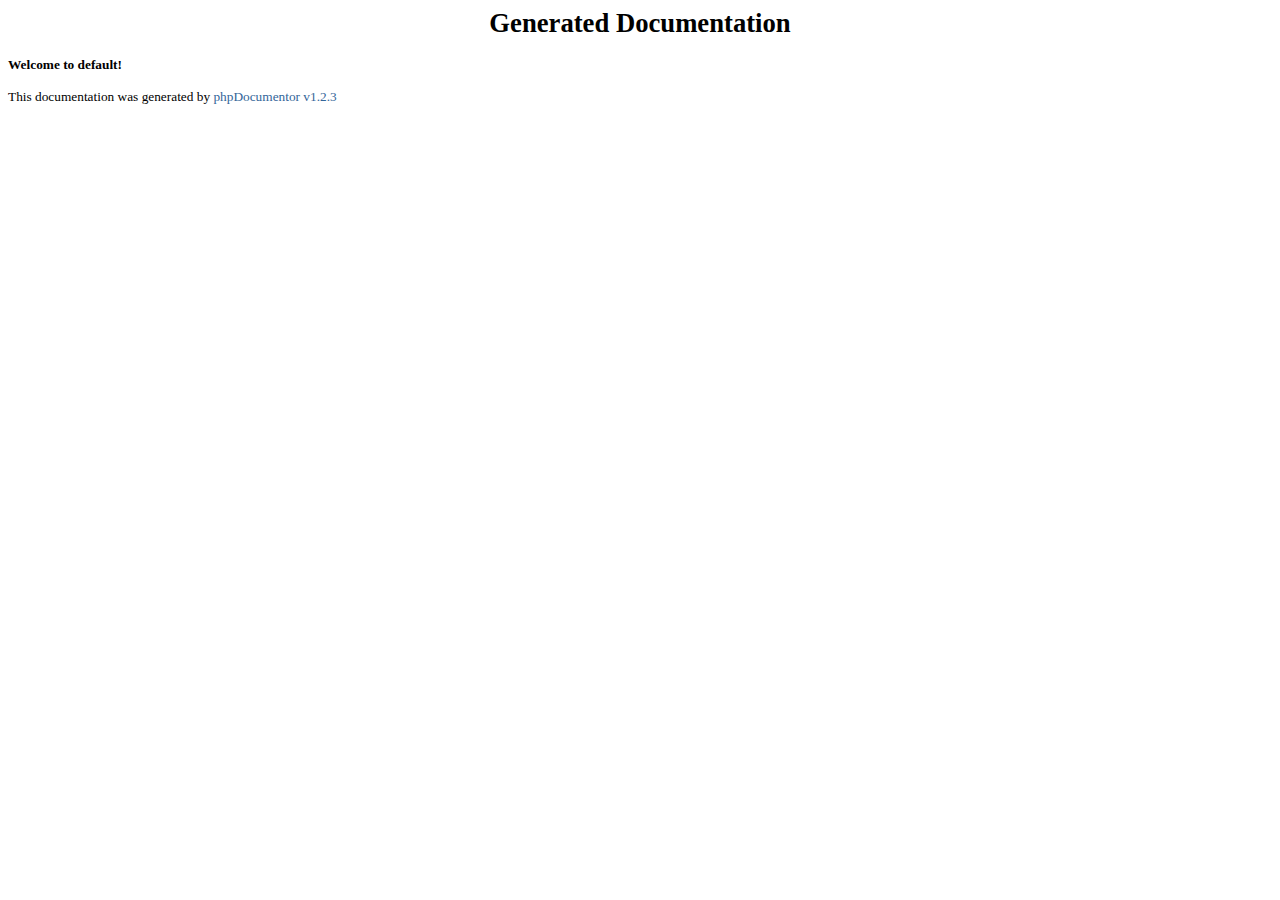
<file: split-ting/forum/library/vendors/JSON/doc/blank.html>
<html>
<head>
	<title>Generated Documentation</title>
			<link rel="stylesheet" href="media/stylesheet.css" />
			<meta http-equiv='Content-Type' content='text/html; charset=iso-8859-1'/>
</head>
<body>
<div align="center"><h1>Generated Documentation</h1></div>
<b>Welcome to default!</b><br />
<br />
This documentation was generated by <a href="http://www.phpdoc.org">phpDocumentor v1.2.3</a><br />
</body>
</html>
</file>
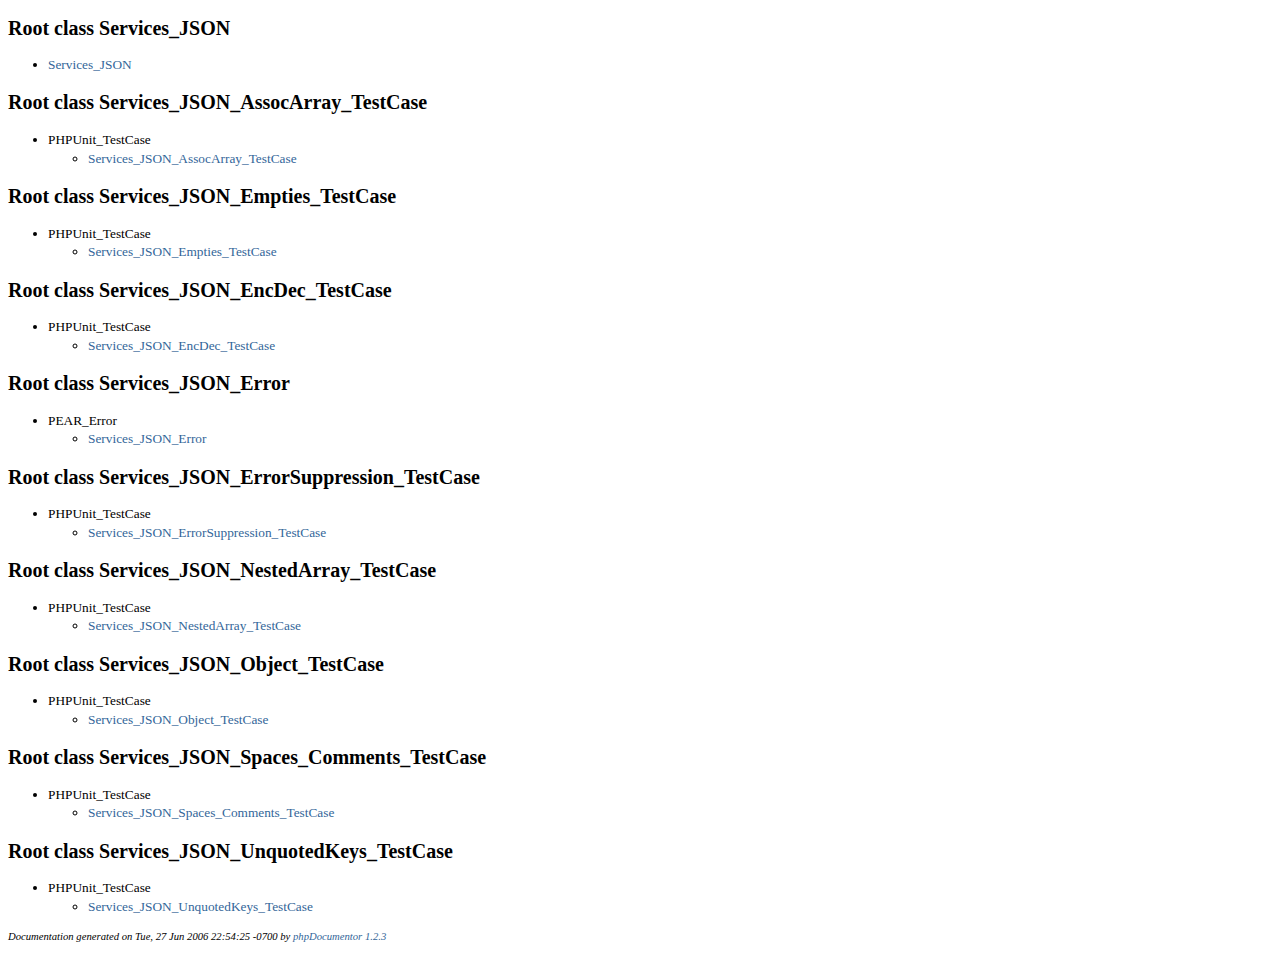
<file: split-ting/forum/library/vendors/JSON/doc/classtrees_Services_JSON.html>
<?xml version="1.0" encoding="iso-8859-1"?>
<!DOCTYPE html PUBLIC "-//W3C//DTD XHTML 1.0 Transitional//EN" "http://www.w3.org/TR/xhtml1/DTD/xhtml1-transitional.dtd">
  <html xmlns="http://www.w3.org/1999/xhtml">
		<head>
			<!-- template designed by Marco Von Ballmoos -->
			<title></title>
			<link rel="stylesheet" href="media/stylesheet.css" />
			<meta http-equiv='Content-Type' content='text/html; charset=iso-8859-1'/>
		</head>
		<body>
						
<!-- Start of Class Data -->
<H2>
	
</H2>
<h2>Root class Services_JSON</h2>
<ul>
<li><a href="Services_JSON/Services_JSON.html">Services_JSON</a></li></ul>

<h2>Root class Services_JSON_AssocArray_TestCase</h2>
<ul>
<li>PHPUnit_TestCase<ul><li><a href="Services_JSON/Services_JSON_AssocArray_TestCase.html">Services_JSON_AssocArray_TestCase</a></li></ul></li></ul>

<h2>Root class Services_JSON_Empties_TestCase</h2>
<ul>
<li>PHPUnit_TestCase<ul><li><a href="Services_JSON/Services_JSON_Empties_TestCase.html">Services_JSON_Empties_TestCase</a></li></ul></li></ul>

<h2>Root class Services_JSON_EncDec_TestCase</h2>
<ul>
<li>PHPUnit_TestCase<ul><li><a href="Services_JSON/Services_JSON_EncDec_TestCase.html">Services_JSON_EncDec_TestCase</a></li></ul></li></ul>

<h2>Root class Services_JSON_Error</h2>
<ul>
<li>PEAR_Error<ul><li><a href="Services_JSON/Services_JSON_Error.html">Services_JSON_Error</a></li></ul></li></ul>

<h2>Root class Services_JSON_ErrorSuppression_TestCase</h2>
<ul>
<li>PHPUnit_TestCase<ul><li><a href="Services_JSON/Services_JSON_ErrorSuppression_TestCase.html">Services_JSON_ErrorSuppression_TestCase</a></li></ul></li></ul>

<h2>Root class Services_JSON_NestedArray_TestCase</h2>
<ul>
<li>PHPUnit_TestCase<ul><li><a href="Services_JSON/Services_JSON_NestedArray_TestCase.html">Services_JSON_NestedArray_TestCase</a></li></ul></li></ul>

<h2>Root class Services_JSON_Object_TestCase</h2>
<ul>
<li>PHPUnit_TestCase<ul><li><a href="Services_JSON/Services_JSON_Object_TestCase.html">Services_JSON_Object_TestCase</a></li></ul></li></ul>

<h2>Root class Services_JSON_Spaces_Comments_TestCase</h2>
<ul>
<li>PHPUnit_TestCase<ul><li><a href="Services_JSON/Services_JSON_Spaces_Comments_TestCase.html">Services_JSON_Spaces_Comments_TestCase</a></li></ul></li></ul>

<h2>Root class Services_JSON_UnquotedKeys_TestCase</h2>
<ul>
<li>PHPUnit_TestCase<ul><li><a href="Services_JSON/Services_JSON_UnquotedKeys_TestCase.html">Services_JSON_UnquotedKeys_TestCase</a></li></ul></li></ul>

	<p class="notes" id="credit">
		Documentation generated on Tue, 27 Jun 2006 22:54:25 -0700 by <a href="http://www.phpdoc.org" target="_blank">phpDocumentor 1.2.3</a>
	</p>
	</body>
</html>
</file>
<file: css/style.css>
body {
	font-family: 'Lato', sans-serif;
}


@media (min-width: 768px) {
  .container {
    width: 750px;
  }
}
@media (min-width: 992px) {
  .container {
    width: 970px;
  }
}
@media (min-width: 1200px) {
  .container {
    width: 940px;
  }
}

h1,h2,h3,h4,h5,h6, .serif {
	font-family: 'Bitter', serif;
}
p {
	font-family: 'Lato', sans-serif;
	font-size: 16px;
}

/*** HEADER ***/
h1.name, h2.role {
	text-align: center;
	cursor: default;
}
h1.name {
	font-size: 50px;
	color: #FF4D00;
}
h2.role {
	font-size: 28px;
	margin-top: 0;
	color: #9E9E9E;
}

/*** NAVIGATION ***/
.navigation {
	margin: 20px 0;
	text-align: center;
}
.navigation a:link,
.navigation a:visited {
	font-size: 20px;
	color: #004991;
	padding: 10px 20px;
}
.navigation a:hover {
	color: #006BD6;
}

/*** BODY ***/
.body {
	margin-top: 30px;
}

.school {
  padding: 10px;
}

.resume-download {
	margin-top: 5px;
}
.resume-tabs {
  width: 100%;
  margin: 0;
  padding: 0;
  list-style-type: none;
  border-bottom: 1px solid #eee;
  height: 44px;
}
.resume-tabs li {
  float: left;
  display: block;
}
.skills-body {
  display: none;
}
.skills-body ul li {
	font-size: 16px;
}
.experience-tab,
.skills-tab {
  padding: 5px 15px;
  height: 44px;
  display: block;
  border: 1px solid #eee;
  margin: 0;
  margin-bottom: -1px;
  color: #a7a6a6;
  cursor: pointer;
}
.resume-tabs li .active {
  border-bottom: 1px solid #fff;
  color: #3c3939;
}

/*** JOB ***/
.job {
	margin-top: 15px;
	margin-bottom: 15px;
}
.position {
	color: #BA5225;
	font-weight: bold;
}
.company {
	color: #9E9E9E;
}
.date {
	color: #757575;
	font-size: 16px;
	font-family: 'Lato', sans-serif;
}
.job .list-inline {
	color: #31698a;
}

/*** WORK ***/
.work {
	margin-top: 15px;
	margin-bottom: 15px;
}
.preview-work {
	text-align: center;
}
.img-preview {
	display: block;
	position: relative;
}
.img-preview:hover {
	background: url(../img/img-preview.png);
}
.preview-shadow {
	position: absolute;
	background: none;
	display: none;
}

/*** FOOTER ***/
.footer {
	padding: 100px 0 50px 0;
}
.footer blockquote {
	color: #8A8A8A;
}
</file>
<file: split-ting/style.css>
body {
  background-color: #F3F4F2;
  font-family: 'Arial','Helvetica',sans-serif;
  margin-bottom: 50px;
}
*, *:before, *:after {
  box-sizing: border-box;
}
h1, h2, h3, h4, h5, h6 {
  margin-bottom: 10px;
  margin-top: 0;
  text-align: center;
}
p {
  font-size: 13px;
  line-height: 16px;
}

.tiply {
  background-color: #b4e2e6;
  color: #0071cf;
  border-radius: 50%;
  text-decoration: none;
}

#split-ting-logo {
  width: 247px;
  height: 80px;
  text-align: center;
  margin: 0 auto;
  font-size: 0;
  line-height: 0;
  background: url(splitTing_logo.png) top center no-repeat;
}

#slogan {
  color: #00A2E3;
  margin-top: 10px;
}

.hidden {
  display: none;
}

div.container {
  background-color: #FFF;
  width: 940px;
  padding: 10px;
  -moz-border-radius: 10px;
  -webkit-border-radius: 10px;
  -ms-border-radius: 10px;
  border-radius: 10px;
  margin: 15px auto;
  overflow: auto;
}

.container h3 {
  text-align: left;
  padding-bottom: 10px;
  font-size: 16px;
  margin-top: 30px;
}

.input-box {
  border: 1px solid #DEF6FF;
  width: 35%;
  margin: 0 auto;
  margin-bottom: 20px;
  padding: 15px 20px;
  background-color: #E8F6FF;
  padding: 10px;
  -moz-border-radius: 10px;
  -webkit-border-radius: 10px;
  -ms-border-radius: 10px;
  border-radius: 10px;
  overflow: auto;
}

.input-header {
  color: #00789c;
  border-bottom: 1px solid #A6C9EE;
  text-align: center;
}

.input-box span {
  display: block;
  margin-bottom: 10px;
  line-height: 18px;
  font-size: 16px;
  text-align: center;
}

.input-box #bill-files {
  outline: none;
  width: 83%;
  margin: 0 auto;
  outline: none;
  display: block;
  -moz-border-radius: 20px;
  -webkit-border-radius: 20px;
  -ms-border-radius: 20px;
  border-radius: 20px;
  padding: 8px 15px;
  margin-top: 20px;
  background: #00A2E3;
  color: #FFF;
  font-weight: normal;
  font-size: 16px;
  font-family: 'ProximaNovaRegular','Arial',sans-serif;
  text-transform: none;
  border: 0;
  cursor: pointer;
  line-height: 1;
}

#bill-files:hover, #bill-files:focus {
  background: #303030;
}

.bill-table {
  display: table;
  width: 100%;
  border-collapse: collapse;
  font-size: 14px;
  margin-top: 10px;
  margin-bottom: 20px;
}

.bill-table > div {
  display: table-row;
  width: 100%;
}
.bill-row > div {
  display: table-cell;
  padding: 12px 5px;
}
.bill-row .label {
  width: 12%;
}
.bill-row .type {
  width: 10%;
}
.bill-row .total {
  width: 15%;
  text-align: right;
}
.bill-row .type span {
  font-weight: bold;
}

.total-bill .total-labels {
  width: 90%;
}
.total-bill strong, .total-bill span {
  display: block;
  clear: both;
  text-align: right;
  font-size: 16px;
  padding: 8px 0;
}

.ting-button {
  float: right;
  -moz-border-radius: 20px;
  -webkit-border-radius: 20px;
  -ms-border-radius: 20px;
  border-radius: 20px;
  padding: 8px 15px;
  background: #00A2E3;
  color: #FFF;
  font-weight: normal;
  font-size: 16px;
  font-family: 'ProximaNovaRegular','Arial',sans-serif;
  text-transform: none;
  border: 0;
  cursor: pointer;
  line-height: 1;
}

.ting-button:hover, .ting-button:focus {
  background: #303030;
}

.ting-button.secondary {
  margin-right: 30px;
  float: right;
  background: transparent;
  color: #00A2E3;
}

.ting-button.secondary:hover, .ting-button.secondary:focus {
  background-color: #e6e6e6;
  color: #00709c;
  text-decoration: underline;
}

.bill-summary {
  display: table;
  width: 100%;
  border-collapse: collapse;
  font-size: 14px;
}
.bill-row {
  display: table-row;
  width: 100%;
  border-bottom: 1px solid #E0E0E0;
}

input[type="text"] {
  width: 50%;
  text-align: right;
}

.extras-row span {
  display: block;
  clear: both;
  padding: 8px 0;
}

.split-header {
  color: #00A2E3;
}

#bill-split-table th {
  width: 200px;
}

#bill-split-table tr {
  padding: 5px;
}

#bill-split-table {
  margin: 0 auto;
  border-collapse: collapse;
  width: 85%;
}

#bill-split-table tr td, #bill-split-table tr th {
  border: 1px solid #aabdc8;
  padding: 8px 5px;
  text-align: right;
}

#bill-split-table tr th {
  color: #05598a;
  text-align: right;
}

#bill-split-table tr td:first-child, #bill-split-table tr th:first-child {
  text-align: left;
}
#bill-split-table tr td:last-child, #bill-split-table tr th:last-child {
  width: 20%;
}

/** Tipsy Styling **/
.tipsy { font-size: 13px; position: absolute; padding: 5px; z-index: 100000; line-height: 15px; }
.tipsy-inner { background-color: #C2F5FF; color: #0C487E; max-width: 200px; padding: 5px 8px 4px 8px; text-align: center; }
/* Rounded corners */
.tipsy-inner { border-radius: 3px; -moz-border-radius: 3px; -webkit-border-radius: 3px; }
/* Uncomment for shadow */
/*.tipsy-inner { box-shadow: 0 0 5px #000000; -webkit-box-shadow: 0 0 5px #000000; -moz-box-shadow: 0 0 5px #000000; }*/
.tipsy-arrow { position: absolute; width: 0; height: 0; line-height: 0; border: 5px dashed #000; }
/* Rules to colour arrows */
.tipsy-arrow-n { border-bottom-color: #000; }
.tipsy-arrow-s { border-top-color: #000; }
.tipsy-arrow-e { border-left-color: #000; }
.tipsy-arrow-w { border-right-color: #000; }
.tipsy-n .tipsy-arrow { top: 0px; left: 50%; margin-left: -5px; border-bottom-style: solid; border-top: none; border-left-color: transparent; border-right-color: transparent; }
.tipsy-nw .tipsy-arrow { top: 0; left: 10px; border-bottom-style: solid; border-top: none; border-left-color: transparent; border-right-color: transparent;}
.tipsy-ne .tipsy-arrow { top: 0; right: 10px; border-bottom-style: solid; border-top: none;  border-left-color: transparent; border-right-color: transparent;}
.tipsy-s .tipsy-arrow { bottom: 0; left: 50%; margin-left: -5px; border-top-style: solid; border-bottom: none;  border-left-color: transparent; border-right-color: transparent; }
.tipsy-sw .tipsy-arrow { bottom: 0; left: 10px; border-top-style: solid; border-bottom: none;  border-left-color: transparent; border-right-color: transparent; }
.tipsy-se .tipsy-arrow { bottom: 0; right: 10px; border-top-style: solid; border-bottom: none; border-left-color: transparent; border-right-color: transparent; }
.tipsy-e .tipsy-arrow { right: 0; top: 50%; margin-top: -5px; border-left-style: solid; border-right: none; border-top-color: transparent; border-bottom-color: transparent; }
.tipsy-w .tipsy-arrow { left: 0; top: 50%; margin-top: -5px; border-right-style: solid; border-left: none; border-top-color: transparent; border-bottom-color: transparent; }
</file>
<file: split-ting/forum/library/vendors/JSON/doc/media/stylesheet.css>
a { color: #336699; text-decoration: none; }
a:hover { color: #6699CC; text-decoration: underline; }
a:active { color: #6699CC; text-decoration: underline; }

body { background : #FFFFFF; }
body, table { font-family: Georgia, Times New Roman, Times, serif; font-size: 10pt }
p, li { line-height: 140% }
a img { border: 0px; }
dd { margin-left: 0px; padding-left: 1em; }

/* Page layout/boxes */

.info-box {}
.info-box-title { margin: 1em 0em 0em 0em; padding: .25em; font-weight: normal; font-size: 14pt; border: 2px solid #999999; background-color: #CCCCFF }
.info-box-body { border: 1px solid #999999; padding: .5em; }
.nav-bar { font-size: 8pt; white-space: nowrap; text-align: right; padding: .2em; margin: 0em 0em 1em 0em; }

.oddrow { background-color: #F8F8F8; border: 1px solid #AAAAAA; padding: .5em; margin-bottom: 1em}
.evenrow { border: 1px solid #AAAAAA; padding: .5em; margin-bottom: 1em}

.page-body { max-width: 800px; margin: auto; }
.tree dl { margin: 0px }

/* Index formatting classes */

.index-item-body { margin-top: .5em; margin-bottom: .5em}
.index-item-description { margin-top: .25em }
.index-item-details { font-weight: normal; font-style: italic; font-size: 8pt }
.index-letter-section { background-color: #EEEEEE; border: 1px dotted #999999; padding: .5em; margin-bottom: 1em}
.index-letter-title { font-size: 12pt; font-weight: bold }
.index-letter-menu { text-align: center; margin: 1em }
.index-letter { font-size: 12pt }

/* Docbook classes */

.description {}
.short-description { font-weight: bold; color: #666666; }
.tags {	padding-left: 0em; margin-left: 3em; color: #666666; list-style-type: square; }
.parameters {	padding-left: 0em; margin-left: 3em; font-style: italic; list-style-type: square; }
.redefinitions { font-size: 8pt; padding-left: 0em; margin-left: 2em; }
.package {  }
.package-title { font-weight: bold; font-size: 14pt; border-bottom: 1px solid black }
.package-details { font-size: 85%; }
.sub-package { font-weight: bold; font-size: 120% }
.tutorial { border-width: thin; border-color: #0066ff }
.tutorial-nav-box { width: 100%; border: 1px solid #999999; background-color: #F8F8F8; }
.nav-button-disabled { color: #999999; }
.nav-button:active, 
.nav-button:focus, 
.nav-button:hover { background-color: #DDDDDD; outline: 1px solid #999999; text-decoration: none }
.folder-title { font-style: italic }

/* Generic formatting */

.field { font-weight: bold; }
.detail { font-size: 8pt; }
.notes { font-style: italic; font-size: 8pt; }
.separator { background-color: #999999; height: 2px; }
.warning {  color: #FF6600; }
.disabled { font-style: italic; color: #999999; }

/* Code elements */

.line-number {  }

.class-table { width: 100%; }
.class-table-header { border-bottom: 1px dotted #666666; text-align: left}
.class-name { color: #000000; font-weight: bold; }

.method-summary { padding-left: 1em; font-size: 8pt }
.method-header { }
.method-definition { margin-bottom: .3em }
.method-title { font-weight: bold; }
.method-name { font-weight: bold; }
.method-signature { font-size: 85%; color: #666666; margin: .5em 0em }
.method-result { font-style: italic; }

.var-summary { padding-left: 1em; font-size: 8pt; }
.var-header { }
.var-title { margin-bottom: .3em }
.var-type { font-style: italic; }
.var-name { font-weight: bold; }
.var-default {}
.var-description { font-weight: normal; color: #000000; }

.include-title {  }
.include-type { font-style: italic; }
.include-name { font-weight: bold; }

.const-title {  }
.const-name { font-weight: bold; }

/* Syntax highlighting */

.src-code {  border: 1px solid #336699; padding: 1em; background-color: #EEEEEE; }

.src-comm { color: green; }
.src-id {  }
.src-inc { color: #0000FF; }
.src-key { color: #0000FF; }
.src-num { color: #CC0000; }
.src-str { color: #66cccc; }
.src-sym { font-weight: bold; }
.src-var { }

.src-php { font-weight: bold; }

.src-doc { color: #009999 }
.src-doc-close-template { color: #0000FF }
.src-doc-coretag { color: #0099FF; font-weight: bold }
.src-doc-inlinetag { color: #0099FF }
.src-doc-internal { color: #6699cc }
.src-doc-tag { color: #0080CC }
.src-doc-template { color: #0000FF }
.src-doc-type { font-style: italic }
.src-doc-var { font-style: italic }

/* tutorial */

.authors {  }
.author { font-style: italic; font-weight: bold }
.author-blurb { margin: .5em 0em .5em 2em; font-size: 85%; font-weight: normal; font-style: normal }
.example { border: 1px dashed #999999; background-color: #EEEEEE; padding: .5em }
.listing { border: 1px dashed #999999; background-color: #EEEEEE; padding: .5em; white-space: nowrap }
.release-info { font-size: 85%; font-style: italic; margin: 1em 0em }
.ref-title-box {  }
.ref-title {  }
.ref-purpose { font-style: italic; color: #666666 }
.ref-synopsis {  }
.title { font-weight: bold; margin: 1em 0em 0em 0em; padding: .25em; border: 2px solid #999999; background-color: #CCCCFF  }
.cmd-synopsis { margin: 1em 0em }
.cmd-title { font-weight: bold }
.toc { margin-left: 2em; padding-left: 0em }
</file>
